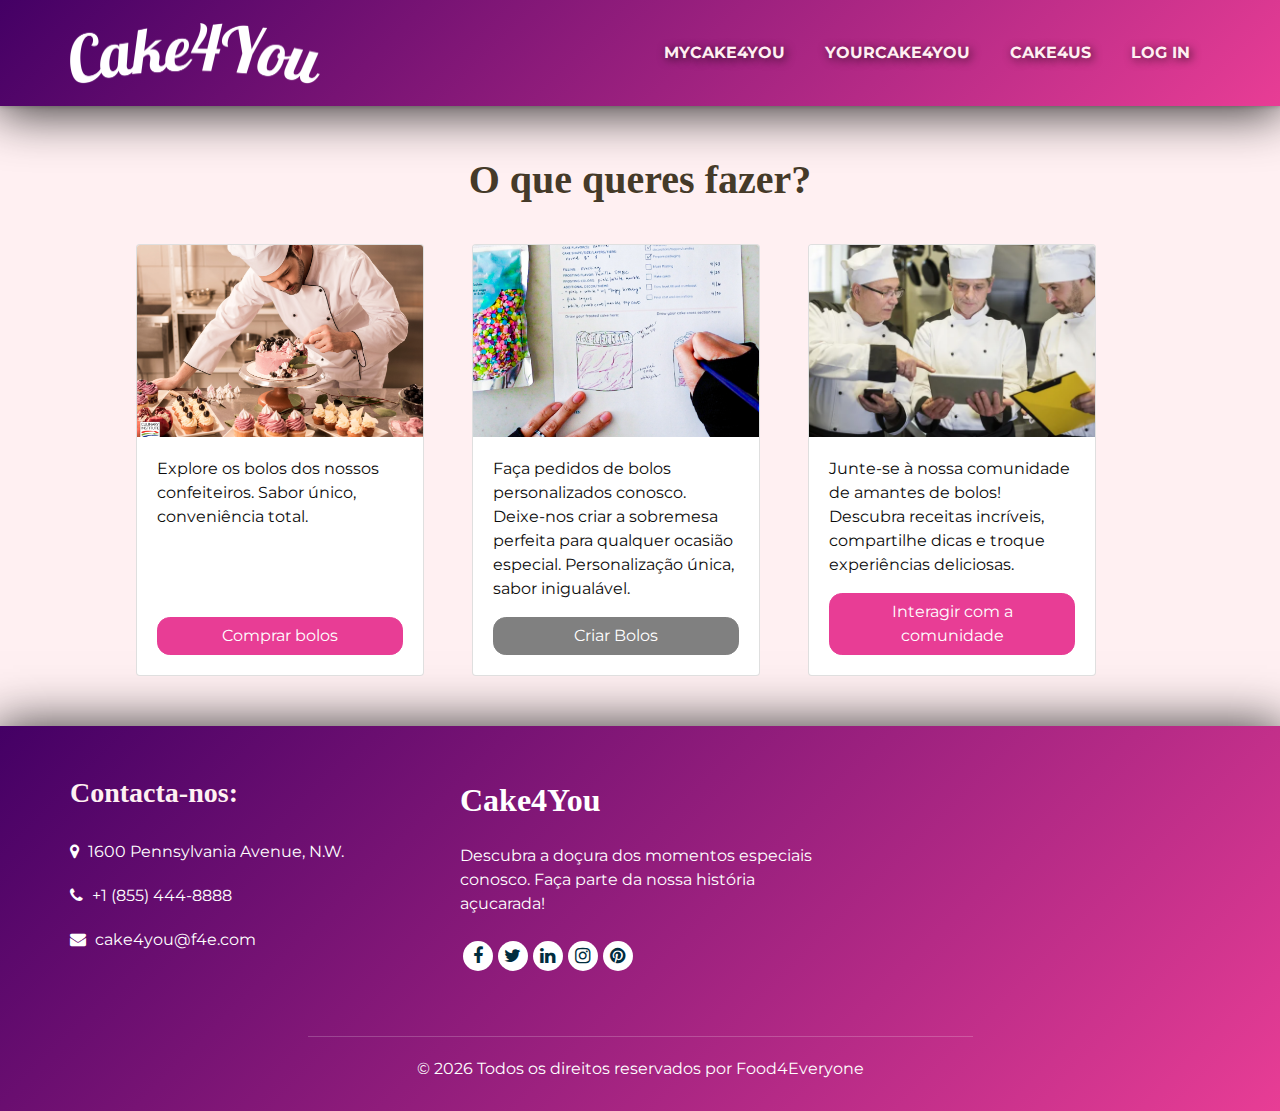
<file: wwwroot/index.html>
<!DOCTYPE html>
<html>
<head>
    <!-- Basic -->
    <meta charset="utf-8" />
    <meta http-equiv="X-UA-Compatible" content="IE=edge" />
    <!-- Mobile Metas -->
    <meta name="viewport" content="width=device-width, initial-scale=1, shrink-to-fit=no" />
    <!-- Site Metas -->
    <meta name="keywords" content="" />
    <meta name="description" content="" />
    <meta name="author" content="" />
    <link rel="shortcut icon" href="images/c4yicon.png" type="">
    <title>Cake4You</title>
    <!-- bootstrap core css -->
    <link rel="stylesheet" type="text/css" href="css/bootstrap.css" />
    <!-- font awesome style -->
    <link rel="stylesheet" href="css/font-awesome.min.css"/>
    <!-- Custom styles -->
    <link href="css/style.css" rel="stylesheet" />
    <!-- responsive style -->
    <link href="css/responsive.css" rel="stylesheet" />
    <!--JQuery-->
    <script src="https://code.jquery.com/jquery-3.6.4.min.js"></script>
</head>
<body class="sub_page">
    <div class="hero_area">
        <!-- header section strats -->
        <header class="header_section gradient" style="box-shadow: 0px 5px 50px 2px rgba(0,0,0,.8);">
            <div class="container">
                <nav class="navbar navbar-expand-lg custom_nav-container ">
                    <a class="navbar-brand" href="index.html"><img width="250" src="images/cake4you-t.png" alt="#" /></a>
                    <button class="navbar-toggler" type="button" data-toggle="collapse" data-target="#navbarSupportedContent" aria-controls="navbarSupportedContent" aria-expanded="false" aria-label="Toggle navigation">
                        <span class=""> </span>
                    </button>
                    <div class="collapse navbar-collapse" id="navbarSupportedContent">
                        <ul class="navbar-nav">
                            <li class="nav-item">
                                <a class="nav-link borda-soft" href="mycake4you.html">MyCake4You</a>
                            </li>
                            <li class="nav-item">
                                <a class="nav-link borda-soft" href="#" onclick="showYourCake4YouModal()">YourCake4You</a>
                            </li>
                            <li class="nav-item">
                                <a class="nav-link borda-soft" href="cake4us.html">Cake4Us</a>
                            </li>
                            <li class="nav-item">
                                <a class="nav-link borda-soft" href="perfil.html" id="profileLink">Perfil</a>
                            </li>
                        </ul>
                    </div>
                </nav>
            </div>
        </header>
        <!-- end header section -->
    </div>
    <!-- why section -->
    <section class="why_section layout_padding" style="background-color: #FFF0F2">
        <div class="container">
            <div class="heading_container heading_center">
                <h3 style="color: #453A29; margin-bottom: 40px;">
                    O que queres fazer?
                </h3>
            </div>
            <div class="row">
                <div class="row mx-auto">
                    <div class="card mr-5" style="width: 18rem;">
                        <img class="card-img-top" src="images/bolo1.png" alt="Card image cap">
                        <div class="card-body d-flex flex-column">
                            <p class="card-text">Explore os bolos dos nossos confeiteiros. Sabor único, conveniência total.</p>
                            <a href="mycake4you.html" class="btn btn-primary mt-auto">Comprar bolos</a>
                        </div>
                    </div>
                    <div class="card mr-5" style="width: 18rem;">
                        <img class="card-img-top" src="images/bolo2.jpeg" alt="Card image cap">
                        <div class="card-body d-flex flex-column">
                            <p class="card-text">Faça pedidos de bolos personalizados conosco. Deixe-nos criar a sobremesa perfeita para qualquer ocasião especial. Personalização única, sabor inigualável.</p>
                            <a href="#" onclick="showYourCake4YouModal()" class="btn btn-primary mt-auto" style="background-color: #808080 ; border-color: #808080">Criar Bolos</a>
                        </div>
                    </div>
                    <div class="card mr-5" style="width: 18rem;">
                        <img class="card-img-top" src="images/bolo3.webp" alt="Card image cap">
                        <div class="card-body d-flex flex-column">
                            <p class="card-text">Junte-se à nossa comunidade de amantes de bolos! Descubra receitas incríveis, compartilhe dicas e troque experiências deliciosas.</p>
                            <a href="cake4us.html" class="btn btn-primary mt-auto">Interagir com a comunidade</a>
                        </div>
                    </div>
                </div>
            </div>
        </div>
    </section>
    <!-- end why section -->
    <!-- Include the YourCake4You modal -->
    <div id="yourCake4YouModalContainer"></div>
    <script>
        $(function () {
            $("#yourCake4YouModalContainer").load("yourcake4you.html");
        });
    </script>
    <!-- footer section -->
    <footer class="footer_section gradient" style="box-shadow: 0px 5px 50px 5px rgba(0,0,0,.8);">
        <div class="container">
            <div class="row">
                <div class="col-md-4 footer-col">
                    <div class="footer_contact">
                        <h4>
                            Contacta-nos:
                        </h4>
                        <div class="contact_link_box">
                            <a href="">
                                <i class="fa fa-map-marker" aria-hidden="true"></i>
                                <span>
                                    1600 Pennsylvania Avenue, N.W.
                                </span>
                            </a>
                            <a href="">
                                <i class="fa fa-phone" aria-hidden="true"></i>
                                <span>
                                    +1 (855) 444-8888
                                </span>
                            </a>
                            <a href="">
                                <i class="fa fa-envelope" aria-hidden="true"></i>
                                <span>
                                    cake4you@f4e.com
                                </span>
                            </a>
                        </div>
                    </div>
                </div>
                <div class="col-md-4 footer-col">
                    <div class="footer_detail">
                        <a href="index.html" class="footer-logo">
                            Cake4You
                        </a>
                        <p>
                            Descubra a doçura dos momentos especiais conosco. Faça parte da nossa história açucarada!
                        </p>
                        <div class="footer_social">
                            <a href="">
                                <i class="fa fa-facebook" aria-hidden="true"></i>
                            </a>
                            <a href="">
                                <i class="fa fa-twitter" aria-hidden="true"></i>
                            </a>
                            <a href="">
                                <i class="fa fa-linkedin" aria-hidden="true"></i>
                            </a>
                            <a href="">
                                <i class="fa fa-instagram" aria-hidden="true"></i>
                            </a>
                            <a href="">
                                <i class="fa fa-pinterest" aria-hidden="true"></i>
                            </a>
                        </div>
                    </div>
                </div>
                <div class="col-md-4 footer-col">
                    <div class="map_container">
                        <div class="map">
                            <div id="googleMap"></div>
                        </div>
                    </div>
                </div>
            </div>
            <div class="footer-info">
                <div class="col-lg-7 mx-auto px-0">
                    <p>
                        &copy; <span id="displayYear"></span> Todos os direitos reservados por Food4Everyone
                    </p>
                </div>
            </div>
        </div>
    </footer>
    <!-- footer section -->
    <!-- popper js -->
    <script src="js/popper.min.js"></script>
    <!-- bootstrap js -->
    <script src="js/bootstrap.js"></script>
    <!-- custom js -->
    <script src="js/custom.js"></script>
    <script src="js/loginCheck.js"></script>
</body>
</html>
</file>
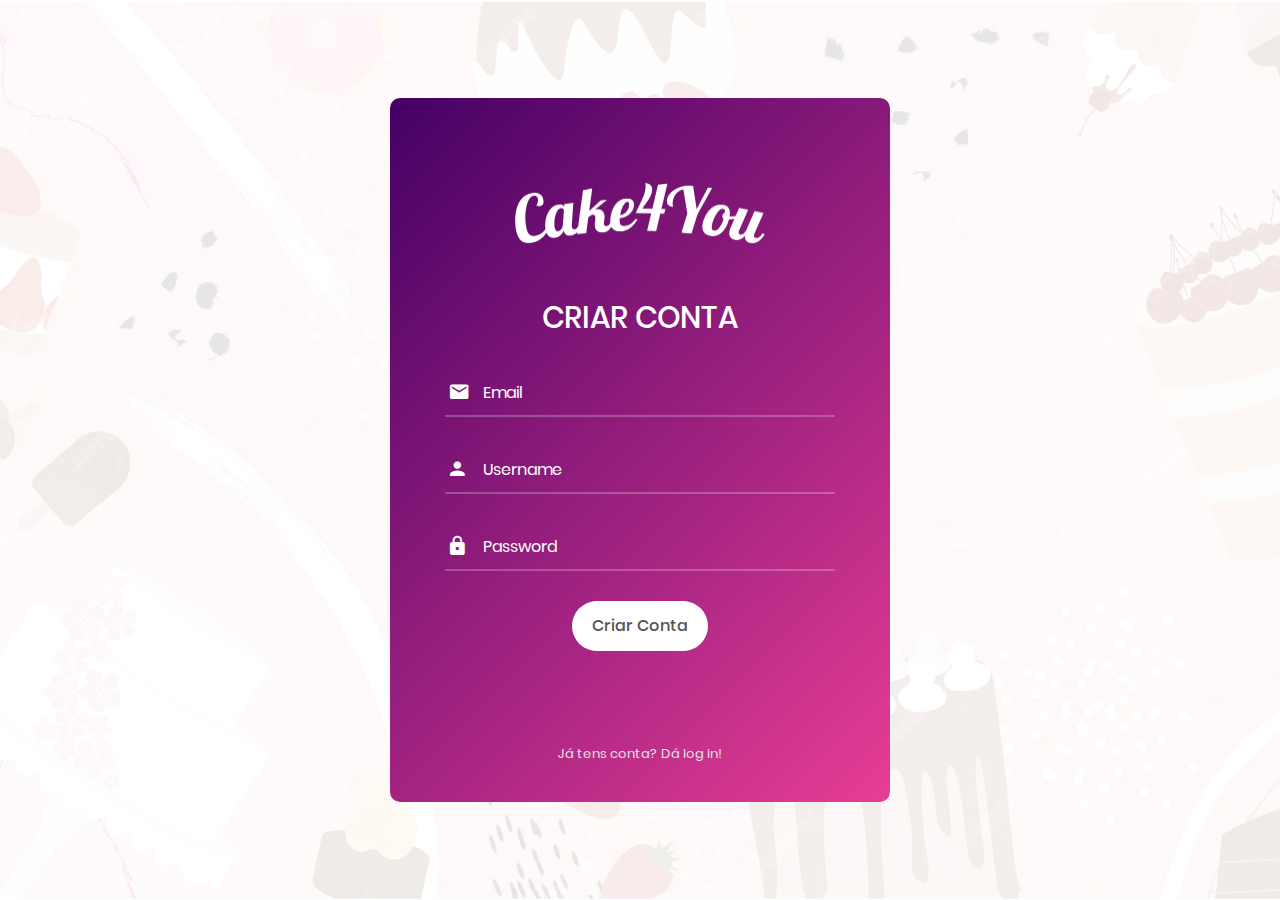
<file: wwwroot/criarConta.html>
﻿<!DOCTYPE html>
<html lang="en">
<head>
    <title>Criar conta</title>
    <meta charset="UTF-8">
    <meta name="viewport" content="width=device-width, initial-scale=1">
    <!--===============================================================================================-->
    <link rel="icon" type="image/png" href="Login_v3/images/icons/favicon.ico" />
    <!--===============================================================================================-->
    <link rel="stylesheet" type="text/css" href="Login_v3/vendor/bootstrap/css/bootstrap.min.css">
    <!--===============================================================================================-->
    <link rel="stylesheet" type="text/css" href="https://cdnjs.cloudflare.com/ajax/libs/font-awesome/6.5.1/css/all.min.css">
    <!--===============================================================================================-->
    <link rel="stylesheet" type="text/css" href="Login_v3/fonts/iconic/css/material-design-iconic-font.min.css">
    <!--===============================================================================================-->
    <link rel="stylesheet" type="text/css" href="Login_v3/vendor/animate/animate.css">
    <!--===============================================================================================-->
    <link rel="stylesheet" type="text/css" href="Login_v3/vendor/css-hamburgers/hamburgers.min.css">
    <!--===============================================================================================-->
    <link rel="stylesheet" type="text/css" href="Login_v3/vendor/animsition/css/animsition.min.css">
    <!--===============================================================================================-->
    <link rel="stylesheet" type="text/css" href="Login_v3/vendor/select2/select2.min.css">
    <!--===============================================================================================-->
    <link rel="stylesheet" type="text/css" href="Login_v3/vendor/daterangepicker/daterangepicker.css">
    <!--===============================================================================================-->
    <link rel="stylesheet" type="text/css" href="Login_v3/css/util.css">
    <link rel="stylesheet" type="text/css" href="Login_v3/css/main.css">
    <!--===============================================================================================-->
</head>
<body>

    <div class="limiter">
        <div class="container-login100" style="background-image: url('images/cake-backgrond-login.png');">
            <div class="wrap-login100">
                <form class="login100-form validate-form">
                    <span class="login100-form-logo" style="background-color: transparent;">
                        <img width="250" src="images/cake4you-t.png">
                    </span>

                    <span class="login100-form-title p-b-34 p-t-27">
                        Criar Conta
                    </span>

                    <div class="wrap-input100 validate-input" data-validate="Enter email">
                        <input class="input100" type="email" name="email" id="email" placeholder="Email">
                        <span class="focus-input100" data-placeholder="&#xf15a;"></span>
                    </div>

                    <div class="wrap-input100 validate-input" data-validate="Enter username">
                        <input class="input100" type="text" name="username" id="username" placeholder="Username">
                        <span class="focus-input100" data-placeholder="&#xf207;"></span>
                    </div>

                    <div class="wrap-input100 validate-input" data-validate="Enter password">
                        <input class="input100" type="password" name="pass" id="password" placeholder="Password">
                        <span class="focus-input100" data-placeholder="&#xf191;"></span>
                    </div>

                    <div class="container-login100-form-btn">
                        <a id="loginButton" href="index.html">
                            <div class="login100-form-btn">
                                Criar Conta
                            </div>
                        </a>
                    </div>

                    <div class="text-center p-t-90">
                        <a class="txt1" href="login.html">
                            Já tens conta? Dá log in!
                        </a>
                    </div>
                </form>
            </div>
        </div>
    </div>


    <div id="dropDownSelect1"></div>

    <!--===============================================================================================-->
    <script src="Login_v3/vendor/jquery/jquery-3.2.1.min.js"></script>
    <!--===============================================================================================-->
    <script src="Login_v3/vendor/animsition/js/animsition.min.js"></script>
    <!--===============================================================================================-->
    <script src="Login_v3/vendor/bootstrap/js/popper.js"></script>
    <script src="Login_v3/vendor/bootstrap/js/bootstrap.min.js"></script>
    <!--===============================================================================================-->
    <script src="Login_v3/vendor/select2/select2.min.js"></script>
    <!--===============================================================================================-->
    <script src="Login_v3/vendor/daterangepicker/moment.min.js"></script>
    <script src="Login_v3/vendor/daterangepicker/daterangepicker.js"></script>
    <!--===============================================================================================-->
    <script src="Login_v3/vendor/countdowntime/countdowntime.js"></script>
    <!--===============================================================================================-->
    <script src="Login_v3/js/main.js"></script>
    <script>
        $('#loginButton').on('click', function () {
            localStorage.setItem('userLoggedIn', 'true');
        });
    </script>
</body>
</html>
</file>
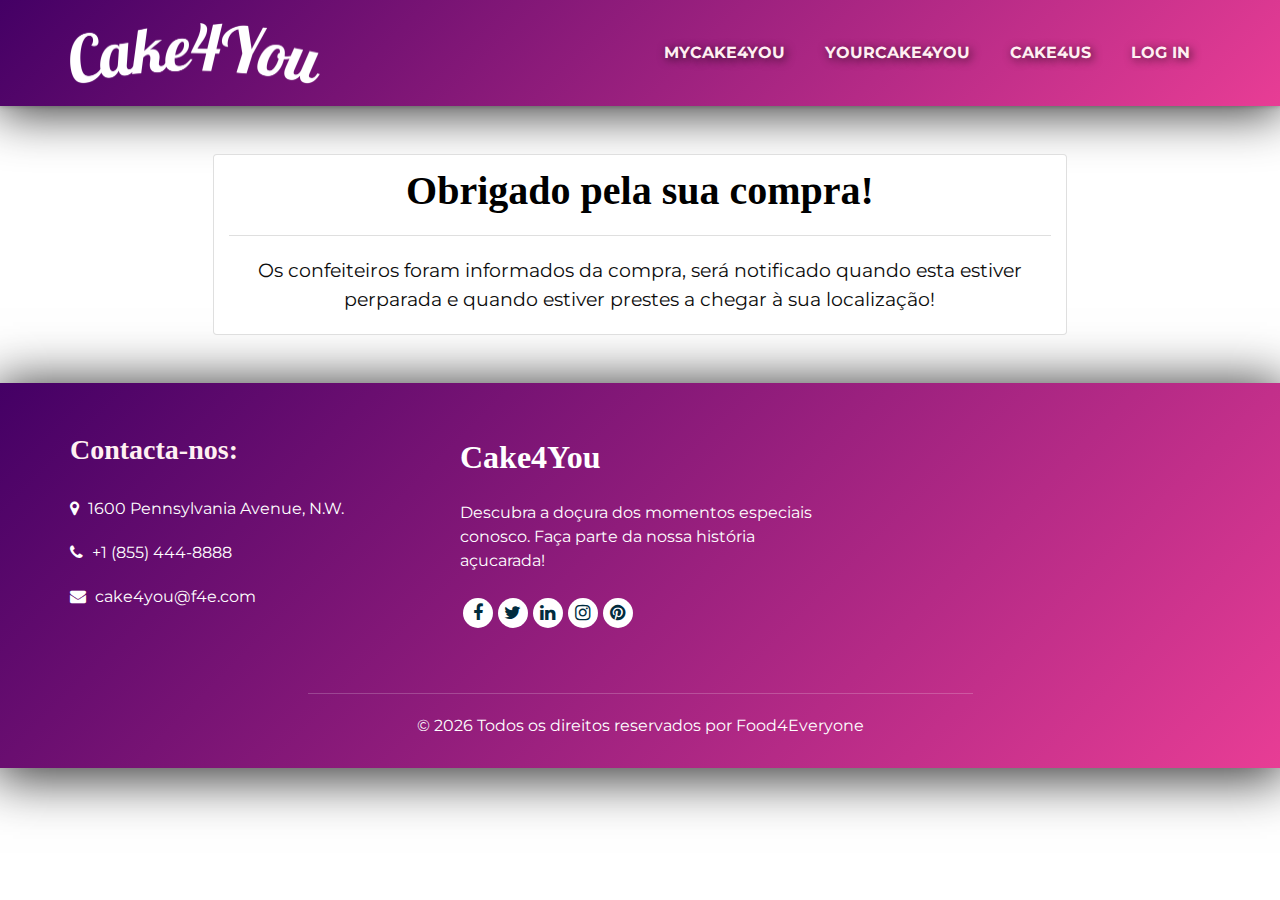
<file: wwwroot/feedback.html>
﻿<!DOCTYPE html>
<html>
<head>
    <!-- Basic -->
    <meta charset="utf-8" />
    <meta http-equiv="X-UA-Compatible" content="IE=edge" />
    <!-- Mobile Metas -->
    <meta name="viewport" content="width=device-width, initial-scale=1, shrink-to-fit=no" />
    <!-- Site Metas -->
    <meta name="keywords" content="" />
    <meta name="description" content="" />
    <meta name="author" content="" />
    <link rel="shortcut icon" href="images/c4yicon.png" type="">
    <title>Cake4You</title>
    <!-- bootstrap core css -->
    <link rel="stylesheet" type="text/css" href="css/bootstrap.css" />
    <!-- font awesome style -->
    <link rel="stylesheet" href="css/font-awesome.min.css" />
    <!-- Custom styles -->
    <link href="css/style.css" rel="stylesheet" />
    <!-- responsive style -->
    <link href="css/responsive.css" rel="stylesheet" />
    <!--JQuery-->
    <script src="https://code.jquery.com/jquery-3.6.4.min.js"></script>
</head>
<body class="sub_page">
    <div class="hero_area">
        <!-- header section strats -->
        <header class="header_section gradient" style="box-shadow: 0px 5px 50px 2px rgba(0,0,0,.8);">
            <div class="container">
                <nav class="navbar navbar-expand-lg custom_nav-container ">
                    <a class="navbar-brand" href="index.html"><img width="250" src="images/cake4you-t.png" alt="#" /></a>
                    <button class="navbar-toggler" type="button" data-toggle="collapse" data-target="#navbarSupportedContent" aria-controls="navbarSupportedContent" aria-expanded="false" aria-label="Toggle navigation">
                        <span class=""> </span>
                    </button>
                    <div class="collapse navbar-collapse" id="navbarSupportedContent">
                        <ul class="navbar-nav">
                            <li class="nav-item">
                                <a class="nav-link borda-soft" href="mycake4you.html">MyCake4You</a>
                            </li>
                            <li class="nav-item">
                                <a class="nav-link borda-soft" href="#" onclick="showYourCake4YouModal()">YourCake4You</a>
                            </li>
                            <li class="nav-item">
                                <a class="nav-link borda-soft" href="cake4us.html">Cake4Us</a>
                            </li>
                            <li class="nav-item">
                                <a class="nav-link borda-soft" href="perfil.html" id="profileLink">Perfil</a>
                            </li>
                        </ul>
                    </div>
                </nav>
            </div>
        </header>
        <!-- end header section -->
    </div>
    <!-- why section -->
    <div class="card col-8 mt-5 d-flex mx-auto mb-5">
        <div class="card-header" style="background-color:white;">
            <h1 style="color:black;"><b>Obrigado pela sua compra!</b></h1>
        </div>
        <div class="card-body text-center" style="font-size:larger">
                Os confeiteiros foram informados da compra, será notificado quando esta estiver perparada e quando estiver prestes a chegar à sua localização!
        </div>
    </div>
    <!-- end why section -->
    <!-- Include the YourCake4You modal -->
    <div id="yourCake4YouModalContainer"></div>
    <script>
        $(function () {
            $("#yourCake4YouModalContainer").load("yourcake4you.html");
        });
    </script>
    <!-- footer section -->
    <footer class="footer_section gradient" style="box-shadow: 0px 5px 50px 5px rgba(0,0,0,.8);">
        <div class="container">
            <div class="row">
                <div class="col-md-4 footer-col">
                    <div class="footer_contact">
                        <h4>
                            Contacta-nos:
                        </h4>
                        <div class="contact_link_box">
                            <a href="">
                                <i class="fa fa-map-marker" aria-hidden="true"></i>
                                <span>
                                    1600 Pennsylvania Avenue, N.W.
                                </span>
                            </a>
                            <a href="">
                                <i class="fa fa-phone" aria-hidden="true"></i>
                                <span>
                                    +1 (855) 444-8888
                                </span>
                            </a>
                            <a href="">
                                <i class="fa fa-envelope" aria-hidden="true"></i>
                                <span>
                                    cake4you@f4e.com
                                </span>
                            </a>
                        </div>
                    </div>
                </div>
                <div class="col-md-4 footer-col">
                    <div class="footer_detail">
                        <a href="index.html" class="footer-logo">
                            Cake4You
                        </a>
                        <p>
                            Descubra a doçura dos momentos especiais conosco. Faça parte da nossa história açucarada!
                        </p>
                        <div class="footer_social">
                            <a href="">
                                <i class="fa fa-facebook" aria-hidden="true"></i>
                            </a>
                            <a href="">
                                <i class="fa fa-twitter" aria-hidden="true"></i>
                            </a>
                            <a href="">
                                <i class="fa fa-linkedin" aria-hidden="true"></i>
                            </a>
                            <a href="">
                                <i class="fa fa-instagram" aria-hidden="true"></i>
                            </a>
                            <a href="">
                                <i class="fa fa-pinterest" aria-hidden="true"></i>
                            </a>
                        </div>
                    </div>
                </div>
                <div class="col-md-4 footer-col">
                    <div class="map_container">
                        <div class="map">
                            <div id="googleMap"></div>
                        </div>
                    </div>
                </div>
            </div>
            <div class="footer-info">
                <div class="col-lg-7 mx-auto px-0">
                    <p>
                        &copy; <span id="displayYear"></span> Todos os direitos reservados por Food4Everyone
                    </p>
                </div>
            </div>
        </div>
    </footer>
    <!-- footer section -->
    <!-- popper js -->
    <script src="js/popper.min.js"></script>
    <!-- bootstrap js -->
    <script src="js/bootstrap.js"></script>
    <!-- custom js -->
    <script src="js/custom.js"></script>
    <script src="js/loginCheck.js"></script>
</body>
</html>
</file>
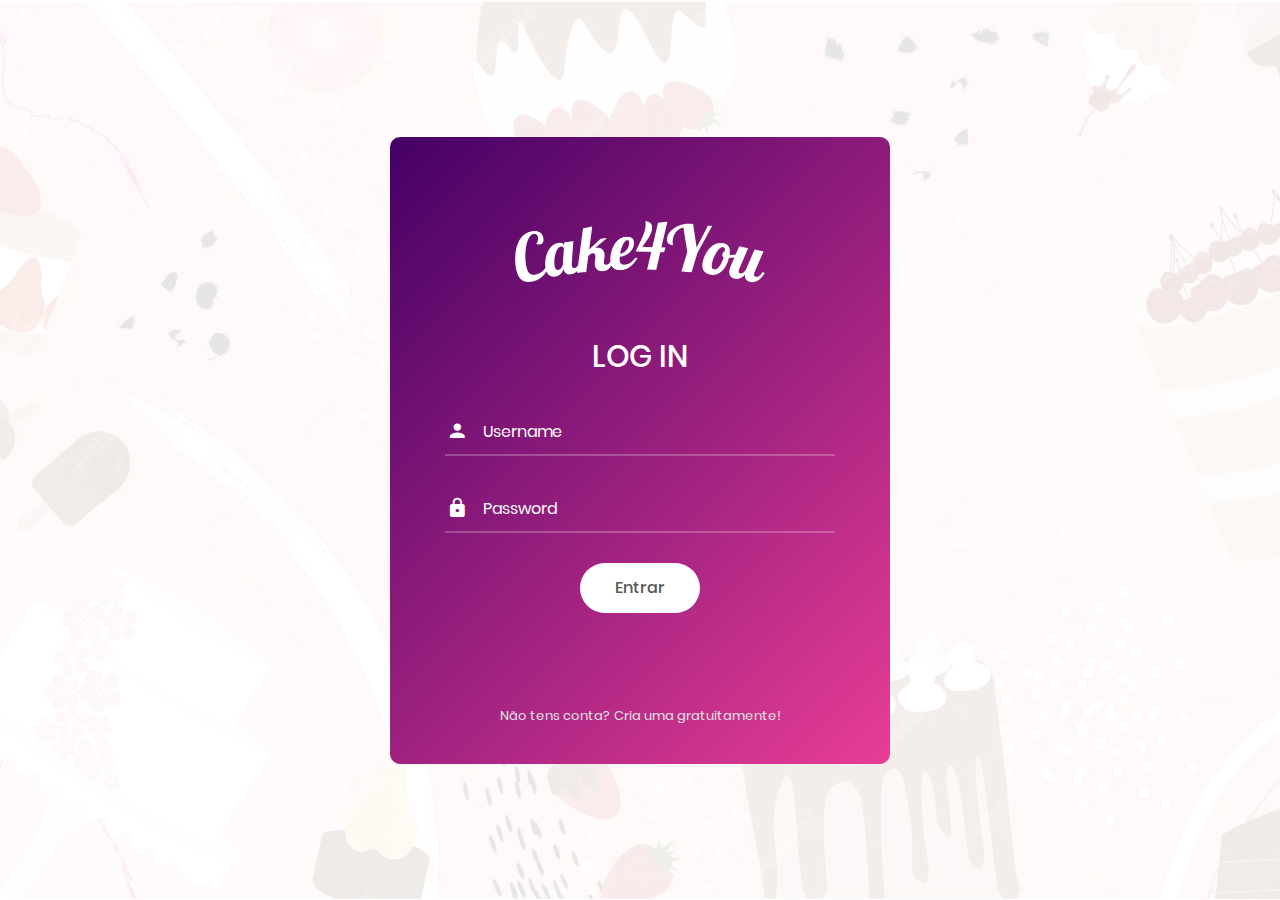
<file: wwwroot/login.html>
<!DOCTYPE html>
<html lang="en">
<head>
	<title>Login </title>
	<meta charset="UTF-8">
	<meta name="viewport" content="width=device-width, initial-scale=1">
<!--===============================================================================================-->	
	<link rel="icon" type="image/png" href="Login_v3/images/icons/favicon.ico"/>
<!--===============================================================================================-->
	<link rel="stylesheet" type="text/css" href="Login_v3/vendor/bootstrap/css/bootstrap.min.css">
<!--===============================================================================================-->
	<link rel="stylesheet" type="text/css" href="https://cdnjs.cloudflare.com/ajax/libs/font-awesome/6.5.1/css/all.min.css">
<!--===============================================================================================-->
	<link rel="stylesheet" type="text/css" href="Login_v3/fonts/iconic/css/material-design-iconic-font.min.css">
<!--===============================================================================================-->
	<link rel="stylesheet" type="text/css" href="Login_v3/vendor/animate/animate.css">
<!--===============================================================================================-->	
	<link rel="stylesheet" type="text/css" href="Login_v3/vendor/css-hamburgers/hamburgers.min.css">
<!--===============================================================================================-->
	<link rel="stylesheet" type="text/css" href="Login_v3/vendor/animsition/css/animsition.min.css">
<!--===============================================================================================-->
	<link rel="stylesheet" type="text/css" href="Login_v3/vendor/select2/select2.min.css">
<!--===============================================================================================-->	
	<link rel="stylesheet" type="text/css" href="Login_v3/vendor/daterangepicker/daterangepicker.css">
<!--===============================================================================================-->
	<link rel="stylesheet" type="text/css" href="Login_v3/css/util.css">
	<link rel="stylesheet" type="text/css" href="Login_v3/css/main.css">
<!--===============================================================================================-->
</head>
<body>
	
	<div class="limiter">
		<div class="container-login100" style="background-image: url('images/cake-backgrond-login.png');">
			<div class="wrap-login100">
				<form class="login100-form validate-form">
					<span class="login100-form-logo" style="background-color: transparent;">
						<img width="250" src="images/cake4you-t.png">
					</span>

					<span class="login100-form-title p-b-34 p-t-27">
						Log in
					</span>

					<div class="wrap-input100 validate-input" data-validate = "Enter username">
						<input class="input100" type="text" name="username" id="username" placeholder="Username">
						<span class="focus-input100" data-placeholder="&#xf207;"></span>
					</div>

					<div class="wrap-input100 validate-input" data-validate="Enter password">
						<input class="input100" type="password" name="pass" id="password" placeholder="Password">
						<span class="focus-input100" data-placeholder="&#xf191;"></span>
					</div>

					<div class="container-login100-form-btn">
						<a href="index.html">
							<div class="login100-form-btn" id="loginButton">
								Entrar
							</div>
						</a>
					</div>

					<div class="text-center p-t-90">
						<a class="txt1" href="criarConta.html">
							Não tens conta? Cria uma gratuitamente!
						</a>
					</div>
				</form>
			</div>
		</div>
	</div>
	

	<div id="dropDownSelect1"></div>
	
<!--===============================================================================================-->
	<script src="Login_v3/vendor/jquery/jquery-3.2.1.min.js"></script>
<!--===============================================================================================-->
	<script src="Login_v3/vendor/animsition/js/animsition.min.js"></script>
<!--===============================================================================================-->
	<script src="Login_v3/vendor/bootstrap/js/popper.js"></script>
	<script src="Login_v3/vendor/bootstrap/js/bootstrap.min.js"></script>
<!--===============================================================================================-->
	<script src="Login_v3/vendor/select2/select2.min.js"></script>
<!--===============================================================================================-->
	<script src="Login_v3/vendor/daterangepicker/moment.min.js"></script>
	<script src="Login_v3/vendor/daterangepicker/daterangepicker.js"></script>
<!--===============================================================================================-->
	<script src="Login_v3/vendor/countdowntime/countdowntime.js"></script>
<!--===============================================================================================-->
	<script src="Login_v3/js/main.js"></script>
	<script>
			$('#loginButton').on('click', function () {
				localStorage.setItem('userLoggedIn', 'true');
			});
	</script>
</body>
</html>
</file>
<file: wwwroot/css/style.css>
@import url('https://fonts.googleapis.com/css2?family=Montserrat:ital,wght@0,100;0,200;0,300;0,400;0,500;0,600;0,700;0,800;0,900;1,100;1,200;1,300;1,400;1,500;1,600;1,700;1,800;1,900&display=swap');

* {
  box-sizing: border-box;
}
body {
  font-family: 'Montserrat', sans-serif;
  color: #0c0c0c;
  background-color: #ffffff;
  overflow-x: hidden;
}

.layout_padding {
  padding: 70px 0;
}

.layout_padding2 {
  padding: 75px 0;
}

.layout_padding2-top {
  padding-top: 75px;
}

.layout_padding2-bottom {
  padding-bottom: 75px;
}

.layout_padding-top {
  padding-top: 90px;
}

.layout_padding-bottom {
  padding-bottom: 90px;
}

h1,
h2 {
color: #FFF0F2;
text-align: center;
font-feature-settings: 'clig' off, 'liga' off;
font-family: Source Serif Pro;
}

.heading_container {
  display: -webkit-box;
  display: -ms-flexbox;
  display: flex;
  -webkit-box-orient: vertical;
  -webkit-box-direction: normal;
      -ms-flex-direction: column;
          flex-direction: column;
  -webkit-box-align: start;
      -ms-flex-align: start;
          align-items: flex-start;
}

.heading_container h2 {
    position: relative;
    margin-bottom: 0;
    font-size: 3.5rem;
    font-weight: bold;
}

.heading_container h2::after {
    content: "";
    display: block;
    width: 70px;
    height: 5px;
    background: #f7444e;
    margin: 10px auto 10px;
}

.heading_container h2 span {
  color: #f7444e;
}

.heading_container p {
  margin-top: 10px;
  margin-bottom: 0;
}

.heading_container.heading_center {
  -webkit-box-align: center;
      -ms-flex-align: center;
          align-items: center;
  text-align: center;
}

a,
a:hover,
a:focus {
  text-decoration: none;
}

a:hover,
a:focus {
  color: initial;
}

.btn,
.btn:focus {
  outline: none !important;
  -webkit-box-shadow: none;
          box-shadow: none;
}

/*header section*/
.hero_area {
  position: relative;
  min-height: 100vh;
  display: -webkit-box;
  display: -ms-flexbox;
  display: flex;
  -webkit-box-orient: vertical;
  -webkit-box-direction: normal;
      -ms-flex-direction: column;
          flex-direction: column;
}

.sub_page .hero_area {
  min-height: auto;
  -webkit-box-shadow: 0 0 5px 0 rgba(0, 0, 0, 0.25);
          box-shadow: 0 0 5px 0 rgba(0, 0, 0, 0.25);
}

.header_section {
    padding: 15px 0;
}

.header_section .container-fluid {
  padding-right: 25px;
  padding-left: 25px;
}

.navbar-brand {
    color: #FFF0F2;
    text-align: center;
    font-feature-settings: 'clig' off, 'liga' off;
}

.navbar-brand span {
  font-weight: bold;
  font-size: 32px;
  color: #000000;
}

.custom_nav-container {
  padding: 0;
}

.custom_nav-container .navbar-nav {
  margin-left: auto;
}

.custom_nav-container .navbar-nav .nav-item .nav-link {
    padding: 5px 20px;
    color: #FFF0F2;
    text-align: center;
    font-feature-settings: 'clig' off, 'liga' off;
    text-transform: uppercase;
    border-radius: 5px;
    -webkit-transition: all 0.3s;
    transition: all 0.3s;
    font-weight: 700;
}

.custom_nav-container .navbar-nav .nav-item .nav-link svg {
  width: 17px;
  height: auto;
  fill: #000000;
  margin-bottom: 2px;
  color: #FFF0F2;
}

.custom_nav-container .navbar-nav .nav-item:hover .nav-link, .custom_nav-container .navbar-nav .nav-item.active .nav-link {
  color: #453A29;
}

.custom_nav-container .navbar-nav .nav-item:hover .nav-link svg, .custom_nav-container .navbar-nav .nav-item.active .nav-link svg {
  fill: #453A29;
}

.custom_nav-container .nav_search-btn {
  width: 35px;
  height: 35px;
  padding: 0;
  border: none;
  color: #000000;
}

.custom_nav-container .nav_search-btn:hover {
  color: #f7444e;
}

.custom_nav-container .navbar-toggler {
  outline: none;
}

.custom_nav-container .navbar-toggler {
  padding: 0;
  width: 37px;
  height: 42px;
  -webkit-transition: all 0.3s;
  transition: all 0.3s;
}

.custom_nav-container .navbar-toggler span {
  display: block;
  width: 35px;
  height: 4px;
  background-color: #000000;
  margin: 7px 0;
  -webkit-transition: all 0.3s;
  transition: all 0.3s;
  position: relative;
  border-radius: 5px;
  transition: all 0.3s;
}

.custom_nav-container .navbar-toggler span::before, .custom_nav-container .navbar-toggler span::after {
  content: "";
  position: absolute;
  left: 0;
  height: 100%;
  width: 100%;
  background-color: #000000;
  top: -10px;
  border-radius: 5px;
  -webkit-transition: all 0.3s;
  transition: all 0.3s;
}

.custom_nav-container .navbar-toggler span::after {
  top: 10px;
}

.custom_nav-container .navbar-toggler[aria-expanded="true"] {
  -webkit-transform: rotate(360deg);
          transform: rotate(360deg);
}

.custom_nav-container .navbar-toggler[aria-expanded="true"] span {
  -webkit-transform: rotate(45deg);
          transform: rotate(45deg);
}

.custom_nav-container .navbar-toggler[aria-expanded="true"] span::before, .custom_nav-container .navbar-toggler[aria-expanded="true"] span::after {
  -webkit-transform: rotate(90deg);
          transform: rotate(90deg);
  top: 0;
}

/*end header section*/
/* slider section */
.slider_section {
  -webkit-box-flex: 1;
      -ms-flex: 1;
          flex: 1;
  display: -webkit-box;
  display: -ms-flexbox;
  display: flex;
  -webkit-box-align: center;
      -ms-flex-align: center;
          align-items: center;
  position: relative;
  padding: 90px 0 75px 0;
}

.slider_section .row {
  -webkit-box-align: center;
      -ms-flex-align: center;
          align-items: center;
}

.slider_section #customCarousel1 {
  width: 100%;
  position: unset;
}

.slider_section .detail-box h1 {
    font-size: 4.5rem;
    font-weight: bold;
    margin-bottom: 15px;
    color: #002c3e;
    line-height: 70px;
}

.slider_section .detail-box h1 span {
  color: #f7444e;
}

.slider_section .detail-box p {
    font-size: 16px;
    margin-top: 20px;
    margin-bottom: 1.5rem;
}

.slider_section .detail-box a {
    display: inline-block;
    padding: 12px 45px;
    background-color: #f7444e;
    border: 1px solid #f7444e;
    color: #ffffff;
    border-radius: 0;
    -webkit-transition: all 0.3s;
    transition: all 0.3s;
    margin-top: 10px;
    font-weight: 700;
}

.slider_section .detail-box a:hover {
  background-color: transparent;
  color: #f7444e;
}

.slider_section .img-box img {
  width: 100%;
}

.slider_section .carousel-indicators {
  position: unset;
  margin: 0;
  margin-top: 45px;
  -webkit-box-pack: start;
      -ms-flex-pack: start;
          justify-content: flex-start;
  -webkit-box-align: center;
      -ms-flex-align: center;
          align-items: center;
}

.slider_section .carousel-indicators li {
  background-color: #ffffff;
  width: 12px;
  height: 12px;
  border-radius: 100%;
  opacity: 1;
}

.slider_section .carousel-indicators li.active {
  width: 20px;
  height: 20px;
  background-color: #f7444e;
}

.slider_bg_box {
  position: absolute;
  top: 0;
  left: 0;
  width: 100%;
  height: 100%;
  z-index: -1;
}

.slider_bg_box img {
  width: 100%;
  height: 100%;
  -o-object-fit: cover;
     object-fit: cover;
  -o-object-position: top right;
     object-position: top right;
}

.product_section .heading_container {
  margin-bottom: 20px;
}

.product_section .box {
    position: relative;
    margin-top: 25px;
    padding: 35px 35px;
    background-color: #f7f8f9;
    -webkit-transition: all .3s;
    transition: all .3s;
    overflow: hidden;
    box-shadow: 5px 5px 5px -5px rgba(0,0,0,.2);
    border: solid #fff 10px;
}

.product_section .box .img-box {
  display: -webkit-box;
  display: -ms-flexbox;
  display: flex;
  -webkit-box-pack: center;
      -ms-flex-pack: center;
          justify-content: center;
  -webkit-box-align: center;
      -ms-flex-align: center;
          align-items: center;
  height: 215px;
}

.product_section .box .img-box img {
  max-width: 100%;
  max-height: 160px;
  -webkit-transition: all .3s;
  transition: all .3s;
}

.product_section .box .detail-box {
  text-align: center;
  display: -webkit-box;
  display: -ms-flexbox;
  display: flex;
  -webkit-box-pack: justify;
      -ms-flex-pack: justify;
          justify-content: space-between;
}

.product_section .box .detail-box h5 {
  font-size: 18px;
  margin-top: 10px;
}

.product_section .box .detail-box h6 {
  margin-top: 10px;
  color: #002c3e;
  font-weight: 600;
}

.product_section .box:hover img {
  -webkit-transform: scale(1.1);
          transform: scale(1.1);
}

.product_section .box:hover .option_container {
  opacity: 1;
  visibility: visible;
  -webkit-transform: translateY(0);
          transform: translateY(0);
}
.arrival_section {
    background-color: #d4ced0;
}
.product_section .option_container {
  position: absolute;
  top: 0;
  left: 0;
  width: 100%;
  height: 100%;
  display: -webkit-box;
  display: -ms-flexbox;
  display: flex;
  -webkit-box-pack: center;
      -ms-flex-pack: center;
          justify-content: center;
  -webkit-box-align: center;
      -ms-flex-align: center;
          align-items: center;
  background-color: rgba(255, 255, 255, 0.6);
  z-index: 3;
  opacity: 0;
  visibility: hidden;
  -webkit-transition: all .2s;
  transition: all .2s;
  -webkit-transform: translateY(100%);
          transform: translateY(100%);
}

.product_section .options {
  display: -webkit-box;
  display: -ms-flexbox;
  display: flex;
  -webkit-box-orient: vertical;
  -webkit-box-direction: normal;
      -ms-flex-direction: column;
          flex-direction: column;
  -webkit-box-align: center;
      -ms-flex-align: center;
          align-items: center;
}

.product_section .options a {
  display: inline-block;
  padding: 8px 15px;
  border-radius: 30px;
  width: 165px;
  text-align: center;
  -webkit-transition: all .3s;
  transition: all .3s;
  margin: 5px 0;
}

.product_section .options .option1 {
  background-color: #f7444e;
  border: 1px solid #f7444e;
  color: #ffffff;
}

.product_section .options .option1:hover {
  background-color: transparent;
  color: #f7444e;
}

.product_section .options .option2 {
  background-color: #000000;
  border: 1px solid #000000;
  color: #ffffff;
}

.product_section .options .option2:hover {
  background-color: transparent;
  color: #000000;
}

.product_section .btn-box {
  display: -webkit-box;
  display: -ms-flexbox;
  display: flex;
  -webkit-box-pack: center;
      -ms-flex-pack: center;
          justify-content: center;
  margin-top: 45px;
}

.product_section .btn-box a {
  display: inline-block;
  padding: 10px 40px;
  background-color: #f7444e;
  border: 1px solid #f7444e;
  color: #ffffff;
  border-radius: 0;
  -webkit-transition: all 0.3s;
  transition: all 0.3s;
}

.product_section .btn-box a:hover {
  background-color: transparent;
  color: #f7444e;
}

.arrival_section .heading_container {
  color: #002c3e;
  margin-bottom: 10px;
}

.arrival_section .box {
  padding: 120px 45px;
  position: relative;
}

.arrival_section .arrival_bg_box {
    position: absolute;
    top: 0;
    left: 0;
    width: 100%;
    height: 100%;
    z-index: 3;
}

.arrival_section .arrival_bg_box img {
    width: 50%;
    height: 100%;
    -o-object-fit: cover;
    object-fit: cover;
    -o-object-position: top left;
    object-position: top left;
}

.arrival_section a {
  display: inline-block;
  padding: 10px 45px;
  background-color: #f7444e;
  border: 1px solid #f7444e;
  color: #ffffff;
  border-radius: 0;
  -webkit-transition: all 0.3s;
  transition: all 0.3s;
}

.arrival_section a:hover {
  background-color: transparent;
  color: #f7444e;
}

.why_section .box {
    text-align: center;
    margin-top: 45px;
    background-color: #002c3e;
    padding: 45px 50px;
    border-radius: 5px;
    color: #ffffff;
}

.detail-box h5 {
    font-size: 21px;
    font-weight: 700;
}

.remove_line_bt h2::after {
    display: none;
}

.why_section .box .img-box {
  margin-bottom: 15px;
}

.why_section .box .img-box svg {
  width: 55px;
  height: auto;
  fill: #ffffff;
}

.subscribe_section {
  text-align: center;
}

.subscribe_section .box {
  background-color: #d4ced0;
  padding: 75px 45px;
}

.subscribe_section .subscribe_form .heading_container {
  -webkit-box-pack: center;
      -ms-flex-pack: center;
          justify-content: center;
  color: #002c3e;
}

.subscribe_section .subscribe_form .heading_container h2 {
  padding: 0 25px;
}

.subscribe_section .subscribe_form form {
  display: -webkit-box;
  display: -ms-flexbox;
  display: flex;
  -webkit-box-orient: vertical;
  -webkit-box-direction: normal;
      -ms-flex-direction: column;
          flex-direction: column;
  -webkit-box-align: center;
      -ms-flex-align: center;
          align-items: center;
}

.subscribe_section .subscribe_form form input {
    width: 100%;
    height: 60px;
    border: none;
    border-radius: 90px;
    outline: none;
    padding: 5px 25px;
    background-color: #ffffff;
    margin-top: 15px;
    text-align: left;
}

.subscribe_section .subscribe_form form input::-webkit-input-placeholder {
  color: #171620;
}

.subscribe_section .subscribe_form form input:-ms-input-placeholder {
  color: #171620;
}

.subscribe_section .subscribe_form form input::-ms-input-placeholder {
  color: #171620;
}

.subscribe_section .subscribe_form form input::placeholder {
  color: #171620;
}

.subscribe_section .subscribe_form form button {
  display: inline-block;
  padding: 10px 45px;
  background-color: #f7444e;
  border: 1px solid #f7444e;
  color: #ffffff;
  border-radius: 35px;
  -webkit-transition: all 0.3s;
  transition: all 0.3s;
  text-transform: uppercase;
  margin-top: 35px;
  font-weight: 600;
  width: 100%;
  max-width: 285px;
}

.subscribe_section .subscribe_form form button:hover {
  background-color: transparent;
  color: #f7444e;
}

.client_section .box {
  display: -webkit-box;
  display: -ms-flexbox;
  display: flex;
  -webkit-box-orient: vertical;
  -webkit-box-direction: normal;
      -ms-flex-direction: column;
          flex-direction: column;
  -webkit-box-align: center;
      -ms-flex-align: center;
          align-items: center;
  text-align: center;
  margin-top: 55px;
}

.client_section .box .img_container {
    width: auto;
    height: auto;
    border-radius: 100%;
    display: -webkit-box;
    display: -ms-flexbox;
    display: flex;
    -webkit-box-pack: end;
    -ms-flex-pack: end;
    justify-content: flex-end;
    -webkit-box-align: center;
    -ms-flex-align: center;
    align-items: center;
    background-color: transparent;
}

.client_section .box .img_container .img-box {
    width: auto;
    height: auto;
    border-radius: 100%;
    display: -webkit-box;
    display: -ms-flexbox;
    display: flex;
    -webkit-box-pack: center;
    -ms-flex-pack: center;
    justify-content: center;
    -webkit-box-align: center;
    -ms-flex-align: center;
    align-items: center;
    background-color: #ffffff;
    margin-right: -1px;
}

.client_section .box .img_container .img-box .img_box-inner {
  width: 150px;
  height: 150px;
  border-radius: 100%;
  display: -webkit-box;
  display: -ms-flexbox;
  display: flex;
  -webkit-box-pack: center;
      -ms-flex-pack: center;
          justify-content: center;
  -webkit-box-align: center;
      -ms-flex-align: center;
          align-items: center;
  overflow: hidden;
}

.client_section .box .img_container .img-box .img_box-inner img {
  width: 100%;
}

.client_section .box .detail-box {
  margin-top: 25px;
}

.client_section .box .detail-box h5 {
  font-size: 20px;
  font-weight: 600;
}

.client_section .box .detail-box h6 {
  font-size: 15px;
  color: #999998;
}

.client_section .carousel-control-prev,
.client_section .carousel-control-next {
  top: 43%;
  -webkit-transform: translateY(-50%);
          transform: translateY(-50%);
  opacity: 1;
  width: auto;
  margin: 0 5px;
  width: 50px;
  height: 50px;
  opacity: 1;
  color: #ffffff;
  background-color: #f7444e;
  border-radius: 100%;
}

.client_section .carousel-control-prev:hover,
.client_section .carousel-control-next:hover {
  background-color: #212121;
}

.client_section .carousel-control-prev {
  left: 25%;
}

.client_section .carousel-control-next {
  right: 25%;
}

/* footer section*/
.footer_section {
  background-color: #002c3e;
  color: #ffffff;
  padding-top: 50px;
}

.footer_section {
    color: #ffffff;
    text-align: left;
}

.footer_section h4 {
  font-size: 28px;
}

.footer_section h4,
.footer_section .footer-logo {
  font-weight: 600;
  margin-bottom: 20px;
  color: #FFF0F2;
  font-feature-settings: 'clig' off, 'liga' off;
  font-family: Source Serif Pro;
  text-align: left;
}

.footer_section .footer-col {
  margin-bottom: 30px;
}

.footer_section .footer_contact .contact_link_box {
  display: -webkit-box;
  display: -ms-flexbox;
  display: flex;
  -webkit-box-orient: vertical;
  -webkit-box-direction: normal;
      -ms-flex-direction: column;
          flex-direction: column;
}

.footer_section .footer_contact .contact_link_box a {
    margin: 10px 0;
    color: #ffffff;
}

.footer_section .footer_contact .contact_link_box a i {
  margin-right: 5px;
}

.footer_section .footer_contact .contact_link_box a:hover {
  color: #f7444e;
}

.footer_section .footer-logo {
  display: block;
  font-weight: bold;
  font-size: 32px;
  color: #ffffff;
}

.footer_section .footer_social {
    display: -webkit-box;
    display: -ms-flexbox;
    display: flex;
    -webkit-box-pack: left;
    -ms-flex-pack: center;
    justify-content: left;
    margin-top: 25px;
    margin-bottom: 10px;
}

.footer_section .footer_social a {
  display: -webkit-box;
  display: -ms-flexbox;
  display: flex;
  -webkit-box-pack: center;
      -ms-flex-pack: center;
          justify-content: center;
  -webkit-box-align: center;
      -ms-flex-align: center;
          align-items: center;
  color: #002c3e;
  width: 30px;
  height: 30px;
  border-radius: 100%;
  background-color: #ffffff;
  border-radius: 100%;
  margin: 0 2.5px;
  font-size: 18px;
}

.footer_section .footer_social a:hover {
  color: #f7444e;
}

.footer_section .map_container {
  width: 100%;
  height: 175px;
  overflow: hidden;
  display: -webkit-box;
  display: -ms-flexbox;
  display: flex;
  -webkit-box-align: stretch;
      -ms-flex-align: stretch;
          align-items: stretch;
}

.footer_section .map_container .map {
  height: 100%;
  -webkit-box-flex: 1;
      -ms-flex: 1;
          flex: 1;
}

.footer_section .map_container .map #googleMap {
  height: 100%;
}

.footer_section .footer-info {
  text-align: center;
  margin-top: 25px;
}

.footer_section .footer-info p {
    color: #ffffff;
    margin: 0;
    padding: 20px 0;
    border-top: 1px solid rgba(255,255,255,0.2);
}

.footer_section .footer-info p a {
  color: inherit;
}
/*# sourceMappingURL=style.css.map */

.heading_container.heading_center h3 {
    position: relative;
    margin-bottom: 15px;
    font-size: 2.5rem;
    font-weight: bold;
    color: #FFF0F2;
    font-feature-settings: 'clig' off, 'liga' off;
    font-family: Source Serif Pro;
}

li.nav-item ul {
    background: #fff;
    border: solid #000 2px;
    border-radius: 0;
    padding: 10px 20px;
    margin-left: 10px;
    margin-top: 10px;
    box-shadow: 4px 4px 0px 0 #000;
    width: 190px;
    color: #FFF0F2;
}

li.nav-item ul li {
    float: left;
    width: 100%;
    margin: 6px 0;
    color: #FFF0F2;
}

li.nav-item ul li a {
    color: #212529;
    font-size: 16px;
    font-weight: 500;
    letter-spacing: 0.2px;
    margin-top: 10px;
    transition: ease all 0.5s;
    color: #FFF0F2;
}

li.nav-item ul li a:hover, li.nav-item ul li a:focus {
    color: #453A29;
}

.inner_page_head {
    background: #f7444e;
    text-align: center;
    color: #fff;
    padding-top: 50px;
    padding-bottom: 40px;
}

.inner_page_head h3 {
    font-size: 42px;
    font-weight: 800;
}

/** footer **/

footer {
    background: #f8f8f8;
    padding: 90px 0 10px;
}

.logo_footer {
    margin-bottom: 30px;
}

.information_f p {
    margin-bottom: 1.2rem;
    line-height: 25px;
    font-size: 15px;
}

.widget_menu h3 {
    font-size: 18px;
    font-weight: 700;
    text-transform: uppercase;
    letter-spacing: 0.2px;
    margin-bottom: 25px;
}

.widget_menu ul {
    list-style: none;
    padding: 0;
    margin: 0;
}

.widget_menu ul li {
    float: left;
    width: 100%;
}

.widget_menu ul li a {
    font-size: 15px;
    color: #000;
    margin-bottom: 0;
    float: left;
    width: 100%;
    margin-top: 5px;
}

.field {
    display: flex;
}

.widget_menu {
    float: left;
    width: 100%;
}

div.form_sub .field input[type="email"], div.form_sub .field input[type="email"]:hover, div.form_sub .field input[type="email"]:focus {
    padding: 10px 110px 10px 15px;
    border-radius: 0;
    border: solid #ccc 1px;
    font-size: 14px;
    position: relative;
    box-shadow: none;
    width: 100%;
    height: 48px;
}

.form_sub {
    position: relative;
}

.form_sub input[type="email"] + input[type="submit"] {
    position: absolute;
    right: 0;
    background: #f7444e;
    color: #fff;
    border: none;
    top: 0px;
    font-size: 14px;
    height: 48px;
    font-weight: 600;
    padding: 0 15px;
}

form input {
    background: #fff;
    border: solid #ccc 1px;
    padding: 15px 15px;
    width: 100%;
    font-size: 14px;
    margin-bottom: 20px;
    text-transform: capitalize;
    line-height: normal;
}

form textarea {
    background: #fff;
    border: solid #ccc 1px;
    padding: 15px 15px;
    width: 100%;
    min-height: 150px;
    font-size: 14px;
    margin-bottom: 20px;
    text-transform: capitalize;
    line-height: normal;
}

form input[type="submit"] {
    border: none;
    padding: 15px 45px;
    width: auto;
    font-size: 16px;
    text-transform: capitalize;
    line-height: normal;
    margin: 0 auto;
    display: flex;
    background: #333;
    color: #fff;
    font-weight: 600;
    transition: ease all 0.1s;
}

form input[type="submit"]:hover,
form input[type="submit"]:focus {
    background: #f7444e;
    color: #fff;
}

/** cpy **/

.cpy_ {
    background: #222;
    text-align: center;
    padding: 20px 0;
}

.cpy_ p {
    margin: 0;
    color: #fff;
    font-size: 15px;
    font-weight: 400;
}

.cpy_ p a {
    margin: 0;
    color: #f7444e;
    font-size: 15px;
    font-weight: 400;
}

.layout_padding {
    padding: 50px 0;
}
.btn-primary:hover {
    color: #fff;
    background-color: #453A29;
    border-color: #453A29;
}
.checked {
    color: orange;
}
.fundo {
    background-color: #FFF0F2;
    background-image: url(images/logo-mycake4you-rotate.png);
    background-attachment: fixed;
    background-repeat: space repeat-x;
    background-size: 250px;
    background-position: 2% 80%;
}
.borda {
    text-shadow: 2px 0 #453A29, -2px 0 #453A29, 0 2px #453A29, 0 -2px #453A29, 1px 1px #453A29, -1px -1px #453A29, 1px -1px #453A29, -1px 1px #453A29;
}
.borda-soft {
    text-shadow: 2px 2px 10px #000000bd;
}

#username {
  text-align: right;
  margin-left: 20px;
  margin-right: 40px;
  font-size: 3rem;
  transition: color 0.3s ease; /* Add transition for smooth color change */
}

#username:hover {
  color: #E83D95; /* Change the color on hover */
}

#avatar-container {
  position: relative;
  cursor: pointer;
}

#avatar-container:hover #avatar-image {
  filter: brightness(50%); /* Adjust the brightness as needed */
  transition: filter 0.3s ease; /* Add a smooth transition effect */
}

#change-avatar-text {
  position: absolute;
  bottom: 10px;
  left: 50%;
  transform: translateX(-50%);
  color: #fff;
  font-size: 14px;
  display: none;
}

#avatar-container:hover #change-avatar-text {
  display: block;
  text-align:center;
  padding:50px;
}

/* Hide the default file input button */

#avatar-input {
  display: none;
}

.bg-primary {
  background-color: #E83D95 !important;
}


.card-img-top {
  width: 100%;
  height: 15vw;
  object-fit: cover;
}

.btn-primary {
  color: #fff;
  background-color: #E83D95;
  border-color: #E83D95;
}

.btn {
  border-radius: 0.8rem;
}

.inner-main-header .row {
  display: flex;
  align-items: center;
}

.inner-main-header select,
.inner-main-header input {
  margin-bottom: 0;
}

.page-item.active .page-link {
  background-color: #E83D95;
  border-color: #E83D95;
}

.page-link {
  color: #E83D95
}

.card-title {
  margin-bottom: 0.5rem
}

.gradient {
  background: rgb(68,0,101);
  background: linear-gradient(135deg, rgba(68,0,101,1) 0%, rgba(232,61,149,1) 100%);
}
</file>
<file: wwwroot/css/responsive.css>
@media (max-width: 1300px) {}

@media (max-width: 1120px) {}

@media (max-width: 992px) {
  .hero_area {
    min-height: auto;
  }

  .custom_nav-container .navbar-nav {
    padding-top: 15px;
    align-items: center;
  }


  .custom_nav-container .navbar-nav .nav-item .nav-link {
    padding: 5px 25px;
    margin: 5px 0;
  }

  .slider_section .carousel-indicators {
    margin-top: 45px;
  }

  .client_section .carousel-control-prev {
    left: 15%;
  }

  .client_section .carousel-control-next {
    right: 15%;
  }

}

@media (max-width: 767px) {

  .slider_bg_box img {
    -o-object-position: top center;
    object-position: top center;
  }

  .arrival_section .arrival_bg_box img {
    -o-object-position: top right;
    object-position: top right;
  }

  .client_section .carousel-control-prev {
    left: 5%;
  }

  .client_section .carousel-control-next {
    right: 5%;
  }

  .slider_section .detail-box,
  .about_section .detail-box {
    margin-bottom: 45px;
  }

  .about_section .row {
    flex-direction: column-reverse;
  }

  .subscribe_section .box,
  .arrival_section .box {
    padding: 75px 25px;
  }

  .subscribe_section .subscribe_form form button {
    margin-top: 15px;
  }
}

@media (max-width: 576px) {
  .heading_container h2 {
    font-size: 2.2rem;
  }
}

@media (max-width: 480px) {
  .heading_container h2 {
    font-size: 2rem;
  }

  .carousel_btn_box {
    display: flex;
    justify-content: center;
    margin-top: 25px;
  }

  .client_section .carousel-control-prev,
  .client_section .carousel-control-next {
    position: unset;
    transform: none;
  }
}

@media (max-width: 420px) {}

@media (max-width: 376px) {
  .slider_section .detail-box h1 {
    font-size: 3rem;
  }
}

@media (min-width: 1200px) {
  .container {
    max-width: 1170px;
  }
}
</file>
<file: wwwroot/Login_v3/vendor/daterangepicker/daterangepicker.css>
.daterangepicker {
  position: absolute;
  color: inherit;
  background-color: #fff;
  border-radius: 4px;
  width: 278px;
  padding: 4px;
  margin-top: 1px;
  top: 100px;
  left: 20px;
  /* Calendars */ }
  .daterangepicker:before, .daterangepicker:after {
    position: absolute;
    display: inline-block;
    border-bottom-color: rgba(0, 0, 0, 0.2);
    content: ''; }
  .daterangepicker:before {
    top: -7px;
    border-right: 7px solid transparent;
    border-left: 7px solid transparent;
    border-bottom: 7px solid #ccc; }
  .daterangepicker:after {
    top: -6px;
    border-right: 6px solid transparent;
    border-bottom: 6px solid #fff;
    border-left: 6px solid transparent; }
  .daterangepicker.opensleft:before {
    right: 9px; }
  .daterangepicker.opensleft:after {
    right: 10px; }
  .daterangepicker.openscenter:before {
    left: 0;
    right: 0;
    width: 0;
    margin-left: auto;
    margin-right: auto; }
  .daterangepicker.openscenter:after {
    left: 0;
    right: 0;
    width: 0;
    margin-left: auto;
    margin-right: auto; }
  .daterangepicker.opensright:before {
    left: 9px; }
  .daterangepicker.opensright:after {
    left: 10px; }
  .daterangepicker.dropup {
    margin-top: -5px; }
    .daterangepicker.dropup:before {
      top: initial;
      bottom: -7px;
      border-bottom: initial;
      border-top: 7px solid #ccc; }
    .daterangepicker.dropup:after {
      top: initial;
      bottom: -6px;
      border-bottom: initial;
      border-top: 6px solid #fff; }
  .daterangepicker.dropdown-menu {
    max-width: none;
    z-index: 3001; }
  .daterangepicker.single .ranges, .daterangepicker.single .calendar {
    float: none; }
  .daterangepicker.show-calendar .calendar {
    display: block; }
  .daterangepicker .calendar {
    display: none;
    max-width: 270px;
    margin: 4px; }
    .daterangepicker .calendar.single .calendar-table {
      border: none; }
    .daterangepicker .calendar th, .daterangepicker .calendar td {
      white-space: nowrap;
      text-align: center;
      min-width: 32px; }
  .daterangepicker .calendar-table {
    border: 1px solid #fff;
    padding: 4px;
    border-radius: 4px;
    background-color: #fff; }
  .daterangepicker table {
    width: 100%;
    margin: 0; }
  .daterangepicker td, .daterangepicker th {
    text-align: center;
    width: 20px;
    height: 20px;
    border-radius: 4px;
    border: 1px solid transparent;
    white-space: nowrap;
    cursor: pointer; }
    .daterangepicker td.available:hover, .daterangepicker th.available:hover {
      background-color: #eee;
      border-color: transparent;
      color: inherit; }
    .daterangepicker td.week, .daterangepicker th.week {
      font-size: 80%;
      color: #ccc; }
  .daterangepicker td.off, .daterangepicker td.off.in-range, .daterangepicker td.off.start-date, .daterangepicker td.off.end-date {
    background-color: #fff;
    border-color: transparent;
    color: #999; }
  .daterangepicker td.in-range {
    background-color: #ebf4f8;
    border-color: transparent;
    color: #000;
    border-radius: 0; }
  .daterangepicker td.start-date {
    border-radius: 4px 0 0 4px; }
  .daterangepicker td.end-date {
    border-radius: 0 4px 4px 0; }
  .daterangepicker td.start-date.end-date {
    border-radius: 4px; }
  .daterangepicker td.active, .daterangepicker td.active:hover {
    background-color: #357ebd;
    border-color: transparent;
    color: #fff; }
  .daterangepicker th.month {
    width: auto; }
  .daterangepicker td.disabled, .daterangepicker option.disabled {
    color: #999;
    cursor: not-allowed;
    text-decoration: line-through; }
  .daterangepicker select.monthselect, .daterangepicker select.yearselect {
    font-size: 12px;
    padding: 1px;
    height: auto;
    margin: 0;
    cursor: default; }
  .daterangepicker select.monthselect {
    margin-right: 2%;
    width: 56%; }
  .daterangepicker select.yearselect {
    width: 40%; }
  .daterangepicker select.hourselect, .daterangepicker select.minuteselect, .daterangepicker select.secondselect, .daterangepicker select.ampmselect {
    width: 50px;
    margin-bottom: 0; }
  .daterangepicker .input-mini {
    border: 1px solid #ccc;
    border-radius: 4px;
    color: #555;
    height: 30px;
    line-height: 30px;
    display: block;
    vertical-align: middle;
    margin: 0 0 5px 0;
    padding: 0 6px 0 28px;
    width: 100%; }
    .daterangepicker .input-mini.active {
      border: 1px solid #08c;
      border-radius: 4px; }
  .daterangepicker .daterangepicker_input {
    position: relative; }
    .daterangepicker .daterangepicker_input i {
      position: absolute;
      left: 8px;
      top: 8px; }
  .daterangepicker.rtl .input-mini {
    padding-right: 28px;
    padding-left: 6px; }
  .daterangepicker.rtl .daterangepicker_input i {
    left: auto;
    right: 8px; }
  .daterangepicker .calendar-time {
    text-align: center;
    margin: 5px auto;
    line-height: 30px;
    position: relative;
    padding-left: 28px; }
    .daterangepicker .calendar-time select.disabled {
      color: #ccc;
      cursor: not-allowed; }

.ranges {
  font-size: 11px;
  float: none;
  margin: 4px;
  text-align: left; }
  .ranges ul {
    list-style: none;
    margin: 0 auto;
    padding: 0;
    width: 100%; }
  .ranges li {
    font-size: 13px;
    background-color: #f5f5f5;
    border: 1px solid #f5f5f5;
    border-radius: 4px;
    color: #08c;
    padding: 3px 12px;
    margin-bottom: 8px;
    cursor: pointer; }
    .ranges li:hover {
      background-color: #08c;
      border: 1px solid #08c;
      color: #fff; }
    .ranges li.active {
      background-color: #08c;
      border: 1px solid #08c;
      color: #fff; }

/*  Larger Screen Styling */
@media (min-width: 564px) {
  .daterangepicker {
    width: auto; }
    .daterangepicker .ranges ul {
      width: 160px; }
    .daterangepicker.single .ranges ul {
      width: 100%; }
    .daterangepicker.single .calendar.left {
      clear: none; }
    .daterangepicker.single.ltr .ranges, .daterangepicker.single.ltr .calendar {
      float: left; }
    .daterangepicker.single.rtl .ranges, .daterangepicker.single.rtl .calendar {
      float: right; }
    .daterangepicker.ltr {
      direction: ltr;
      text-align: left; }
      .daterangepicker.ltr .calendar.left {
        clear: left;
        margin-right: 0; }
        .daterangepicker.ltr .calendar.left .calendar-table {
          border-right: none;
          border-top-right-radius: 0;
          border-bottom-right-radius: 0; }
      .daterangepicker.ltr .calendar.right {
        margin-left: 0; }
        .daterangepicker.ltr .calendar.right .calendar-table {
          border-left: none;
          border-top-left-radius: 0;
          border-bottom-left-radius: 0; }
      .daterangepicker.ltr .left .daterangepicker_input {
        padding-right: 12px; }
      .daterangepicker.ltr .calendar.left .calendar-table {
        padding-right: 12px; }
      .daterangepicker.ltr .ranges, .daterangepicker.ltr .calendar {
        float: left; }
    .daterangepicker.rtl {
      direction: rtl;
      text-align: right; }
      .daterangepicker.rtl .calendar.left {
        clear: right;
        margin-left: 0; }
        .daterangepicker.rtl .calendar.left .calendar-table {
          border-left: none;
          border-top-left-radius: 0;
          border-bottom-left-radius: 0; }
      .daterangepicker.rtl .calendar.right {
        margin-right: 0; }
        .daterangepicker.rtl .calendar.right .calendar-table {
          border-right: none;
          border-top-right-radius: 0;
          border-bottom-right-radius: 0; }
      .daterangepicker.rtl .left .daterangepicker_input {
        padding-left: 12px; }
      .daterangepicker.rtl .calendar.left .calendar-table {
        padding-left: 12px; }
      .daterangepicker.rtl .ranges, .daterangepicker.rtl .calendar {
        text-align: right;
        float: right; } }
@media (min-width: 730px) {
  .daterangepicker .ranges {
    width: auto; }
  .daterangepicker.ltr .ranges {
    float: left; }
  .daterangepicker.rtl .ranges {
    float: right; }
  .daterangepicker .calendar.left {
    clear: none !important; } }
</file>
<file: wwwroot/Login_v3/css/util.css>
/*[ FONT SIZE ]
///////////////////////////////////////////////////////////
*/
.fs-1 {font-size: 1px;}
.fs-2 {font-size: 2px;}
.fs-3 {font-size: 3px;}
.fs-4 {font-size: 4px;}
.fs-5 {font-size: 5px;}
.fs-6 {font-size: 6px;}
.fs-7 {font-size: 7px;}
.fs-8 {font-size: 8px;}
.fs-9 {font-size: 9px;}
.fs-10 {font-size: 10px;}
.fs-11 {font-size: 11px;}
.fs-12 {font-size: 12px;}
.fs-13 {font-size: 13px;}
.fs-14 {font-size: 14px;}
.fs-15 {font-size: 15px;}
.fs-16 {font-size: 16px;}
.fs-17 {font-size: 17px;}
.fs-18 {font-size: 18px;}
.fs-19 {font-size: 19px;}
.fs-20 {font-size: 20px;}
.fs-21 {font-size: 21px;}
.fs-22 {font-size: 22px;}
.fs-23 {font-size: 23px;}
.fs-24 {font-size: 24px;}
.fs-25 {font-size: 25px;}
.fs-26 {font-size: 26px;}
.fs-27 {font-size: 27px;}
.fs-28 {font-size: 28px;}
.fs-29 {font-size: 29px;}
.fs-30 {font-size: 30px;}
.fs-31 {font-size: 31px;}
.fs-32 {font-size: 32px;}
.fs-33 {font-size: 33px;}
.fs-34 {font-size: 34px;}
.fs-35 {font-size: 35px;}
.fs-36 {font-size: 36px;}
.fs-37 {font-size: 37px;}
.fs-38 {font-size: 38px;}
.fs-39 {font-size: 39px;}
.fs-40 {font-size: 40px;}
.fs-41 {font-size: 41px;}
.fs-42 {font-size: 42px;}
.fs-43 {font-size: 43px;}
.fs-44 {font-size: 44px;}
.fs-45 {font-size: 45px;}
.fs-46 {font-size: 46px;}
.fs-47 {font-size: 47px;}
.fs-48 {font-size: 48px;}
.fs-49 {font-size: 49px;}
.fs-50 {font-size: 50px;}
.fs-51 {font-size: 51px;}
.fs-52 {font-size: 52px;}
.fs-53 {font-size: 53px;}
.fs-54 {font-size: 54px;}
.fs-55 {font-size: 55px;}
.fs-56 {font-size: 56px;}
.fs-57 {font-size: 57px;}
.fs-58 {font-size: 58px;}
.fs-59 {font-size: 59px;}
.fs-60 {font-size: 60px;}
.fs-61 {font-size: 61px;}
.fs-62 {font-size: 62px;}
.fs-63 {font-size: 63px;}
.fs-64 {font-size: 64px;}
.fs-65 {font-size: 65px;}
.fs-66 {font-size: 66px;}
.fs-67 {font-size: 67px;}
.fs-68 {font-size: 68px;}
.fs-69 {font-size: 69px;}
.fs-70 {font-size: 70px;}
.fs-71 {font-size: 71px;}
.fs-72 {font-size: 72px;}
.fs-73 {font-size: 73px;}
.fs-74 {font-size: 74px;}
.fs-75 {font-size: 75px;}
.fs-76 {font-size: 76px;}
.fs-77 {font-size: 77px;}
.fs-78 {font-size: 78px;}
.fs-79 {font-size: 79px;}
.fs-80 {font-size: 80px;}
.fs-81 {font-size: 81px;}
.fs-82 {font-size: 82px;}
.fs-83 {font-size: 83px;}
.fs-84 {font-size: 84px;}
.fs-85 {font-size: 85px;}
.fs-86 {font-size: 86px;}
.fs-87 {font-size: 87px;}
.fs-88 {font-size: 88px;}
.fs-89 {font-size: 89px;}
.fs-90 {font-size: 90px;}
.fs-91 {font-size: 91px;}
.fs-92 {font-size: 92px;}
.fs-93 {font-size: 93px;}
.fs-94 {font-size: 94px;}
.fs-95 {font-size: 95px;}
.fs-96 {font-size: 96px;}
.fs-97 {font-size: 97px;}
.fs-98 {font-size: 98px;}
.fs-99 {font-size: 99px;}
.fs-100 {font-size: 100px;}
.fs-101 {font-size: 101px;}
.fs-102 {font-size: 102px;}
.fs-103 {font-size: 103px;}
.fs-104 {font-size: 104px;}
.fs-105 {font-size: 105px;}
.fs-106 {font-size: 106px;}
.fs-107 {font-size: 107px;}
.fs-108 {font-size: 108px;}
.fs-109 {font-size: 109px;}
.fs-110 {font-size: 110px;}
.fs-111 {font-size: 111px;}
.fs-112 {font-size: 112px;}
.fs-113 {font-size: 113px;}
.fs-114 {font-size: 114px;}
.fs-115 {font-size: 115px;}
.fs-116 {font-size: 116px;}
.fs-117 {font-size: 117px;}
.fs-118 {font-size: 118px;}
.fs-119 {font-size: 119px;}
.fs-120 {font-size: 120px;}
.fs-121 {font-size: 121px;}
.fs-122 {font-size: 122px;}
.fs-123 {font-size: 123px;}
.fs-124 {font-size: 124px;}
.fs-125 {font-size: 125px;}
.fs-126 {font-size: 126px;}
.fs-127 {font-size: 127px;}
.fs-128 {font-size: 128px;}
.fs-129 {font-size: 129px;}
.fs-130 {font-size: 130px;}
.fs-131 {font-size: 131px;}
.fs-132 {font-size: 132px;}
.fs-133 {font-size: 133px;}
.fs-134 {font-size: 134px;}
.fs-135 {font-size: 135px;}
.fs-136 {font-size: 136px;}
.fs-137 {font-size: 137px;}
.fs-138 {font-size: 138px;}
.fs-139 {font-size: 139px;}
.fs-140 {font-size: 140px;}
.fs-141 {font-size: 141px;}
.fs-142 {font-size: 142px;}
.fs-143 {font-size: 143px;}
.fs-144 {font-size: 144px;}
.fs-145 {font-size: 145px;}
.fs-146 {font-size: 146px;}
.fs-147 {font-size: 147px;}
.fs-148 {font-size: 148px;}
.fs-149 {font-size: 149px;}
.fs-150 {font-size: 150px;}
.fs-151 {font-size: 151px;}
.fs-152 {font-size: 152px;}
.fs-153 {font-size: 153px;}
.fs-154 {font-size: 154px;}
.fs-155 {font-size: 155px;}
.fs-156 {font-size: 156px;}
.fs-157 {font-size: 157px;}
.fs-158 {font-size: 158px;}
.fs-159 {font-size: 159px;}
.fs-160 {font-size: 160px;}
.fs-161 {font-size: 161px;}
.fs-162 {font-size: 162px;}
.fs-163 {font-size: 163px;}
.fs-164 {font-size: 164px;}
.fs-165 {font-size: 165px;}
.fs-166 {font-size: 166px;}
.fs-167 {font-size: 167px;}
.fs-168 {font-size: 168px;}
.fs-169 {font-size: 169px;}
.fs-170 {font-size: 170px;}
.fs-171 {font-size: 171px;}
.fs-172 {font-size: 172px;}
.fs-173 {font-size: 173px;}
.fs-174 {font-size: 174px;}
.fs-175 {font-size: 175px;}
.fs-176 {font-size: 176px;}
.fs-177 {font-size: 177px;}
.fs-178 {font-size: 178px;}
.fs-179 {font-size: 179px;}
.fs-180 {font-size: 180px;}
.fs-181 {font-size: 181px;}
.fs-182 {font-size: 182px;}
.fs-183 {font-size: 183px;}
.fs-184 {font-size: 184px;}
.fs-185 {font-size: 185px;}
.fs-186 {font-size: 186px;}
.fs-187 {font-size: 187px;}
.fs-188 {font-size: 188px;}
.fs-189 {font-size: 189px;}
.fs-190 {font-size: 190px;}
.fs-191 {font-size: 191px;}
.fs-192 {font-size: 192px;}
.fs-193 {font-size: 193px;}
.fs-194 {font-size: 194px;}
.fs-195 {font-size: 195px;}
.fs-196 {font-size: 196px;}
.fs-197 {font-size: 197px;}
.fs-198 {font-size: 198px;}
.fs-199 {font-size: 199px;}
.fs-200 {font-size: 200px;}

/*[ PADDING ]
///////////////////////////////////////////////////////////
*/
.p-t-0 {padding-top: 0px;}
.p-t-1 {padding-top: 1px;}
.p-t-2 {padding-top: 2px;}
.p-t-3 {padding-top: 3px;}
.p-t-4 {padding-top: 4px;}
.p-t-5 {padding-top: 5px;}
.p-t-6 {padding-top: 6px;}
.p-t-7 {padding-top: 7px;}
.p-t-8 {padding-top: 8px;}
.p-t-9 {padding-top: 9px;}
.p-t-10 {padding-top: 10px;}
.p-t-11 {padding-top: 11px;}
.p-t-12 {padding-top: 12px;}
.p-t-13 {padding-top: 13px;}
.p-t-14 {padding-top: 14px;}
.p-t-15 {padding-top: 15px;}
.p-t-16 {padding-top: 16px;}
.p-t-17 {padding-top: 17px;}
.p-t-18 {padding-top: 18px;}
.p-t-19 {padding-top: 19px;}
.p-t-20 {padding-top: 20px;}
.p-t-21 {padding-top: 21px;}
.p-t-22 {padding-top: 22px;}
.p-t-23 {padding-top: 23px;}
.p-t-24 {padding-top: 24px;}
.p-t-25 {padding-top: 25px;}
.p-t-26 {padding-top: 26px;}
.p-t-27 {padding-top: 27px;}
.p-t-28 {padding-top: 28px;}
.p-t-29 {padding-top: 29px;}
.p-t-30 {padding-top: 30px;}
.p-t-31 {padding-top: 31px;}
.p-t-32 {padding-top: 32px;}
.p-t-33 {padding-top: 33px;}
.p-t-34 {padding-top: 34px;}
.p-t-35 {padding-top: 35px;}
.p-t-36 {padding-top: 36px;}
.p-t-37 {padding-top: 37px;}
.p-t-38 {padding-top: 38px;}
.p-t-39 {padding-top: 39px;}
.p-t-40 {padding-top: 40px;}
.p-t-41 {padding-top: 41px;}
.p-t-42 {padding-top: 42px;}
.p-t-43 {padding-top: 43px;}
.p-t-44 {padding-top: 44px;}
.p-t-45 {padding-top: 45px;}
.p-t-46 {padding-top: 46px;}
.p-t-47 {padding-top: 47px;}
.p-t-48 {padding-top: 48px;}
.p-t-49 {padding-top: 49px;}
.p-t-50 {padding-top: 50px;}
.p-t-51 {padding-top: 51px;}
.p-t-52 {padding-top: 52px;}
.p-t-53 {padding-top: 53px;}
.p-t-54 {padding-top: 54px;}
.p-t-55 {padding-top: 55px;}
.p-t-56 {padding-top: 56px;}
.p-t-57 {padding-top: 57px;}
.p-t-58 {padding-top: 58px;}
.p-t-59 {padding-top: 59px;}
.p-t-60 {padding-top: 60px;}
.p-t-61 {padding-top: 61px;}
.p-t-62 {padding-top: 62px;}
.p-t-63 {padding-top: 63px;}
.p-t-64 {padding-top: 64px;}
.p-t-65 {padding-top: 65px;}
.p-t-66 {padding-top: 66px;}
.p-t-67 {padding-top: 67px;}
.p-t-68 {padding-top: 68px;}
.p-t-69 {padding-top: 69px;}
.p-t-70 {padding-top: 70px;}
.p-t-71 {padding-top: 71px;}
.p-t-72 {padding-top: 72px;}
.p-t-73 {padding-top: 73px;}
.p-t-74 {padding-top: 74px;}
.p-t-75 {padding-top: 75px;}
.p-t-76 {padding-top: 76px;}
.p-t-77 {padding-top: 77px;}
.p-t-78 {padding-top: 78px;}
.p-t-79 {padding-top: 79px;}
.p-t-80 {padding-top: 80px;}
.p-t-81 {padding-top: 81px;}
.p-t-82 {padding-top: 82px;}
.p-t-83 {padding-top: 83px;}
.p-t-84 {padding-top: 84px;}
.p-t-85 {padding-top: 85px;}
.p-t-86 {padding-top: 86px;}
.p-t-87 {padding-top: 87px;}
.p-t-88 {padding-top: 88px;}
.p-t-89 {padding-top: 89px;}
.p-t-90 {padding-top: 90px;}
.p-t-91 {padding-top: 91px;}
.p-t-92 {padding-top: 92px;}
.p-t-93 {padding-top: 93px;}
.p-t-94 {padding-top: 94px;}
.p-t-95 {padding-top: 95px;}
.p-t-96 {padding-top: 96px;}
.p-t-97 {padding-top: 97px;}
.p-t-98 {padding-top: 98px;}
.p-t-99 {padding-top: 99px;}
.p-t-100 {padding-top: 100px;}
.p-t-101 {padding-top: 101px;}
.p-t-102 {padding-top: 102px;}
.p-t-103 {padding-top: 103px;}
.p-t-104 {padding-top: 104px;}
.p-t-105 {padding-top: 105px;}
.p-t-106 {padding-top: 106px;}
.p-t-107 {padding-top: 107px;}
.p-t-108 {padding-top: 108px;}
.p-t-109 {padding-top: 109px;}
.p-t-110 {padding-top: 110px;}
.p-t-111 {padding-top: 111px;}
.p-t-112 {padding-top: 112px;}
.p-t-113 {padding-top: 113px;}
.p-t-114 {padding-top: 114px;}
.p-t-115 {padding-top: 115px;}
.p-t-116 {padding-top: 116px;}
.p-t-117 {padding-top: 117px;}
.p-t-118 {padding-top: 118px;}
.p-t-119 {padding-top: 119px;}
.p-t-120 {padding-top: 120px;}
.p-t-121 {padding-top: 121px;}
.p-t-122 {padding-top: 122px;}
.p-t-123 {padding-top: 123px;}
.p-t-124 {padding-top: 124px;}
.p-t-125 {padding-top: 125px;}
.p-t-126 {padding-top: 126px;}
.p-t-127 {padding-top: 127px;}
.p-t-128 {padding-top: 128px;}
.p-t-129 {padding-top: 129px;}
.p-t-130 {padding-top: 130px;}
.p-t-131 {padding-top: 131px;}
.p-t-132 {padding-top: 132px;}
.p-t-133 {padding-top: 133px;}
.p-t-134 {padding-top: 134px;}
.p-t-135 {padding-top: 135px;}
.p-t-136 {padding-top: 136px;}
.p-t-137 {padding-top: 137px;}
.p-t-138 {padding-top: 138px;}
.p-t-139 {padding-top: 139px;}
.p-t-140 {padding-top: 140px;}
.p-t-141 {padding-top: 141px;}
.p-t-142 {padding-top: 142px;}
.p-t-143 {padding-top: 143px;}
.p-t-144 {padding-top: 144px;}
.p-t-145 {padding-top: 145px;}
.p-t-146 {padding-top: 146px;}
.p-t-147 {padding-top: 147px;}
.p-t-148 {padding-top: 148px;}
.p-t-149 {padding-top: 149px;}
.p-t-150 {padding-top: 150px;}
.p-t-151 {padding-top: 151px;}
.p-t-152 {padding-top: 152px;}
.p-t-153 {padding-top: 153px;}
.p-t-154 {padding-top: 154px;}
.p-t-155 {padding-top: 155px;}
.p-t-156 {padding-top: 156px;}
.p-t-157 {padding-top: 157px;}
.p-t-158 {padding-top: 158px;}
.p-t-159 {padding-top: 159px;}
.p-t-160 {padding-top: 160px;}
.p-t-161 {padding-top: 161px;}
.p-t-162 {padding-top: 162px;}
.p-t-163 {padding-top: 163px;}
.p-t-164 {padding-top: 164px;}
.p-t-165 {padding-top: 165px;}
.p-t-166 {padding-top: 166px;}
.p-t-167 {padding-top: 167px;}
.p-t-168 {padding-top: 168px;}
.p-t-169 {padding-top: 169px;}
.p-t-170 {padding-top: 170px;}
.p-t-171 {padding-top: 171px;}
.p-t-172 {padding-top: 172px;}
.p-t-173 {padding-top: 173px;}
.p-t-174 {padding-top: 174px;}
.p-t-175 {padding-top: 175px;}
.p-t-176 {padding-top: 176px;}
.p-t-177 {padding-top: 177px;}
.p-t-178 {padding-top: 178px;}
.p-t-179 {padding-top: 179px;}
.p-t-180 {padding-top: 180px;}
.p-t-181 {padding-top: 181px;}
.p-t-182 {padding-top: 182px;}
.p-t-183 {padding-top: 183px;}
.p-t-184 {padding-top: 184px;}
.p-t-185 {padding-top: 185px;}
.p-t-186 {padding-top: 186px;}
.p-t-187 {padding-top: 187px;}
.p-t-188 {padding-top: 188px;}
.p-t-189 {padding-top: 189px;}
.p-t-190 {padding-top: 190px;}
.p-t-191 {padding-top: 191px;}
.p-t-192 {padding-top: 192px;}
.p-t-193 {padding-top: 193px;}
.p-t-194 {padding-top: 194px;}
.p-t-195 {padding-top: 195px;}
.p-t-196 {padding-top: 196px;}
.p-t-197 {padding-top: 197px;}
.p-t-198 {padding-top: 198px;}
.p-t-199 {padding-top: 199px;}
.p-t-200 {padding-top: 200px;}
.p-t-201 {padding-top: 201px;}
.p-t-202 {padding-top: 202px;}
.p-t-203 {padding-top: 203px;}
.p-t-204 {padding-top: 204px;}
.p-t-205 {padding-top: 205px;}
.p-t-206 {padding-top: 206px;}
.p-t-207 {padding-top: 207px;}
.p-t-208 {padding-top: 208px;}
.p-t-209 {padding-top: 209px;}
.p-t-210 {padding-top: 210px;}
.p-t-211 {padding-top: 211px;}
.p-t-212 {padding-top: 212px;}
.p-t-213 {padding-top: 213px;}
.p-t-214 {padding-top: 214px;}
.p-t-215 {padding-top: 215px;}
.p-t-216 {padding-top: 216px;}
.p-t-217 {padding-top: 217px;}
.p-t-218 {padding-top: 218px;}
.p-t-219 {padding-top: 219px;}
.p-t-220 {padding-top: 220px;}
.p-t-221 {padding-top: 221px;}
.p-t-222 {padding-top: 222px;}
.p-t-223 {padding-top: 223px;}
.p-t-224 {padding-top: 224px;}
.p-t-225 {padding-top: 225px;}
.p-t-226 {padding-top: 226px;}
.p-t-227 {padding-top: 227px;}
.p-t-228 {padding-top: 228px;}
.p-t-229 {padding-top: 229px;}
.p-t-230 {padding-top: 230px;}
.p-t-231 {padding-top: 231px;}
.p-t-232 {padding-top: 232px;}
.p-t-233 {padding-top: 233px;}
.p-t-234 {padding-top: 234px;}
.p-t-235 {padding-top: 235px;}
.p-t-236 {padding-top: 236px;}
.p-t-237 {padding-top: 237px;}
.p-t-238 {padding-top: 238px;}
.p-t-239 {padding-top: 239px;}
.p-t-240 {padding-top: 240px;}
.p-t-241 {padding-top: 241px;}
.p-t-242 {padding-top: 242px;}
.p-t-243 {padding-top: 243px;}
.p-t-244 {padding-top: 244px;}
.p-t-245 {padding-top: 245px;}
.p-t-246 {padding-top: 246px;}
.p-t-247 {padding-top: 247px;}
.p-t-248 {padding-top: 248px;}
.p-t-249 {padding-top: 249px;}
.p-t-250 {padding-top: 250px;}
.p-b-0 {padding-bottom: 0px;}
.p-b-1 {padding-bottom: 1px;}
.p-b-2 {padding-bottom: 2px;}
.p-b-3 {padding-bottom: 3px;}
.p-b-4 {padding-bottom: 4px;}
.p-b-5 {padding-bottom: 5px;}
.p-b-6 {padding-bottom: 6px;}
.p-b-7 {padding-bottom: 7px;}
.p-b-8 {padding-bottom: 8px;}
.p-b-9 {padding-bottom: 9px;}
.p-b-10 {padding-bottom: 10px;}
.p-b-11 {padding-bottom: 11px;}
.p-b-12 {padding-bottom: 12px;}
.p-b-13 {padding-bottom: 13px;}
.p-b-14 {padding-bottom: 14px;}
.p-b-15 {padding-bottom: 15px;}
.p-b-16 {padding-bottom: 16px;}
.p-b-17 {padding-bottom: 17px;}
.p-b-18 {padding-bottom: 18px;}
.p-b-19 {padding-bottom: 19px;}
.p-b-20 {padding-bottom: 20px;}
.p-b-21 {padding-bottom: 21px;}
.p-b-22 {padding-bottom: 22px;}
.p-b-23 {padding-bottom: 23px;}
.p-b-24 {padding-bottom: 24px;}
.p-b-25 {padding-bottom: 25px;}
.p-b-26 {padding-bottom: 26px;}
.p-b-27 {padding-bottom: 27px;}
.p-b-28 {padding-bottom: 28px;}
.p-b-29 {padding-bottom: 29px;}
.p-b-30 {padding-bottom: 30px;}
.p-b-31 {padding-bottom: 31px;}
.p-b-32 {padding-bottom: 32px;}
.p-b-33 {padding-bottom: 33px;}
.p-b-34 {padding-bottom: 34px;}
.p-b-35 {padding-bottom: 35px;}
.p-b-36 {padding-bottom: 36px;}
.p-b-37 {padding-bottom: 37px;}
.p-b-38 {padding-bottom: 38px;}
.p-b-39 {padding-bottom: 39px;}
.p-b-40 {padding-bottom: 40px;}
.p-b-41 {padding-bottom: 41px;}
.p-b-42 {padding-bottom: 42px;}
.p-b-43 {padding-bottom: 43px;}
.p-b-44 {padding-bottom: 44px;}
.p-b-45 {padding-bottom: 45px;}
.p-b-46 {padding-bottom: 46px;}
.p-b-47 {padding-bottom: 47px;}
.p-b-48 {padding-bottom: 48px;}
.p-b-49 {padding-bottom: 49px;}
.p-b-50 {padding-bottom: 50px;}
.p-b-51 {padding-bottom: 51px;}
.p-b-52 {padding-bottom: 52px;}
.p-b-53 {padding-bottom: 53px;}
.p-b-54 {padding-bottom: 54px;}
.p-b-55 {padding-bottom: 55px;}
.p-b-56 {padding-bottom: 56px;}
.p-b-57 {padding-bottom: 57px;}
.p-b-58 {padding-bottom: 58px;}
.p-b-59 {padding-bottom: 59px;}
.p-b-60 {padding-bottom: 60px;}
.p-b-61 {padding-bottom: 61px;}
.p-b-62 {padding-bottom: 62px;}
.p-b-63 {padding-bottom: 63px;}
.p-b-64 {padding-bottom: 64px;}
.p-b-65 {padding-bottom: 65px;}
.p-b-66 {padding-bottom: 66px;}
.p-b-67 {padding-bottom: 67px;}
.p-b-68 {padding-bottom: 68px;}
.p-b-69 {padding-bottom: 69px;}
.p-b-70 {padding-bottom: 70px;}
.p-b-71 {padding-bottom: 71px;}
.p-b-72 {padding-bottom: 72px;}
.p-b-73 {padding-bottom: 73px;}
.p-b-74 {padding-bottom: 74px;}
.p-b-75 {padding-bottom: 75px;}
.p-b-76 {padding-bottom: 76px;}
.p-b-77 {padding-bottom: 77px;}
.p-b-78 {padding-bottom: 78px;}
.p-b-79 {padding-bottom: 79px;}
.p-b-80 {padding-bottom: 80px;}
.p-b-81 {padding-bottom: 81px;}
.p-b-82 {padding-bottom: 82px;}
.p-b-83 {padding-bottom: 83px;}
.p-b-84 {padding-bottom: 84px;}
.p-b-85 {padding-bottom: 85px;}
.p-b-86 {padding-bottom: 86px;}
.p-b-87 {padding-bottom: 87px;}
.p-b-88 {padding-bottom: 88px;}
.p-b-89 {padding-bottom: 89px;}
.p-b-90 {padding-bottom: 90px;}
.p-b-91 {padding-bottom: 91px;}
.p-b-92 {padding-bottom: 92px;}
.p-b-93 {padding-bottom: 93px;}
.p-b-94 {padding-bottom: 94px;}
.p-b-95 {padding-bottom: 95px;}
.p-b-96 {padding-bottom: 96px;}
.p-b-97 {padding-bottom: 97px;}
.p-b-98 {padding-bottom: 98px;}
.p-b-99 {padding-bottom: 99px;}
.p-b-100 {padding-bottom: 100px;}
.p-b-101 {padding-bottom: 101px;}
.p-b-102 {padding-bottom: 102px;}
.p-b-103 {padding-bottom: 103px;}
.p-b-104 {padding-bottom: 104px;}
.p-b-105 {padding-bottom: 105px;}
.p-b-106 {padding-bottom: 106px;}
.p-b-107 {padding-bottom: 107px;}
.p-b-108 {padding-bottom: 108px;}
.p-b-109 {padding-bottom: 109px;}
.p-b-110 {padding-bottom: 110px;}
.p-b-111 {padding-bottom: 111px;}
.p-b-112 {padding-bottom: 112px;}
.p-b-113 {padding-bottom: 113px;}
.p-b-114 {padding-bottom: 114px;}
.p-b-115 {padding-bottom: 115px;}
.p-b-116 {padding-bottom: 116px;}
.p-b-117 {padding-bottom: 117px;}
.p-b-118 {padding-bottom: 118px;}
.p-b-119 {padding-bottom: 119px;}
.p-b-120 {padding-bottom: 120px;}
.p-b-121 {padding-bottom: 121px;}
.p-b-122 {padding-bottom: 122px;}
.p-b-123 {padding-bottom: 123px;}
.p-b-124 {padding-bottom: 124px;}
.p-b-125 {padding-bottom: 125px;}
.p-b-126 {padding-bottom: 126px;}
.p-b-127 {padding-bottom: 127px;}
.p-b-128 {padding-bottom: 128px;}
.p-b-129 {padding-bottom: 129px;}
.p-b-130 {padding-bottom: 130px;}
.p-b-131 {padding-bottom: 131px;}
.p-b-132 {padding-bottom: 132px;}
.p-b-133 {padding-bottom: 133px;}
.p-b-134 {padding-bottom: 134px;}
.p-b-135 {padding-bottom: 135px;}
.p-b-136 {padding-bottom: 136px;}
.p-b-137 {padding-bottom: 137px;}
.p-b-138 {padding-bottom: 138px;}
.p-b-139 {padding-bottom: 139px;}
.p-b-140 {padding-bottom: 140px;}
.p-b-141 {padding-bottom: 141px;}
.p-b-142 {padding-bottom: 142px;}
.p-b-143 {padding-bottom: 143px;}
.p-b-144 {padding-bottom: 144px;}
.p-b-145 {padding-bottom: 145px;}
.p-b-146 {padding-bottom: 146px;}
.p-b-147 {padding-bottom: 147px;}
.p-b-148 {padding-bottom: 148px;}
.p-b-149 {padding-bottom: 149px;}
.p-b-150 {padding-bottom: 150px;}
.p-b-151 {padding-bottom: 151px;}
.p-b-152 {padding-bottom: 152px;}
.p-b-153 {padding-bottom: 153px;}
.p-b-154 {padding-bottom: 154px;}
.p-b-155 {padding-bottom: 155px;}
.p-b-156 {padding-bottom: 156px;}
.p-b-157 {padding-bottom: 157px;}
.p-b-158 {padding-bottom: 158px;}
.p-b-159 {padding-bottom: 159px;}
.p-b-160 {padding-bottom: 160px;}
.p-b-161 {padding-bottom: 161px;}
.p-b-162 {padding-bottom: 162px;}
.p-b-163 {padding-bottom: 163px;}
.p-b-164 {padding-bottom: 164px;}
.p-b-165 {padding-bottom: 165px;}
.p-b-166 {padding-bottom: 166px;}
.p-b-167 {padding-bottom: 167px;}
.p-b-168 {padding-bottom: 168px;}
.p-b-169 {padding-bottom: 169px;}
.p-b-170 {padding-bottom: 170px;}
.p-b-171 {padding-bottom: 171px;}
.p-b-172 {padding-bottom: 172px;}
.p-b-173 {padding-bottom: 173px;}
.p-b-174 {padding-bottom: 174px;}
.p-b-175 {padding-bottom: 175px;}
.p-b-176 {padding-bottom: 176px;}
.p-b-177 {padding-bottom: 177px;}
.p-b-178 {padding-bottom: 178px;}
.p-b-179 {padding-bottom: 179px;}
.p-b-180 {padding-bottom: 180px;}
.p-b-181 {padding-bottom: 181px;}
.p-b-182 {padding-bottom: 182px;}
.p-b-183 {padding-bottom: 183px;}
.p-b-184 {padding-bottom: 184px;}
.p-b-185 {padding-bottom: 185px;}
.p-b-186 {padding-bottom: 186px;}
.p-b-187 {padding-bottom: 187px;}
.p-b-188 {padding-bottom: 188px;}
.p-b-189 {padding-bottom: 189px;}
.p-b-190 {padding-bottom: 190px;}
.p-b-191 {padding-bottom: 191px;}
.p-b-192 {padding-bottom: 192px;}
.p-b-193 {padding-bottom: 193px;}
.p-b-194 {padding-bottom: 194px;}
.p-b-195 {padding-bottom: 195px;}
.p-b-196 {padding-bottom: 196px;}
.p-b-197 {padding-bottom: 197px;}
.p-b-198 {padding-bottom: 198px;}
.p-b-199 {padding-bottom: 199px;}
.p-b-200 {padding-bottom: 200px;}
.p-b-201 {padding-bottom: 201px;}
.p-b-202 {padding-bottom: 202px;}
.p-b-203 {padding-bottom: 203px;}
.p-b-204 {padding-bottom: 204px;}
.p-b-205 {padding-bottom: 205px;}
.p-b-206 {padding-bottom: 206px;}
.p-b-207 {padding-bottom: 207px;}
.p-b-208 {padding-bottom: 208px;}
.p-b-209 {padding-bottom: 209px;}
.p-b-210 {padding-bottom: 210px;}
.p-b-211 {padding-bottom: 211px;}
.p-b-212 {padding-bottom: 212px;}
.p-b-213 {padding-bottom: 213px;}
.p-b-214 {padding-bottom: 214px;}
.p-b-215 {padding-bottom: 215px;}
.p-b-216 {padding-bottom: 216px;}
.p-b-217 {padding-bottom: 217px;}
.p-b-218 {padding-bottom: 218px;}
.p-b-219 {padding-bottom: 219px;}
.p-b-220 {padding-bottom: 220px;}
.p-b-221 {padding-bottom: 221px;}
.p-b-222 {padding-bottom: 222px;}
.p-b-223 {padding-bottom: 223px;}
.p-b-224 {padding-bottom: 224px;}
.p-b-225 {padding-bottom: 225px;}
.p-b-226 {padding-bottom: 226px;}
.p-b-227 {padding-bottom: 227px;}
.p-b-228 {padding-bottom: 228px;}
.p-b-229 {padding-bottom: 229px;}
.p-b-230 {padding-bottom: 230px;}
.p-b-231 {padding-bottom: 231px;}
.p-b-232 {padding-bottom: 232px;}
.p-b-233 {padding-bottom: 233px;}
.p-b-234 {padding-bottom: 234px;}
.p-b-235 {padding-bottom: 235px;}
.p-b-236 {padding-bottom: 236px;}
.p-b-237 {padding-bottom: 237px;}
.p-b-238 {padding-bottom: 238px;}
.p-b-239 {padding-bottom: 239px;}
.p-b-240 {padding-bottom: 240px;}
.p-b-241 {padding-bottom: 241px;}
.p-b-242 {padding-bottom: 242px;}
.p-b-243 {padding-bottom: 243px;}
.p-b-244 {padding-bottom: 244px;}
.p-b-245 {padding-bottom: 245px;}
.p-b-246 {padding-bottom: 246px;}
.p-b-247 {padding-bottom: 247px;}
.p-b-248 {padding-bottom: 248px;}
.p-b-249 {padding-bottom: 249px;}
.p-b-250 {padding-bottom: 250px;}
.p-l-0 {padding-left: 0px;}
.p-l-1 {padding-left: 1px;}
.p-l-2 {padding-left: 2px;}
.p-l-3 {padding-left: 3px;}
.p-l-4 {padding-left: 4px;}
.p-l-5 {padding-left: 5px;}
.p-l-6 {padding-left: 6px;}
.p-l-7 {padding-left: 7px;}
.p-l-8 {padding-left: 8px;}
.p-l-9 {padding-left: 9px;}
.p-l-10 {padding-left: 10px;}
.p-l-11 {padding-left: 11px;}
.p-l-12 {padding-left: 12px;}
.p-l-13 {padding-left: 13px;}
.p-l-14 {padding-left: 14px;}
.p-l-15 {padding-left: 15px;}
.p-l-16 {padding-left: 16px;}
.p-l-17 {padding-left: 17px;}
.p-l-18 {padding-left: 18px;}
.p-l-19 {padding-left: 19px;}
.p-l-20 {padding-left: 20px;}
.p-l-21 {padding-left: 21px;}
.p-l-22 {padding-left: 22px;}
.p-l-23 {padding-left: 23px;}
.p-l-24 {padding-left: 24px;}
.p-l-25 {padding-left: 25px;}
.p-l-26 {padding-left: 26px;}
.p-l-27 {padding-left: 27px;}
.p-l-28 {padding-left: 28px;}
.p-l-29 {padding-left: 29px;}
.p-l-30 {padding-left: 30px;}
.p-l-31 {padding-left: 31px;}
.p-l-32 {padding-left: 32px;}
.p-l-33 {padding-left: 33px;}
.p-l-34 {padding-left: 34px;}
.p-l-35 {padding-left: 35px;}
.p-l-36 {padding-left: 36px;}
.p-l-37 {padding-left: 37px;}
.p-l-38 {padding-left: 38px;}
.p-l-39 {padding-left: 39px;}
.p-l-40 {padding-left: 40px;}
.p-l-41 {padding-left: 41px;}
.p-l-42 {padding-left: 42px;}
.p-l-43 {padding-left: 43px;}
.p-l-44 {padding-left: 44px;}
.p-l-45 {padding-left: 45px;}
.p-l-46 {padding-left: 46px;}
.p-l-47 {padding-left: 47px;}
.p-l-48 {padding-left: 48px;}
.p-l-49 {padding-left: 49px;}
.p-l-50 {padding-left: 50px;}
.p-l-51 {padding-left: 51px;}
.p-l-52 {padding-left: 52px;}
.p-l-53 {padding-left: 53px;}
.p-l-54 {padding-left: 54px;}
.p-l-55 {padding-left: 55px;}
.p-l-56 {padding-left: 56px;}
.p-l-57 {padding-left: 57px;}
.p-l-58 {padding-left: 58px;}
.p-l-59 {padding-left: 59px;}
.p-l-60 {padding-left: 60px;}
.p-l-61 {padding-left: 61px;}
.p-l-62 {padding-left: 62px;}
.p-l-63 {padding-left: 63px;}
.p-l-64 {padding-left: 64px;}
.p-l-65 {padding-left: 65px;}
.p-l-66 {padding-left: 66px;}
.p-l-67 {padding-left: 67px;}
.p-l-68 {padding-left: 68px;}
.p-l-69 {padding-left: 69px;}
.p-l-70 {padding-left: 70px;}
.p-l-71 {padding-left: 71px;}
.p-l-72 {padding-left: 72px;}
.p-l-73 {padding-left: 73px;}
.p-l-74 {padding-left: 74px;}
.p-l-75 {padding-left: 75px;}
.p-l-76 {padding-left: 76px;}
.p-l-77 {padding-left: 77px;}
.p-l-78 {padding-left: 78px;}
.p-l-79 {padding-left: 79px;}
.p-l-80 {padding-left: 80px;}
.p-l-81 {padding-left: 81px;}
.p-l-82 {padding-left: 82px;}
.p-l-83 {padding-left: 83px;}
.p-l-84 {padding-left: 84px;}
.p-l-85 {padding-left: 85px;}
.p-l-86 {padding-left: 86px;}
.p-l-87 {padding-left: 87px;}
.p-l-88 {padding-left: 88px;}
.p-l-89 {padding-left: 89px;}
.p-l-90 {padding-left: 90px;}
.p-l-91 {padding-left: 91px;}
.p-l-92 {padding-left: 92px;}
.p-l-93 {padding-left: 93px;}
.p-l-94 {padding-left: 94px;}
.p-l-95 {padding-left: 95px;}
.p-l-96 {padding-left: 96px;}
.p-l-97 {padding-left: 97px;}
.p-l-98 {padding-left: 98px;}
.p-l-99 {padding-left: 99px;}
.p-l-100 {padding-left: 100px;}
.p-l-101 {padding-left: 101px;}
.p-l-102 {padding-left: 102px;}
.p-l-103 {padding-left: 103px;}
.p-l-104 {padding-left: 104px;}
.p-l-105 {padding-left: 105px;}
.p-l-106 {padding-left: 106px;}
.p-l-107 {padding-left: 107px;}
.p-l-108 {padding-left: 108px;}
.p-l-109 {padding-left: 109px;}
.p-l-110 {padding-left: 110px;}
.p-l-111 {padding-left: 111px;}
.p-l-112 {padding-left: 112px;}
.p-l-113 {padding-left: 113px;}
.p-l-114 {padding-left: 114px;}
.p-l-115 {padding-left: 115px;}
.p-l-116 {padding-left: 116px;}
.p-l-117 {padding-left: 117px;}
.p-l-118 {padding-left: 118px;}
.p-l-119 {padding-left: 119px;}
.p-l-120 {padding-left: 120px;}
.p-l-121 {padding-left: 121px;}
.p-l-122 {padding-left: 122px;}
.p-l-123 {padding-left: 123px;}
.p-l-124 {padding-left: 124px;}
.p-l-125 {padding-left: 125px;}
.p-l-126 {padding-left: 126px;}
.p-l-127 {padding-left: 127px;}
.p-l-128 {padding-left: 128px;}
.p-l-129 {padding-left: 129px;}
.p-l-130 {padding-left: 130px;}
.p-l-131 {padding-left: 131px;}
.p-l-132 {padding-left: 132px;}
.p-l-133 {padding-left: 133px;}
.p-l-134 {padding-left: 134px;}
.p-l-135 {padding-left: 135px;}
.p-l-136 {padding-left: 136px;}
.p-l-137 {padding-left: 137px;}
.p-l-138 {padding-left: 138px;}
.p-l-139 {padding-left: 139px;}
.p-l-140 {padding-left: 140px;}
.p-l-141 {padding-left: 141px;}
.p-l-142 {padding-left: 142px;}
.p-l-143 {padding-left: 143px;}
.p-l-144 {padding-left: 144px;}
.p-l-145 {padding-left: 145px;}
.p-l-146 {padding-left: 146px;}
.p-l-147 {padding-left: 147px;}
.p-l-148 {padding-left: 148px;}
.p-l-149 {padding-left: 149px;}
.p-l-150 {padding-left: 150px;}
.p-l-151 {padding-left: 151px;}
.p-l-152 {padding-left: 152px;}
.p-l-153 {padding-left: 153px;}
.p-l-154 {padding-left: 154px;}
.p-l-155 {padding-left: 155px;}
.p-l-156 {padding-left: 156px;}
.p-l-157 {padding-left: 157px;}
.p-l-158 {padding-left: 158px;}
.p-l-159 {padding-left: 159px;}
.p-l-160 {padding-left: 160px;}
.p-l-161 {padding-left: 161px;}
.p-l-162 {padding-left: 162px;}
.p-l-163 {padding-left: 163px;}
.p-l-164 {padding-left: 164px;}
.p-l-165 {padding-left: 165px;}
.p-l-166 {padding-left: 166px;}
.p-l-167 {padding-left: 167px;}
.p-l-168 {padding-left: 168px;}
.p-l-169 {padding-left: 169px;}
.p-l-170 {padding-left: 170px;}
.p-l-171 {padding-left: 171px;}
.p-l-172 {padding-left: 172px;}
.p-l-173 {padding-left: 173px;}
.p-l-174 {padding-left: 174px;}
.p-l-175 {padding-left: 175px;}
.p-l-176 {padding-left: 176px;}
.p-l-177 {padding-left: 177px;}
.p-l-178 {padding-left: 178px;}
.p-l-179 {padding-left: 179px;}
.p-l-180 {padding-left: 180px;}
.p-l-181 {padding-left: 181px;}
.p-l-182 {padding-left: 182px;}
.p-l-183 {padding-left: 183px;}
.p-l-184 {padding-left: 184px;}
.p-l-185 {padding-left: 185px;}
.p-l-186 {padding-left: 186px;}
.p-l-187 {padding-left: 187px;}
.p-l-188 {padding-left: 188px;}
.p-l-189 {padding-left: 189px;}
.p-l-190 {padding-left: 190px;}
.p-l-191 {padding-left: 191px;}
.p-l-192 {padding-left: 192px;}
.p-l-193 {padding-left: 193px;}
.p-l-194 {padding-left: 194px;}
.p-l-195 {padding-left: 195px;}
.p-l-196 {padding-left: 196px;}
.p-l-197 {padding-left: 197px;}
.p-l-198 {padding-left: 198px;}
.p-l-199 {padding-left: 199px;}
.p-l-200 {padding-left: 200px;}
.p-l-201 {padding-left: 201px;}
.p-l-202 {padding-left: 202px;}
.p-l-203 {padding-left: 203px;}
.p-l-204 {padding-left: 204px;}
.p-l-205 {padding-left: 205px;}
.p-l-206 {padding-left: 206px;}
.p-l-207 {padding-left: 207px;}
.p-l-208 {padding-left: 208px;}
.p-l-209 {padding-left: 209px;}
.p-l-210 {padding-left: 210px;}
.p-l-211 {padding-left: 211px;}
.p-l-212 {padding-left: 212px;}
.p-l-213 {padding-left: 213px;}
.p-l-214 {padding-left: 214px;}
.p-l-215 {padding-left: 215px;}
.p-l-216 {padding-left: 216px;}
.p-l-217 {padding-left: 217px;}
.p-l-218 {padding-left: 218px;}
.p-l-219 {padding-left: 219px;}
.p-l-220 {padding-left: 220px;}
.p-l-221 {padding-left: 221px;}
.p-l-222 {padding-left: 222px;}
.p-l-223 {padding-left: 223px;}
.p-l-224 {padding-left: 224px;}
.p-l-225 {padding-left: 225px;}
.p-l-226 {padding-left: 226px;}
.p-l-227 {padding-left: 227px;}
.p-l-228 {padding-left: 228px;}
.p-l-229 {padding-left: 229px;}
.p-l-230 {padding-left: 230px;}
.p-l-231 {padding-left: 231px;}
.p-l-232 {padding-left: 232px;}
.p-l-233 {padding-left: 233px;}
.p-l-234 {padding-left: 234px;}
.p-l-235 {padding-left: 235px;}
.p-l-236 {padding-left: 236px;}
.p-l-237 {padding-left: 237px;}
.p-l-238 {padding-left: 238px;}
.p-l-239 {padding-left: 239px;}
.p-l-240 {padding-left: 240px;}
.p-l-241 {padding-left: 241px;}
.p-l-242 {padding-left: 242px;}
.p-l-243 {padding-left: 243px;}
.p-l-244 {padding-left: 244px;}
.p-l-245 {padding-left: 245px;}
.p-l-246 {padding-left: 246px;}
.p-l-247 {padding-left: 247px;}
.p-l-248 {padding-left: 248px;}
.p-l-249 {padding-left: 249px;}
.p-l-250 {padding-left: 250px;}
.p-r-0 {padding-right: 0px;}
.p-r-1 {padding-right: 1px;}
.p-r-2 {padding-right: 2px;}
.p-r-3 {padding-right: 3px;}
.p-r-4 {padding-right: 4px;}
.p-r-5 {padding-right: 5px;}
.p-r-6 {padding-right: 6px;}
.p-r-7 {padding-right: 7px;}
.p-r-8 {padding-right: 8px;}
.p-r-9 {padding-right: 9px;}
.p-r-10 {padding-right: 10px;}
.p-r-11 {padding-right: 11px;}
.p-r-12 {padding-right: 12px;}
.p-r-13 {padding-right: 13px;}
.p-r-14 {padding-right: 14px;}
.p-r-15 {padding-right: 15px;}
.p-r-16 {padding-right: 16px;}
.p-r-17 {padding-right: 17px;}
.p-r-18 {padding-right: 18px;}
.p-r-19 {padding-right: 19px;}
.p-r-20 {padding-right: 20px;}
.p-r-21 {padding-right: 21px;}
.p-r-22 {padding-right: 22px;}
.p-r-23 {padding-right: 23px;}
.p-r-24 {padding-right: 24px;}
.p-r-25 {padding-right: 25px;}
.p-r-26 {padding-right: 26px;}
.p-r-27 {padding-right: 27px;}
.p-r-28 {padding-right: 28px;}
.p-r-29 {padding-right: 29px;}
.p-r-30 {padding-right: 30px;}
.p-r-31 {padding-right: 31px;}
.p-r-32 {padding-right: 32px;}
.p-r-33 {padding-right: 33px;}
.p-r-34 {padding-right: 34px;}
.p-r-35 {padding-right: 35px;}
.p-r-36 {padding-right: 36px;}
.p-r-37 {padding-right: 37px;}
.p-r-38 {padding-right: 38px;}
.p-r-39 {padding-right: 39px;}
.p-r-40 {padding-right: 40px;}
.p-r-41 {padding-right: 41px;}
.p-r-42 {padding-right: 42px;}
.p-r-43 {padding-right: 43px;}
.p-r-44 {padding-right: 44px;}
.p-r-45 {padding-right: 45px;}
.p-r-46 {padding-right: 46px;}
.p-r-47 {padding-right: 47px;}
.p-r-48 {padding-right: 48px;}
.p-r-49 {padding-right: 49px;}
.p-r-50 {padding-right: 50px;}
.p-r-51 {padding-right: 51px;}
.p-r-52 {padding-right: 52px;}
.p-r-53 {padding-right: 53px;}
.p-r-54 {padding-right: 54px;}
.p-r-55 {padding-right: 55px;}
.p-r-56 {padding-right: 56px;}
.p-r-57 {padding-right: 57px;}
.p-r-58 {padding-right: 58px;}
.p-r-59 {padding-right: 59px;}
.p-r-60 {padding-right: 60px;}
.p-r-61 {padding-right: 61px;}
.p-r-62 {padding-right: 62px;}
.p-r-63 {padding-right: 63px;}
.p-r-64 {padding-right: 64px;}
.p-r-65 {padding-right: 65px;}
.p-r-66 {padding-right: 66px;}
.p-r-67 {padding-right: 67px;}
.p-r-68 {padding-right: 68px;}
.p-r-69 {padding-right: 69px;}
.p-r-70 {padding-right: 70px;}
.p-r-71 {padding-right: 71px;}
.p-r-72 {padding-right: 72px;}
.p-r-73 {padding-right: 73px;}
.p-r-74 {padding-right: 74px;}
.p-r-75 {padding-right: 75px;}
.p-r-76 {padding-right: 76px;}
.p-r-77 {padding-right: 77px;}
.p-r-78 {padding-right: 78px;}
.p-r-79 {padding-right: 79px;}
.p-r-80 {padding-right: 80px;}
.p-r-81 {padding-right: 81px;}
.p-r-82 {padding-right: 82px;}
.p-r-83 {padding-right: 83px;}
.p-r-84 {padding-right: 84px;}
.p-r-85 {padding-right: 85px;}
.p-r-86 {padding-right: 86px;}
.p-r-87 {padding-right: 87px;}
.p-r-88 {padding-right: 88px;}
.p-r-89 {padding-right: 89px;}
.p-r-90 {padding-right: 90px;}
.p-r-91 {padding-right: 91px;}
.p-r-92 {padding-right: 92px;}
.p-r-93 {padding-right: 93px;}
.p-r-94 {padding-right: 94px;}
.p-r-95 {padding-right: 95px;}
.p-r-96 {padding-right: 96px;}
.p-r-97 {padding-right: 97px;}
.p-r-98 {padding-right: 98px;}
.p-r-99 {padding-right: 99px;}
.p-r-100 {padding-right: 100px;}
.p-r-101 {padding-right: 101px;}
.p-r-102 {padding-right: 102px;}
.p-r-103 {padding-right: 103px;}
.p-r-104 {padding-right: 104px;}
.p-r-105 {padding-right: 105px;}
.p-r-106 {padding-right: 106px;}
.p-r-107 {padding-right: 107px;}
.p-r-108 {padding-right: 108px;}
.p-r-109 {padding-right: 109px;}
.p-r-110 {padding-right: 110px;}
.p-r-111 {padding-right: 111px;}
.p-r-112 {padding-right: 112px;}
.p-r-113 {padding-right: 113px;}
.p-r-114 {padding-right: 114px;}
.p-r-115 {padding-right: 115px;}
.p-r-116 {padding-right: 116px;}
.p-r-117 {padding-right: 117px;}
.p-r-118 {padding-right: 118px;}
.p-r-119 {padding-right: 119px;}
.p-r-120 {padding-right: 120px;}
.p-r-121 {padding-right: 121px;}
.p-r-122 {padding-right: 122px;}
.p-r-123 {padding-right: 123px;}
.p-r-124 {padding-right: 124px;}
.p-r-125 {padding-right: 125px;}
.p-r-126 {padding-right: 126px;}
.p-r-127 {padding-right: 127px;}
.p-r-128 {padding-right: 128px;}
.p-r-129 {padding-right: 129px;}
.p-r-130 {padding-right: 130px;}
.p-r-131 {padding-right: 131px;}
.p-r-132 {padding-right: 132px;}
.p-r-133 {padding-right: 133px;}
.p-r-134 {padding-right: 134px;}
.p-r-135 {padding-right: 135px;}
.p-r-136 {padding-right: 136px;}
.p-r-137 {padding-right: 137px;}
.p-r-138 {padding-right: 138px;}
.p-r-139 {padding-right: 139px;}
.p-r-140 {padding-right: 140px;}
.p-r-141 {padding-right: 141px;}
.p-r-142 {padding-right: 142px;}
.p-r-143 {padding-right: 143px;}
.p-r-144 {padding-right: 144px;}
.p-r-145 {padding-right: 145px;}
.p-r-146 {padding-right: 146px;}
.p-r-147 {padding-right: 147px;}
.p-r-148 {padding-right: 148px;}
.p-r-149 {padding-right: 149px;}
.p-r-150 {padding-right: 150px;}
.p-r-151 {padding-right: 151px;}
.p-r-152 {padding-right: 152px;}
.p-r-153 {padding-right: 153px;}
.p-r-154 {padding-right: 154px;}
.p-r-155 {padding-right: 155px;}
.p-r-156 {padding-right: 156px;}
.p-r-157 {padding-right: 157px;}
.p-r-158 {padding-right: 158px;}
.p-r-159 {padding-right: 159px;}
.p-r-160 {padding-right: 160px;}
.p-r-161 {padding-right: 161px;}
.p-r-162 {padding-right: 162px;}
.p-r-163 {padding-right: 163px;}
.p-r-164 {padding-right: 164px;}
.p-r-165 {padding-right: 165px;}
.p-r-166 {padding-right: 166px;}
.p-r-167 {padding-right: 167px;}
.p-r-168 {padding-right: 168px;}
.p-r-169 {padding-right: 169px;}
.p-r-170 {padding-right: 170px;}
.p-r-171 {padding-right: 171px;}
.p-r-172 {padding-right: 172px;}
.p-r-173 {padding-right: 173px;}
.p-r-174 {padding-right: 174px;}
.p-r-175 {padding-right: 175px;}
.p-r-176 {padding-right: 176px;}
.p-r-177 {padding-right: 177px;}
.p-r-178 {padding-right: 178px;}
.p-r-179 {padding-right: 179px;}
.p-r-180 {padding-right: 180px;}
.p-r-181 {padding-right: 181px;}
.p-r-182 {padding-right: 182px;}
.p-r-183 {padding-right: 183px;}
.p-r-184 {padding-right: 184px;}
.p-r-185 {padding-right: 185px;}
.p-r-186 {padding-right: 186px;}
.p-r-187 {padding-right: 187px;}
.p-r-188 {padding-right: 188px;}
.p-r-189 {padding-right: 189px;}
.p-r-190 {padding-right: 190px;}
.p-r-191 {padding-right: 191px;}
.p-r-192 {padding-right: 192px;}
.p-r-193 {padding-right: 193px;}
.p-r-194 {padding-right: 194px;}
.p-r-195 {padding-right: 195px;}
.p-r-196 {padding-right: 196px;}
.p-r-197 {padding-right: 197px;}
.p-r-198 {padding-right: 198px;}
.p-r-199 {padding-right: 199px;}
.p-r-200 {padding-right: 200px;}
.p-r-201 {padding-right: 201px;}
.p-r-202 {padding-right: 202px;}
.p-r-203 {padding-right: 203px;}
.p-r-204 {padding-right: 204px;}
.p-r-205 {padding-right: 205px;}
.p-r-206 {padding-right: 206px;}
.p-r-207 {padding-right: 207px;}
.p-r-208 {padding-right: 208px;}
.p-r-209 {padding-right: 209px;}
.p-r-210 {padding-right: 210px;}
.p-r-211 {padding-right: 211px;}
.p-r-212 {padding-right: 212px;}
.p-r-213 {padding-right: 213px;}
.p-r-214 {padding-right: 214px;}
.p-r-215 {padding-right: 215px;}
.p-r-216 {padding-right: 216px;}
.p-r-217 {padding-right: 217px;}
.p-r-218 {padding-right: 218px;}
.p-r-219 {padding-right: 219px;}
.p-r-220 {padding-right: 220px;}
.p-r-221 {padding-right: 221px;}
.p-r-222 {padding-right: 222px;}
.p-r-223 {padding-right: 223px;}
.p-r-224 {padding-right: 224px;}
.p-r-225 {padding-right: 225px;}
.p-r-226 {padding-right: 226px;}
.p-r-227 {padding-right: 227px;}
.p-r-228 {padding-right: 228px;}
.p-r-229 {padding-right: 229px;}
.p-r-230 {padding-right: 230px;}
.p-r-231 {padding-right: 231px;}
.p-r-232 {padding-right: 232px;}
.p-r-233 {padding-right: 233px;}
.p-r-234 {padding-right: 234px;}
.p-r-235 {padding-right: 235px;}
.p-r-236 {padding-right: 236px;}
.p-r-237 {padding-right: 237px;}
.p-r-238 {padding-right: 238px;}
.p-r-239 {padding-right: 239px;}
.p-r-240 {padding-right: 240px;}
.p-r-241 {padding-right: 241px;}
.p-r-242 {padding-right: 242px;}
.p-r-243 {padding-right: 243px;}
.p-r-244 {padding-right: 244px;}
.p-r-245 {padding-right: 245px;}
.p-r-246 {padding-right: 246px;}
.p-r-247 {padding-right: 247px;}
.p-r-248 {padding-right: 248px;}
.p-r-249 {padding-right: 249px;}
.p-r-250 {padding-right: 250px;}

/*[ MARGIN ]
///////////////////////////////////////////////////////////
*/
.m-t-0 {margin-top: 0px;}
.m-t-1 {margin-top: 1px;}
.m-t-2 {margin-top: 2px;}
.m-t-3 {margin-top: 3px;}
.m-t-4 {margin-top: 4px;}
.m-t-5 {margin-top: 5px;}
.m-t-6 {margin-top: 6px;}
.m-t-7 {margin-top: 7px;}
.m-t-8 {margin-top: 8px;}
.m-t-9 {margin-top: 9px;}
.m-t-10 {margin-top: 10px;}
.m-t-11 {margin-top: 11px;}
.m-t-12 {margin-top: 12px;}
.m-t-13 {margin-top: 13px;}
.m-t-14 {margin-top: 14px;}
.m-t-15 {margin-top: 15px;}
.m-t-16 {margin-top: 16px;}
.m-t-17 {margin-top: 17px;}
.m-t-18 {margin-top: 18px;}
.m-t-19 {margin-top: 19px;}
.m-t-20 {margin-top: 20px;}
.m-t-21 {margin-top: 21px;}
.m-t-22 {margin-top: 22px;}
.m-t-23 {margin-top: 23px;}
.m-t-24 {margin-top: 24px;}
.m-t-25 {margin-top: 25px;}
.m-t-26 {margin-top: 26px;}
.m-t-27 {margin-top: 27px;}
.m-t-28 {margin-top: 28px;}
.m-t-29 {margin-top: 29px;}
.m-t-30 {margin-top: 30px;}
.m-t-31 {margin-top: 31px;}
.m-t-32 {margin-top: 32px;}
.m-t-33 {margin-top: 33px;}
.m-t-34 {margin-top: 34px;}
.m-t-35 {margin-top: 35px;}
.m-t-36 {margin-top: 36px;}
.m-t-37 {margin-top: 37px;}
.m-t-38 {margin-top: 38px;}
.m-t-39 {margin-top: 39px;}
.m-t-40 {margin-top: 40px;}
.m-t-41 {margin-top: 41px;}
.m-t-42 {margin-top: 42px;}
.m-t-43 {margin-top: 43px;}
.m-t-44 {margin-top: 44px;}
.m-t-45 {margin-top: 45px;}
.m-t-46 {margin-top: 46px;}
.m-t-47 {margin-top: 47px;}
.m-t-48 {margin-top: 48px;}
.m-t-49 {margin-top: 49px;}
.m-t-50 {margin-top: 50px;}
.m-t-51 {margin-top: 51px;}
.m-t-52 {margin-top: 52px;}
.m-t-53 {margin-top: 53px;}
.m-t-54 {margin-top: 54px;}
.m-t-55 {margin-top: 55px;}
.m-t-56 {margin-top: 56px;}
.m-t-57 {margin-top: 57px;}
.m-t-58 {margin-top: 58px;}
.m-t-59 {margin-top: 59px;}
.m-t-60 {margin-top: 60px;}
.m-t-61 {margin-top: 61px;}
.m-t-62 {margin-top: 62px;}
.m-t-63 {margin-top: 63px;}
.m-t-64 {margin-top: 64px;}
.m-t-65 {margin-top: 65px;}
.m-t-66 {margin-top: 66px;}
.m-t-67 {margin-top: 67px;}
.m-t-68 {margin-top: 68px;}
.m-t-69 {margin-top: 69px;}
.m-t-70 {margin-top: 70px;}
.m-t-71 {margin-top: 71px;}
.m-t-72 {margin-top: 72px;}
.m-t-73 {margin-top: 73px;}
.m-t-74 {margin-top: 74px;}
.m-t-75 {margin-top: 75px;}
.m-t-76 {margin-top: 76px;}
.m-t-77 {margin-top: 77px;}
.m-t-78 {margin-top: 78px;}
.m-t-79 {margin-top: 79px;}
.m-t-80 {margin-top: 80px;}
.m-t-81 {margin-top: 81px;}
.m-t-82 {margin-top: 82px;}
.m-t-83 {margin-top: 83px;}
.m-t-84 {margin-top: 84px;}
.m-t-85 {margin-top: 85px;}
.m-t-86 {margin-top: 86px;}
.m-t-87 {margin-top: 87px;}
.m-t-88 {margin-top: 88px;}
.m-t-89 {margin-top: 89px;}
.m-t-90 {margin-top: 90px;}
.m-t-91 {margin-top: 91px;}
.m-t-92 {margin-top: 92px;}
.m-t-93 {margin-top: 93px;}
.m-t-94 {margin-top: 94px;}
.m-t-95 {margin-top: 95px;}
.m-t-96 {margin-top: 96px;}
.m-t-97 {margin-top: 97px;}
.m-t-98 {margin-top: 98px;}
.m-t-99 {margin-top: 99px;}
.m-t-100 {margin-top: 100px;}
.m-t-101 {margin-top: 101px;}
.m-t-102 {margin-top: 102px;}
.m-t-103 {margin-top: 103px;}
.m-t-104 {margin-top: 104px;}
.m-t-105 {margin-top: 105px;}
.m-t-106 {margin-top: 106px;}
.m-t-107 {margin-top: 107px;}
.m-t-108 {margin-top: 108px;}
.m-t-109 {margin-top: 109px;}
.m-t-110 {margin-top: 110px;}
.m-t-111 {margin-top: 111px;}
.m-t-112 {margin-top: 112px;}
.m-t-113 {margin-top: 113px;}
.m-t-114 {margin-top: 114px;}
.m-t-115 {margin-top: 115px;}
.m-t-116 {margin-top: 116px;}
.m-t-117 {margin-top: 117px;}
.m-t-118 {margin-top: 118px;}
.m-t-119 {margin-top: 119px;}
.m-t-120 {margin-top: 120px;}
.m-t-121 {margin-top: 121px;}
.m-t-122 {margin-top: 122px;}
.m-t-123 {margin-top: 123px;}
.m-t-124 {margin-top: 124px;}
.m-t-125 {margin-top: 125px;}
.m-t-126 {margin-top: 126px;}
.m-t-127 {margin-top: 127px;}
.m-t-128 {margin-top: 128px;}
.m-t-129 {margin-top: 129px;}
.m-t-130 {margin-top: 130px;}
.m-t-131 {margin-top: 131px;}
.m-t-132 {margin-top: 132px;}
.m-t-133 {margin-top: 133px;}
.m-t-134 {margin-top: 134px;}
.m-t-135 {margin-top: 135px;}
.m-t-136 {margin-top: 136px;}
.m-t-137 {margin-top: 137px;}
.m-t-138 {margin-top: 138px;}
.m-t-139 {margin-top: 139px;}
.m-t-140 {margin-top: 140px;}
.m-t-141 {margin-top: 141px;}
.m-t-142 {margin-top: 142px;}
.m-t-143 {margin-top: 143px;}
.m-t-144 {margin-top: 144px;}
.m-t-145 {margin-top: 145px;}
.m-t-146 {margin-top: 146px;}
.m-t-147 {margin-top: 147px;}
.m-t-148 {margin-top: 148px;}
.m-t-149 {margin-top: 149px;}
.m-t-150 {margin-top: 150px;}
.m-t-151 {margin-top: 151px;}
.m-t-152 {margin-top: 152px;}
.m-t-153 {margin-top: 153px;}
.m-t-154 {margin-top: 154px;}
.m-t-155 {margin-top: 155px;}
.m-t-156 {margin-top: 156px;}
.m-t-157 {margin-top: 157px;}
.m-t-158 {margin-top: 158px;}
.m-t-159 {margin-top: 159px;}
.m-t-160 {margin-top: 160px;}
.m-t-161 {margin-top: 161px;}
.m-t-162 {margin-top: 162px;}
.m-t-163 {margin-top: 163px;}
.m-t-164 {margin-top: 164px;}
.m-t-165 {margin-top: 165px;}
.m-t-166 {margin-top: 166px;}
.m-t-167 {margin-top: 167px;}
.m-t-168 {margin-top: 168px;}
.m-t-169 {margin-top: 169px;}
.m-t-170 {margin-top: 170px;}
.m-t-171 {margin-top: 171px;}
.m-t-172 {margin-top: 172px;}
.m-t-173 {margin-top: 173px;}
.m-t-174 {margin-top: 174px;}
.m-t-175 {margin-top: 175px;}
.m-t-176 {margin-top: 176px;}
.m-t-177 {margin-top: 177px;}
.m-t-178 {margin-top: 178px;}
.m-t-179 {margin-top: 179px;}
.m-t-180 {margin-top: 180px;}
.m-t-181 {margin-top: 181px;}
.m-t-182 {margin-top: 182px;}
.m-t-183 {margin-top: 183px;}
.m-t-184 {margin-top: 184px;}
.m-t-185 {margin-top: 185px;}
.m-t-186 {margin-top: 186px;}
.m-t-187 {margin-top: 187px;}
.m-t-188 {margin-top: 188px;}
.m-t-189 {margin-top: 189px;}
.m-t-190 {margin-top: 190px;}
.m-t-191 {margin-top: 191px;}
.m-t-192 {margin-top: 192px;}
.m-t-193 {margin-top: 193px;}
.m-t-194 {margin-top: 194px;}
.m-t-195 {margin-top: 195px;}
.m-t-196 {margin-top: 196px;}
.m-t-197 {margin-top: 197px;}
.m-t-198 {margin-top: 198px;}
.m-t-199 {margin-top: 199px;}
.m-t-200 {margin-top: 200px;}
.m-t-201 {margin-top: 201px;}
.m-t-202 {margin-top: 202px;}
.m-t-203 {margin-top: 203px;}
.m-t-204 {margin-top: 204px;}
.m-t-205 {margin-top: 205px;}
.m-t-206 {margin-top: 206px;}
.m-t-207 {margin-top: 207px;}
.m-t-208 {margin-top: 208px;}
.m-t-209 {margin-top: 209px;}
.m-t-210 {margin-top: 210px;}
.m-t-211 {margin-top: 211px;}
.m-t-212 {margin-top: 212px;}
.m-t-213 {margin-top: 213px;}
.m-t-214 {margin-top: 214px;}
.m-t-215 {margin-top: 215px;}
.m-t-216 {margin-top: 216px;}
.m-t-217 {margin-top: 217px;}
.m-t-218 {margin-top: 218px;}
.m-t-219 {margin-top: 219px;}
.m-t-220 {margin-top: 220px;}
.m-t-221 {margin-top: 221px;}
.m-t-222 {margin-top: 222px;}
.m-t-223 {margin-top: 223px;}
.m-t-224 {margin-top: 224px;}
.m-t-225 {margin-top: 225px;}
.m-t-226 {margin-top: 226px;}
.m-t-227 {margin-top: 227px;}
.m-t-228 {margin-top: 228px;}
.m-t-229 {margin-top: 229px;}
.m-t-230 {margin-top: 230px;}
.m-t-231 {margin-top: 231px;}
.m-t-232 {margin-top: 232px;}
.m-t-233 {margin-top: 233px;}
.m-t-234 {margin-top: 234px;}
.m-t-235 {margin-top: 235px;}
.m-t-236 {margin-top: 236px;}
.m-t-237 {margin-top: 237px;}
.m-t-238 {margin-top: 238px;}
.m-t-239 {margin-top: 239px;}
.m-t-240 {margin-top: 240px;}
.m-t-241 {margin-top: 241px;}
.m-t-242 {margin-top: 242px;}
.m-t-243 {margin-top: 243px;}
.m-t-244 {margin-top: 244px;}
.m-t-245 {margin-top: 245px;}
.m-t-246 {margin-top: 246px;}
.m-t-247 {margin-top: 247px;}
.m-t-248 {margin-top: 248px;}
.m-t-249 {margin-top: 249px;}
.m-t-250 {margin-top: 250px;}
.m-b-0 {margin-bottom: 0px;}
.m-b-1 {margin-bottom: 1px;}
.m-b-2 {margin-bottom: 2px;}
.m-b-3 {margin-bottom: 3px;}
.m-b-4 {margin-bottom: 4px;}
.m-b-5 {margin-bottom: 5px;}
.m-b-6 {margin-bottom: 6px;}
.m-b-7 {margin-bottom: 7px;}
.m-b-8 {margin-bottom: 8px;}
.m-b-9 {margin-bottom: 9px;}
.m-b-10 {margin-bottom: 10px;}
.m-b-11 {margin-bottom: 11px;}
.m-b-12 {margin-bottom: 12px;}
.m-b-13 {margin-bottom: 13px;}
.m-b-14 {margin-bottom: 14px;}
.m-b-15 {margin-bottom: 15px;}
.m-b-16 {margin-bottom: 16px;}
.m-b-17 {margin-bottom: 17px;}
.m-b-18 {margin-bottom: 18px;}
.m-b-19 {margin-bottom: 19px;}
.m-b-20 {margin-bottom: 20px;}
.m-b-21 {margin-bottom: 21px;}
.m-b-22 {margin-bottom: 22px;}
.m-b-23 {margin-bottom: 23px;}
.m-b-24 {margin-bottom: 24px;}
.m-b-25 {margin-bottom: 25px;}
.m-b-26 {margin-bottom: 26px;}
.m-b-27 {margin-bottom: 27px;}
.m-b-28 {margin-bottom: 28px;}
.m-b-29 {margin-bottom: 29px;}
.m-b-30 {margin-bottom: 30px;}
.m-b-31 {margin-bottom: 31px;}
.m-b-32 {margin-bottom: 32px;}
.m-b-33 {margin-bottom: 33px;}
.m-b-34 {margin-bottom: 34px;}
.m-b-35 {margin-bottom: 35px;}
.m-b-36 {margin-bottom: 36px;}
.m-b-37 {margin-bottom: 37px;}
.m-b-38 {margin-bottom: 38px;}
.m-b-39 {margin-bottom: 39px;}
.m-b-40 {margin-bottom: 40px;}
.m-b-41 {margin-bottom: 41px;}
.m-b-42 {margin-bottom: 42px;}
.m-b-43 {margin-bottom: 43px;}
.m-b-44 {margin-bottom: 44px;}
.m-b-45 {margin-bottom: 45px;}
.m-b-46 {margin-bottom: 46px;}
.m-b-47 {margin-bottom: 47px;}
.m-b-48 {margin-bottom: 48px;}
.m-b-49 {margin-bottom: 49px;}
.m-b-50 {margin-bottom: 50px;}
.m-b-51 {margin-bottom: 51px;}
.m-b-52 {margin-bottom: 52px;}
.m-b-53 {margin-bottom: 53px;}
.m-b-54 {margin-bottom: 54px;}
.m-b-55 {margin-bottom: 55px;}
.m-b-56 {margin-bottom: 56px;}
.m-b-57 {margin-bottom: 57px;}
.m-b-58 {margin-bottom: 58px;}
.m-b-59 {margin-bottom: 59px;}
.m-b-60 {margin-bottom: 60px;}
.m-b-61 {margin-bottom: 61px;}
.m-b-62 {margin-bottom: 62px;}
.m-b-63 {margin-bottom: 63px;}
.m-b-64 {margin-bottom: 64px;}
.m-b-65 {margin-bottom: 65px;}
.m-b-66 {margin-bottom: 66px;}
.m-b-67 {margin-bottom: 67px;}
.m-b-68 {margin-bottom: 68px;}
.m-b-69 {margin-bottom: 69px;}
.m-b-70 {margin-bottom: 70px;}
.m-b-71 {margin-bottom: 71px;}
.m-b-72 {margin-bottom: 72px;}
.m-b-73 {margin-bottom: 73px;}
.m-b-74 {margin-bottom: 74px;}
.m-b-75 {margin-bottom: 75px;}
.m-b-76 {margin-bottom: 76px;}
.m-b-77 {margin-bottom: 77px;}
.m-b-78 {margin-bottom: 78px;}
.m-b-79 {margin-bottom: 79px;}
.m-b-80 {margin-bottom: 80px;}
.m-b-81 {margin-bottom: 81px;}
.m-b-82 {margin-bottom: 82px;}
.m-b-83 {margin-bottom: 83px;}
.m-b-84 {margin-bottom: 84px;}
.m-b-85 {margin-bottom: 85px;}
.m-b-86 {margin-bottom: 86px;}
.m-b-87 {margin-bottom: 87px;}
.m-b-88 {margin-bottom: 88px;}
.m-b-89 {margin-bottom: 89px;}
.m-b-90 {margin-bottom: 90px;}
.m-b-91 {margin-bottom: 91px;}
.m-b-92 {margin-bottom: 92px;}
.m-b-93 {margin-bottom: 93px;}
.m-b-94 {margin-bottom: 94px;}
.m-b-95 {margin-bottom: 95px;}
.m-b-96 {margin-bottom: 96px;}
.m-b-97 {margin-bottom: 97px;}
.m-b-98 {margin-bottom: 98px;}
.m-b-99 {margin-bottom: 99px;}
.m-b-100 {margin-bottom: 100px;}
.m-b-101 {margin-bottom: 101px;}
.m-b-102 {margin-bottom: 102px;}
.m-b-103 {margin-bottom: 103px;}
.m-b-104 {margin-bottom: 104px;}
.m-b-105 {margin-bottom: 105px;}
.m-b-106 {margin-bottom: 106px;}
.m-b-107 {margin-bottom: 107px;}
.m-b-108 {margin-bottom: 108px;}
.m-b-109 {margin-bottom: 109px;}
.m-b-110 {margin-bottom: 110px;}
.m-b-111 {margin-bottom: 111px;}
.m-b-112 {margin-bottom: 112px;}
.m-b-113 {margin-bottom: 113px;}
.m-b-114 {margin-bottom: 114px;}
.m-b-115 {margin-bottom: 115px;}
.m-b-116 {margin-bottom: 116px;}
.m-b-117 {margin-bottom: 117px;}
.m-b-118 {margin-bottom: 118px;}
.m-b-119 {margin-bottom: 119px;}
.m-b-120 {margin-bottom: 120px;}
.m-b-121 {margin-bottom: 121px;}
.m-b-122 {margin-bottom: 122px;}
.m-b-123 {margin-bottom: 123px;}
.m-b-124 {margin-bottom: 124px;}
.m-b-125 {margin-bottom: 125px;}
.m-b-126 {margin-bottom: 126px;}
.m-b-127 {margin-bottom: 127px;}
.m-b-128 {margin-bottom: 128px;}
.m-b-129 {margin-bottom: 129px;}
.m-b-130 {margin-bottom: 130px;}
.m-b-131 {margin-bottom: 131px;}
.m-b-132 {margin-bottom: 132px;}
.m-b-133 {margin-bottom: 133px;}
.m-b-134 {margin-bottom: 134px;}
.m-b-135 {margin-bottom: 135px;}
.m-b-136 {margin-bottom: 136px;}
.m-b-137 {margin-bottom: 137px;}
.m-b-138 {margin-bottom: 138px;}
.m-b-139 {margin-bottom: 139px;}
.m-b-140 {margin-bottom: 140px;}
.m-b-141 {margin-bottom: 141px;}
.m-b-142 {margin-bottom: 142px;}
.m-b-143 {margin-bottom: 143px;}
.m-b-144 {margin-bottom: 144px;}
.m-b-145 {margin-bottom: 145px;}
.m-b-146 {margin-bottom: 146px;}
.m-b-147 {margin-bottom: 147px;}
.m-b-148 {margin-bottom: 148px;}
.m-b-149 {margin-bottom: 149px;}
.m-b-150 {margin-bottom: 150px;}
.m-b-151 {margin-bottom: 151px;}
.m-b-152 {margin-bottom: 152px;}
.m-b-153 {margin-bottom: 153px;}
.m-b-154 {margin-bottom: 154px;}
.m-b-155 {margin-bottom: 155px;}
.m-b-156 {margin-bottom: 156px;}
.m-b-157 {margin-bottom: 157px;}
.m-b-158 {margin-bottom: 158px;}
.m-b-159 {margin-bottom: 159px;}
.m-b-160 {margin-bottom: 160px;}
.m-b-161 {margin-bottom: 161px;}
.m-b-162 {margin-bottom: 162px;}
.m-b-163 {margin-bottom: 163px;}
.m-b-164 {margin-bottom: 164px;}
.m-b-165 {margin-bottom: 165px;}
.m-b-166 {margin-bottom: 166px;}
.m-b-167 {margin-bottom: 167px;}
.m-b-168 {margin-bottom: 168px;}
.m-b-169 {margin-bottom: 169px;}
.m-b-170 {margin-bottom: 170px;}
.m-b-171 {margin-bottom: 171px;}
.m-b-172 {margin-bottom: 172px;}
.m-b-173 {margin-bottom: 173px;}
.m-b-174 {margin-bottom: 174px;}
.m-b-175 {margin-bottom: 175px;}
.m-b-176 {margin-bottom: 176px;}
.m-b-177 {margin-bottom: 177px;}
.m-b-178 {margin-bottom: 178px;}
.m-b-179 {margin-bottom: 179px;}
.m-b-180 {margin-bottom: 180px;}
.m-b-181 {margin-bottom: 181px;}
.m-b-182 {margin-bottom: 182px;}
.m-b-183 {margin-bottom: 183px;}
.m-b-184 {margin-bottom: 184px;}
.m-b-185 {margin-bottom: 185px;}
.m-b-186 {margin-bottom: 186px;}
.m-b-187 {margin-bottom: 187px;}
.m-b-188 {margin-bottom: 188px;}
.m-b-189 {margin-bottom: 189px;}
.m-b-190 {margin-bottom: 190px;}
.m-b-191 {margin-bottom: 191px;}
.m-b-192 {margin-bottom: 192px;}
.m-b-193 {margin-bottom: 193px;}
.m-b-194 {margin-bottom: 194px;}
.m-b-195 {margin-bottom: 195px;}
.m-b-196 {margin-bottom: 196px;}
.m-b-197 {margin-bottom: 197px;}
.m-b-198 {margin-bottom: 198px;}
.m-b-199 {margin-bottom: 199px;}
.m-b-200 {margin-bottom: 200px;}
.m-b-201 {margin-bottom: 201px;}
.m-b-202 {margin-bottom: 202px;}
.m-b-203 {margin-bottom: 203px;}
.m-b-204 {margin-bottom: 204px;}
.m-b-205 {margin-bottom: 205px;}
.m-b-206 {margin-bottom: 206px;}
.m-b-207 {margin-bottom: 207px;}
.m-b-208 {margin-bottom: 208px;}
.m-b-209 {margin-bottom: 209px;}
.m-b-210 {margin-bottom: 210px;}
.m-b-211 {margin-bottom: 211px;}
.m-b-212 {margin-bottom: 212px;}
.m-b-213 {margin-bottom: 213px;}
.m-b-214 {margin-bottom: 214px;}
.m-b-215 {margin-bottom: 215px;}
.m-b-216 {margin-bottom: 216px;}
.m-b-217 {margin-bottom: 217px;}
.m-b-218 {margin-bottom: 218px;}
.m-b-219 {margin-bottom: 219px;}
.m-b-220 {margin-bottom: 220px;}
.m-b-221 {margin-bottom: 221px;}
.m-b-222 {margin-bottom: 222px;}
.m-b-223 {margin-bottom: 223px;}
.m-b-224 {margin-bottom: 224px;}
.m-b-225 {margin-bottom: 225px;}
.m-b-226 {margin-bottom: 226px;}
.m-b-227 {margin-bottom: 227px;}
.m-b-228 {margin-bottom: 228px;}
.m-b-229 {margin-bottom: 229px;}
.m-b-230 {margin-bottom: 230px;}
.m-b-231 {margin-bottom: 231px;}
.m-b-232 {margin-bottom: 232px;}
.m-b-233 {margin-bottom: 233px;}
.m-b-234 {margin-bottom: 234px;}
.m-b-235 {margin-bottom: 235px;}
.m-b-236 {margin-bottom: 236px;}
.m-b-237 {margin-bottom: 237px;}
.m-b-238 {margin-bottom: 238px;}
.m-b-239 {margin-bottom: 239px;}
.m-b-240 {margin-bottom: 240px;}
.m-b-241 {margin-bottom: 241px;}
.m-b-242 {margin-bottom: 242px;}
.m-b-243 {margin-bottom: 243px;}
.m-b-244 {margin-bottom: 244px;}
.m-b-245 {margin-bottom: 245px;}
.m-b-246 {margin-bottom: 246px;}
.m-b-247 {margin-bottom: 247px;}
.m-b-248 {margin-bottom: 248px;}
.m-b-249 {margin-bottom: 249px;}
.m-b-250 {margin-bottom: 250px;}
.m-l-0 {margin-left: 0px;}
.m-l-1 {margin-left: 1px;}
.m-l-2 {margin-left: 2px;}
.m-l-3 {margin-left: 3px;}
.m-l-4 {margin-left: 4px;}
.m-l-5 {margin-left: 5px;}
.m-l-6 {margin-left: 6px;}
.m-l-7 {margin-left: 7px;}
.m-l-8 {margin-left: 8px;}
.m-l-9 {margin-left: 9px;}
.m-l-10 {margin-left: 10px;}
.m-l-11 {margin-left: 11px;}
.m-l-12 {margin-left: 12px;}
.m-l-13 {margin-left: 13px;}
.m-l-14 {margin-left: 14px;}
.m-l-15 {margin-left: 15px;}
.m-l-16 {margin-left: 16px;}
.m-l-17 {margin-left: 17px;}
.m-l-18 {margin-left: 18px;}
.m-l-19 {margin-left: 19px;}
.m-l-20 {margin-left: 20px;}
.m-l-21 {margin-left: 21px;}
.m-l-22 {margin-left: 22px;}
.m-l-23 {margin-left: 23px;}
.m-l-24 {margin-left: 24px;}
.m-l-25 {margin-left: 25px;}
.m-l-26 {margin-left: 26px;}
.m-l-27 {margin-left: 27px;}
.m-l-28 {margin-left: 28px;}
.m-l-29 {margin-left: 29px;}
.m-l-30 {margin-left: 30px;}
.m-l-31 {margin-left: 31px;}
.m-l-32 {margin-left: 32px;}
.m-l-33 {margin-left: 33px;}
.m-l-34 {margin-left: 34px;}
.m-l-35 {margin-left: 35px;}
.m-l-36 {margin-left: 36px;}
.m-l-37 {margin-left: 37px;}
.m-l-38 {margin-left: 38px;}
.m-l-39 {margin-left: 39px;}
.m-l-40 {margin-left: 40px;}
.m-l-41 {margin-left: 41px;}
.m-l-42 {margin-left: 42px;}
.m-l-43 {margin-left: 43px;}
.m-l-44 {margin-left: 44px;}
.m-l-45 {margin-left: 45px;}
.m-l-46 {margin-left: 46px;}
.m-l-47 {margin-left: 47px;}
.m-l-48 {margin-left: 48px;}
.m-l-49 {margin-left: 49px;}
.m-l-50 {margin-left: 50px;}
.m-l-51 {margin-left: 51px;}
.m-l-52 {margin-left: 52px;}
.m-l-53 {margin-left: 53px;}
.m-l-54 {margin-left: 54px;}
.m-l-55 {margin-left: 55px;}
.m-l-56 {margin-left: 56px;}
.m-l-57 {margin-left: 57px;}
.m-l-58 {margin-left: 58px;}
.m-l-59 {margin-left: 59px;}
.m-l-60 {margin-left: 60px;}
.m-l-61 {margin-left: 61px;}
.m-l-62 {margin-left: 62px;}
.m-l-63 {margin-left: 63px;}
.m-l-64 {margin-left: 64px;}
.m-l-65 {margin-left: 65px;}
.m-l-66 {margin-left: 66px;}
.m-l-67 {margin-left: 67px;}
.m-l-68 {margin-left: 68px;}
.m-l-69 {margin-left: 69px;}
.m-l-70 {margin-left: 70px;}
.m-l-71 {margin-left: 71px;}
.m-l-72 {margin-left: 72px;}
.m-l-73 {margin-left: 73px;}
.m-l-74 {margin-left: 74px;}
.m-l-75 {margin-left: 75px;}
.m-l-76 {margin-left: 76px;}
.m-l-77 {margin-left: 77px;}
.m-l-78 {margin-left: 78px;}
.m-l-79 {margin-left: 79px;}
.m-l-80 {margin-left: 80px;}
.m-l-81 {margin-left: 81px;}
.m-l-82 {margin-left: 82px;}
.m-l-83 {margin-left: 83px;}
.m-l-84 {margin-left: 84px;}
.m-l-85 {margin-left: 85px;}
.m-l-86 {margin-left: 86px;}
.m-l-87 {margin-left: 87px;}
.m-l-88 {margin-left: 88px;}
.m-l-89 {margin-left: 89px;}
.m-l-90 {margin-left: 90px;}
.m-l-91 {margin-left: 91px;}
.m-l-92 {margin-left: 92px;}
.m-l-93 {margin-left: 93px;}
.m-l-94 {margin-left: 94px;}
.m-l-95 {margin-left: 95px;}
.m-l-96 {margin-left: 96px;}
.m-l-97 {margin-left: 97px;}
.m-l-98 {margin-left: 98px;}
.m-l-99 {margin-left: 99px;}
.m-l-100 {margin-left: 100px;}
.m-l-101 {margin-left: 101px;}
.m-l-102 {margin-left: 102px;}
.m-l-103 {margin-left: 103px;}
.m-l-104 {margin-left: 104px;}
.m-l-105 {margin-left: 105px;}
.m-l-106 {margin-left: 106px;}
.m-l-107 {margin-left: 107px;}
.m-l-108 {margin-left: 108px;}
.m-l-109 {margin-left: 109px;}
.m-l-110 {margin-left: 110px;}
.m-l-111 {margin-left: 111px;}
.m-l-112 {margin-left: 112px;}
.m-l-113 {margin-left: 113px;}
.m-l-114 {margin-left: 114px;}
.m-l-115 {margin-left: 115px;}
.m-l-116 {margin-left: 116px;}
.m-l-117 {margin-left: 117px;}
.m-l-118 {margin-left: 118px;}
.m-l-119 {margin-left: 119px;}
.m-l-120 {margin-left: 120px;}
.m-l-121 {margin-left: 121px;}
.m-l-122 {margin-left: 122px;}
.m-l-123 {margin-left: 123px;}
.m-l-124 {margin-left: 124px;}
.m-l-125 {margin-left: 125px;}
.m-l-126 {margin-left: 126px;}
.m-l-127 {margin-left: 127px;}
.m-l-128 {margin-left: 128px;}
.m-l-129 {margin-left: 129px;}
.m-l-130 {margin-left: 130px;}
.m-l-131 {margin-left: 131px;}
.m-l-132 {margin-left: 132px;}
.m-l-133 {margin-left: 133px;}
.m-l-134 {margin-left: 134px;}
.m-l-135 {margin-left: 135px;}
.m-l-136 {margin-left: 136px;}
.m-l-137 {margin-left: 137px;}
.m-l-138 {margin-left: 138px;}
.m-l-139 {margin-left: 139px;}
.m-l-140 {margin-left: 140px;}
.m-l-141 {margin-left: 141px;}
.m-l-142 {margin-left: 142px;}
.m-l-143 {margin-left: 143px;}
.m-l-144 {margin-left: 144px;}
.m-l-145 {margin-left: 145px;}
.m-l-146 {margin-left: 146px;}
.m-l-147 {margin-left: 147px;}
.m-l-148 {margin-left: 148px;}
.m-l-149 {margin-left: 149px;}
.m-l-150 {margin-left: 150px;}
.m-l-151 {margin-left: 151px;}
.m-l-152 {margin-left: 152px;}
.m-l-153 {margin-left: 153px;}
.m-l-154 {margin-left: 154px;}
.m-l-155 {margin-left: 155px;}
.m-l-156 {margin-left: 156px;}
.m-l-157 {margin-left: 157px;}
.m-l-158 {margin-left: 158px;}
.m-l-159 {margin-left: 159px;}
.m-l-160 {margin-left: 160px;}
.m-l-161 {margin-left: 161px;}
.m-l-162 {margin-left: 162px;}
.m-l-163 {margin-left: 163px;}
.m-l-164 {margin-left: 164px;}
.m-l-165 {margin-left: 165px;}
.m-l-166 {margin-left: 166px;}
.m-l-167 {margin-left: 167px;}
.m-l-168 {margin-left: 168px;}
.m-l-169 {margin-left: 169px;}
.m-l-170 {margin-left: 170px;}
.m-l-171 {margin-left: 171px;}
.m-l-172 {margin-left: 172px;}
.m-l-173 {margin-left: 173px;}
.m-l-174 {margin-left: 174px;}
.m-l-175 {margin-left: 175px;}
.m-l-176 {margin-left: 176px;}
.m-l-177 {margin-left: 177px;}
.m-l-178 {margin-left: 178px;}
.m-l-179 {margin-left: 179px;}
.m-l-180 {margin-left: 180px;}
.m-l-181 {margin-left: 181px;}
.m-l-182 {margin-left: 182px;}
.m-l-183 {margin-left: 183px;}
.m-l-184 {margin-left: 184px;}
.m-l-185 {margin-left: 185px;}
.m-l-186 {margin-left: 186px;}
.m-l-187 {margin-left: 187px;}
.m-l-188 {margin-left: 188px;}
.m-l-189 {margin-left: 189px;}
.m-l-190 {margin-left: 190px;}
.m-l-191 {margin-left: 191px;}
.m-l-192 {margin-left: 192px;}
.m-l-193 {margin-left: 193px;}
.m-l-194 {margin-left: 194px;}
.m-l-195 {margin-left: 195px;}
.m-l-196 {margin-left: 196px;}
.m-l-197 {margin-left: 197px;}
.m-l-198 {margin-left: 198px;}
.m-l-199 {margin-left: 199px;}
.m-l-200 {margin-left: 200px;}
.m-l-201 {margin-left: 201px;}
.m-l-202 {margin-left: 202px;}
.m-l-203 {margin-left: 203px;}
.m-l-204 {margin-left: 204px;}
.m-l-205 {margin-left: 205px;}
.m-l-206 {margin-left: 206px;}
.m-l-207 {margin-left: 207px;}
.m-l-208 {margin-left: 208px;}
.m-l-209 {margin-left: 209px;}
.m-l-210 {margin-left: 210px;}
.m-l-211 {margin-left: 211px;}
.m-l-212 {margin-left: 212px;}
.m-l-213 {margin-left: 213px;}
.m-l-214 {margin-left: 214px;}
.m-l-215 {margin-left: 215px;}
.m-l-216 {margin-left: 216px;}
.m-l-217 {margin-left: 217px;}
.m-l-218 {margin-left: 218px;}
.m-l-219 {margin-left: 219px;}
.m-l-220 {margin-left: 220px;}
.m-l-221 {margin-left: 221px;}
.m-l-222 {margin-left: 222px;}
.m-l-223 {margin-left: 223px;}
.m-l-224 {margin-left: 224px;}
.m-l-225 {margin-left: 225px;}
.m-l-226 {margin-left: 226px;}
.m-l-227 {margin-left: 227px;}
.m-l-228 {margin-left: 228px;}
.m-l-229 {margin-left: 229px;}
.m-l-230 {margin-left: 230px;}
.m-l-231 {margin-left: 231px;}
.m-l-232 {margin-left: 232px;}
.m-l-233 {margin-left: 233px;}
.m-l-234 {margin-left: 234px;}
.m-l-235 {margin-left: 235px;}
.m-l-236 {margin-left: 236px;}
.m-l-237 {margin-left: 237px;}
.m-l-238 {margin-left: 238px;}
.m-l-239 {margin-left: 239px;}
.m-l-240 {margin-left: 240px;}
.m-l-241 {margin-left: 241px;}
.m-l-242 {margin-left: 242px;}
.m-l-243 {margin-left: 243px;}
.m-l-244 {margin-left: 244px;}
.m-l-245 {margin-left: 245px;}
.m-l-246 {margin-left: 246px;}
.m-l-247 {margin-left: 247px;}
.m-l-248 {margin-left: 248px;}
.m-l-249 {margin-left: 249px;}
.m-l-250 {margin-left: 250px;}
.m-r-0 {margin-right: 0px;}
.m-r-1 {margin-right: 1px;}
.m-r-2 {margin-right: 2px;}
.m-r-3 {margin-right: 3px;}
.m-r-4 {margin-right: 4px;}
.m-r-5 {margin-right: 5px;}
.m-r-6 {margin-right: 6px;}
.m-r-7 {margin-right: 7px;}
.m-r-8 {margin-right: 8px;}
.m-r-9 {margin-right: 9px;}
.m-r-10 {margin-right: 10px;}
.m-r-11 {margin-right: 11px;}
.m-r-12 {margin-right: 12px;}
.m-r-13 {margin-right: 13px;}
.m-r-14 {margin-right: 14px;}
.m-r-15 {margin-right: 15px;}
.m-r-16 {margin-right: 16px;}
.m-r-17 {margin-right: 17px;}
.m-r-18 {margin-right: 18px;}
.m-r-19 {margin-right: 19px;}
.m-r-20 {margin-right: 20px;}
.m-r-21 {margin-right: 21px;}
.m-r-22 {margin-right: 22px;}
.m-r-23 {margin-right: 23px;}
.m-r-24 {margin-right: 24px;}
.m-r-25 {margin-right: 25px;}
.m-r-26 {margin-right: 26px;}
.m-r-27 {margin-right: 27px;}
.m-r-28 {margin-right: 28px;}
.m-r-29 {margin-right: 29px;}
.m-r-30 {margin-right: 30px;}
.m-r-31 {margin-right: 31px;}
.m-r-32 {margin-right: 32px;}
.m-r-33 {margin-right: 33px;}
.m-r-34 {margin-right: 34px;}
.m-r-35 {margin-right: 35px;}
.m-r-36 {margin-right: 36px;}
.m-r-37 {margin-right: 37px;}
.m-r-38 {margin-right: 38px;}
.m-r-39 {margin-right: 39px;}
.m-r-40 {margin-right: 40px;}
.m-r-41 {margin-right: 41px;}
.m-r-42 {margin-right: 42px;}
.m-r-43 {margin-right: 43px;}
.m-r-44 {margin-right: 44px;}
.m-r-45 {margin-right: 45px;}
.m-r-46 {margin-right: 46px;}
.m-r-47 {margin-right: 47px;}
.m-r-48 {margin-right: 48px;}
.m-r-49 {margin-right: 49px;}
.m-r-50 {margin-right: 50px;}
.m-r-51 {margin-right: 51px;}
.m-r-52 {margin-right: 52px;}
.m-r-53 {margin-right: 53px;}
.m-r-54 {margin-right: 54px;}
.m-r-55 {margin-right: 55px;}
.m-r-56 {margin-right: 56px;}
.m-r-57 {margin-right: 57px;}
.m-r-58 {margin-right: 58px;}
.m-r-59 {margin-right: 59px;}
.m-r-60 {margin-right: 60px;}
.m-r-61 {margin-right: 61px;}
.m-r-62 {margin-right: 62px;}
.m-r-63 {margin-right: 63px;}
.m-r-64 {margin-right: 64px;}
.m-r-65 {margin-right: 65px;}
.m-r-66 {margin-right: 66px;}
.m-r-67 {margin-right: 67px;}
.m-r-68 {margin-right: 68px;}
.m-r-69 {margin-right: 69px;}
.m-r-70 {margin-right: 70px;}
.m-r-71 {margin-right: 71px;}
.m-r-72 {margin-right: 72px;}
.m-r-73 {margin-right: 73px;}
.m-r-74 {margin-right: 74px;}
.m-r-75 {margin-right: 75px;}
.m-r-76 {margin-right: 76px;}
.m-r-77 {margin-right: 77px;}
.m-r-78 {margin-right: 78px;}
.m-r-79 {margin-right: 79px;}
.m-r-80 {margin-right: 80px;}
.m-r-81 {margin-right: 81px;}
.m-r-82 {margin-right: 82px;}
.m-r-83 {margin-right: 83px;}
.m-r-84 {margin-right: 84px;}
.m-r-85 {margin-right: 85px;}
.m-r-86 {margin-right: 86px;}
.m-r-87 {margin-right: 87px;}
.m-r-88 {margin-right: 88px;}
.m-r-89 {margin-right: 89px;}
.m-r-90 {margin-right: 90px;}
.m-r-91 {margin-right: 91px;}
.m-r-92 {margin-right: 92px;}
.m-r-93 {margin-right: 93px;}
.m-r-94 {margin-right: 94px;}
.m-r-95 {margin-right: 95px;}
.m-r-96 {margin-right: 96px;}
.m-r-97 {margin-right: 97px;}
.m-r-98 {margin-right: 98px;}
.m-r-99 {margin-right: 99px;}
.m-r-100 {margin-right: 100px;}
.m-r-101 {margin-right: 101px;}
.m-r-102 {margin-right: 102px;}
.m-r-103 {margin-right: 103px;}
.m-r-104 {margin-right: 104px;}
.m-r-105 {margin-right: 105px;}
.m-r-106 {margin-right: 106px;}
.m-r-107 {margin-right: 107px;}
.m-r-108 {margin-right: 108px;}
.m-r-109 {margin-right: 109px;}
.m-r-110 {margin-right: 110px;}
.m-r-111 {margin-right: 111px;}
.m-r-112 {margin-right: 112px;}
.m-r-113 {margin-right: 113px;}
.m-r-114 {margin-right: 114px;}
.m-r-115 {margin-right: 115px;}
.m-r-116 {margin-right: 116px;}
.m-r-117 {margin-right: 117px;}
.m-r-118 {margin-right: 118px;}
.m-r-119 {margin-right: 119px;}
.m-r-120 {margin-right: 120px;}
.m-r-121 {margin-right: 121px;}
.m-r-122 {margin-right: 122px;}
.m-r-123 {margin-right: 123px;}
.m-r-124 {margin-right: 124px;}
.m-r-125 {margin-right: 125px;}
.m-r-126 {margin-right: 126px;}
.m-r-127 {margin-right: 127px;}
.m-r-128 {margin-right: 128px;}
.m-r-129 {margin-right: 129px;}
.m-r-130 {margin-right: 130px;}
.m-r-131 {margin-right: 131px;}
.m-r-132 {margin-right: 132px;}
.m-r-133 {margin-right: 133px;}
.m-r-134 {margin-right: 134px;}
.m-r-135 {margin-right: 135px;}
.m-r-136 {margin-right: 136px;}
.m-r-137 {margin-right: 137px;}
.m-r-138 {margin-right: 138px;}
.m-r-139 {margin-right: 139px;}
.m-r-140 {margin-right: 140px;}
.m-r-141 {margin-right: 141px;}
.m-r-142 {margin-right: 142px;}
.m-r-143 {margin-right: 143px;}
.m-r-144 {margin-right: 144px;}
.m-r-145 {margin-right: 145px;}
.m-r-146 {margin-right: 146px;}
.m-r-147 {margin-right: 147px;}
.m-r-148 {margin-right: 148px;}
.m-r-149 {margin-right: 149px;}
.m-r-150 {margin-right: 150px;}
.m-r-151 {margin-right: 151px;}
.m-r-152 {margin-right: 152px;}
.m-r-153 {margin-right: 153px;}
.m-r-154 {margin-right: 154px;}
.m-r-155 {margin-right: 155px;}
.m-r-156 {margin-right: 156px;}
.m-r-157 {margin-right: 157px;}
.m-r-158 {margin-right: 158px;}
.m-r-159 {margin-right: 159px;}
.m-r-160 {margin-right: 160px;}
.m-r-161 {margin-right: 161px;}
.m-r-162 {margin-right: 162px;}
.m-r-163 {margin-right: 163px;}
.m-r-164 {margin-right: 164px;}
.m-r-165 {margin-right: 165px;}
.m-r-166 {margin-right: 166px;}
.m-r-167 {margin-right: 167px;}
.m-r-168 {margin-right: 168px;}
.m-r-169 {margin-right: 169px;}
.m-r-170 {margin-right: 170px;}
.m-r-171 {margin-right: 171px;}
.m-r-172 {margin-right: 172px;}
.m-r-173 {margin-right: 173px;}
.m-r-174 {margin-right: 174px;}
.m-r-175 {margin-right: 175px;}
.m-r-176 {margin-right: 176px;}
.m-r-177 {margin-right: 177px;}
.m-r-178 {margin-right: 178px;}
.m-r-179 {margin-right: 179px;}
.m-r-180 {margin-right: 180px;}
.m-r-181 {margin-right: 181px;}
.m-r-182 {margin-right: 182px;}
.m-r-183 {margin-right: 183px;}
.m-r-184 {margin-right: 184px;}
.m-r-185 {margin-right: 185px;}
.m-r-186 {margin-right: 186px;}
.m-r-187 {margin-right: 187px;}
.m-r-188 {margin-right: 188px;}
.m-r-189 {margin-right: 189px;}
.m-r-190 {margin-right: 190px;}
.m-r-191 {margin-right: 191px;}
.m-r-192 {margin-right: 192px;}
.m-r-193 {margin-right: 193px;}
.m-r-194 {margin-right: 194px;}
.m-r-195 {margin-right: 195px;}
.m-r-196 {margin-right: 196px;}
.m-r-197 {margin-right: 197px;}
.m-r-198 {margin-right: 198px;}
.m-r-199 {margin-right: 199px;}
.m-r-200 {margin-right: 200px;}
.m-r-201 {margin-right: 201px;}
.m-r-202 {margin-right: 202px;}
.m-r-203 {margin-right: 203px;}
.m-r-204 {margin-right: 204px;}
.m-r-205 {margin-right: 205px;}
.m-r-206 {margin-right: 206px;}
.m-r-207 {margin-right: 207px;}
.m-r-208 {margin-right: 208px;}
.m-r-209 {margin-right: 209px;}
.m-r-210 {margin-right: 210px;}
.m-r-211 {margin-right: 211px;}
.m-r-212 {margin-right: 212px;}
.m-r-213 {margin-right: 213px;}
.m-r-214 {margin-right: 214px;}
.m-r-215 {margin-right: 215px;}
.m-r-216 {margin-right: 216px;}
.m-r-217 {margin-right: 217px;}
.m-r-218 {margin-right: 218px;}
.m-r-219 {margin-right: 219px;}
.m-r-220 {margin-right: 220px;}
.m-r-221 {margin-right: 221px;}
.m-r-222 {margin-right: 222px;}
.m-r-223 {margin-right: 223px;}
.m-r-224 {margin-right: 224px;}
.m-r-225 {margin-right: 225px;}
.m-r-226 {margin-right: 226px;}
.m-r-227 {margin-right: 227px;}
.m-r-228 {margin-right: 228px;}
.m-r-229 {margin-right: 229px;}
.m-r-230 {margin-right: 230px;}
.m-r-231 {margin-right: 231px;}
.m-r-232 {margin-right: 232px;}
.m-r-233 {margin-right: 233px;}
.m-r-234 {margin-right: 234px;}
.m-r-235 {margin-right: 235px;}
.m-r-236 {margin-right: 236px;}
.m-r-237 {margin-right: 237px;}
.m-r-238 {margin-right: 238px;}
.m-r-239 {margin-right: 239px;}
.m-r-240 {margin-right: 240px;}
.m-r-241 {margin-right: 241px;}
.m-r-242 {margin-right: 242px;}
.m-r-243 {margin-right: 243px;}
.m-r-244 {margin-right: 244px;}
.m-r-245 {margin-right: 245px;}
.m-r-246 {margin-right: 246px;}
.m-r-247 {margin-right: 247px;}
.m-r-248 {margin-right: 248px;}
.m-r-249 {margin-right: 249px;}
.m-r-250 {margin-right: 250px;}
.m-l-r-auto {margin-left: auto;	margin-right: auto;}
.m-l-auto {margin-left: auto;}
.m-r-auto {margin-right: auto;}



/*[ TEXT ]
///////////////////////////////////////////////////////////
*/
/* ------------------------------------ */
.text-white {color: white;}
.text-black {color: black;}

.text-hov-white:hover {color: white;}

/* ------------------------------------ */
.text-up {text-transform: uppercase;}

/* ------------------------------------ */
.text-center {text-align: center;}
.text-left {text-align: left;}
.text-right {text-align: right;}
.text-middle {vertical-align: middle;}

/* ------------------------------------ */
.lh-1-0 {line-height: 1.0;}
.lh-1-1 {line-height: 1.1;}
.lh-1-2 {line-height: 1.2;}
.lh-1-3 {line-height: 1.3;}
.lh-1-4 {line-height: 1.4;}
.lh-1-5 {line-height: 1.5;}
.lh-1-6 {line-height: 1.6;}
.lh-1-7 {line-height: 1.7;}
.lh-1-8 {line-height: 1.8;}
.lh-1-9 {line-height: 1.9;}
.lh-2-0 {line-height: 2.0;}
.lh-2-1 {line-height: 2.1;}
.lh-2-2 {line-height: 2.2;}
.lh-2-3 {line-height: 2.3;}
.lh-2-4 {line-height: 2.4;}
.lh-2-5 {line-height: 2.5;}
.lh-2-6 {line-height: 2.6;}
.lh-2-7 {line-height: 2.7;}
.lh-2-8 {line-height: 2.8;}
.lh-2-9 {line-height: 2.9;}





/*[ SHAPE ]
///////////////////////////////////////////////////////////
*/

/*[ Display ]
-----------------------------------------------------------
*/
.dis-none {display: none;}
.dis-block {display: block;}
.dis-inline {display: inline;}
.dis-inline-block {display: inline-block;}
.dis-flex {
	display: -webkit-box;
	display: -webkit-flex;
	display: -moz-box;
	display: -ms-flexbox;
	display: flex;
}

/*[ Position ]
-----------------------------------------------------------
*/
.pos-relative {position: relative;}
.pos-absolute {position: absolute;}
.pos-fixed {position: fixed;}

/*[ float ]
-----------------------------------------------------------
*/
.float-l {float: left;}
.float-r {float: right;}


/*[ Width & Height ]
-----------------------------------------------------------
*/
.sizefull {
	width: 100%;
	height: 100%;
}
.w-full {width: 100%;}
.h-full {height: 100%;}
.max-w-full {max-width: 100%;}
.max-h-full {max-height: 100%;}
.min-w-full {min-width: 100%;}
.min-h-full {min-height: 100%;}

/*[ Top Bottom Left Right ]
-----------------------------------------------------------
*/
.top-0 {top: 0;}
.bottom-0 {bottom: 0;}
.left-0 {left: 0;}
.right-0 {right: 0;}

.top-auto {top: auto;}
.bottom-auto {bottom: auto;}
.left-auto {left: auto;}
.right-auto {right: auto;}


/*[ Opacity ]
-----------------------------------------------------------
*/
.op-0-0 {opacity: 0;}
.op-0-1 {opacity: 0.1;}
.op-0-2 {opacity: 0.2;}
.op-0-3 {opacity: 0.3;}
.op-0-4 {opacity: 0.4;}
.op-0-5 {opacity: 0.5;}
.op-0-6 {opacity: 0.6;}
.op-0-7 {opacity: 0.7;}
.op-0-8 {opacity: 0.8;}
.op-0-9 {opacity: 0.9;}
.op-1-0 {opacity: 1;}

/*[ Background ]
-----------------------------------------------------------
*/
.bgwhite {background-color: white;}
.bgblack {background-color: black;}



/*[ Wrap Picture ]
-----------------------------------------------------------
*/
.wrap-pic-w img {width: 100%;}
.wrap-pic-max-w img {max-width: 100%;}

/* ------------------------------------ */
.wrap-pic-h img {height: 100%;}
.wrap-pic-max-h img {max-height: 100%;}

/* ------------------------------------ */
.wrap-pic-cir {
	border-radius: 50%;
	overflow: hidden;
}
.wrap-pic-cir img {
	width: 100%;
}



/*[ Hover ]
-----------------------------------------------------------
*/
.hov-pointer:hover {cursor: pointer;}

/* ------------------------------------ */
.hov-img-zoom {
	display: block;
	overflow: hidden;
}
.hov-img-zoom img{
	width: 100%;
	-webkit-transition: all 0.6s;
    -o-transition: all 0.6s;
    -moz-transition: all 0.6s;
    transition: all 0.6s;
}
.hov-img-zoom:hover img {
	-webkit-transform: scale(1.1);
  	-moz-transform: scale(1.1);
  	-ms-transform: scale(1.1);
  	-o-transform: scale(1.1);
	transform: scale(1.1);
}



/*[  ]
-----------------------------------------------------------
*/
.bo-cir {border-radius: 50%;}

.of-hidden {overflow: hidden;}

.visible-false {visibility: hidden;}
.visible-true {visibility: visible;}




/*[ Transition ]
-----------------------------------------------------------
*/
.trans-0-1 {
	-webkit-transition: all 0.1s;
    -o-transition: all 0.1s;
    -moz-transition: all 0.1s;
    transition: all 0.1s;
}
.trans-0-2 {
	-webkit-transition: all 0.2s;
    -o-transition: all 0.2s;
    -moz-transition: all 0.2s;
    transition: all 0.2s;
}
.trans-0-3 {
	-webkit-transition: all 0.3s;
    -o-transition: all 0.3s;
    -moz-transition: all 0.3s;
    transition: all 0.3s;
}
.trans-0-4 {
	-webkit-transition: all 0.4s;
    -o-transition: all 0.4s;
    -moz-transition: all 0.4s;
    transition: all 0.4s;
}
.trans-0-5 {
	-webkit-transition: all 0.5s;
    -o-transition: all 0.5s;
    -moz-transition: all 0.5s;
    transition: all 0.5s;
}
.trans-0-6 {
	-webkit-transition: all 0.6s;
    -o-transition: all 0.6s;
    -moz-transition: all 0.6s;
    transition: all 0.6s;
}
.trans-0-9 {
	-webkit-transition: all 0.9s;
    -o-transition: all 0.9s;
    -moz-transition: all 0.9s;
    transition: all 0.9s;
}
.trans-1-0 {
	-webkit-transition: all 1s;
    -o-transition: all 1s;
    -moz-transition: all 1s;
    transition: all 1s;
}



/*[ Layout ]
///////////////////////////////////////////////////////////
*/

/*[ Flex ]
-----------------------------------------------------------
*/
/* ------------------------------------ */
.flex-w {
	display: -webkit-box;
	display: -webkit-flex;
	display: -moz-box;
	display: -ms-flexbox;
	display: flex;
	-webkit-flex-wrap: wrap;
	-moz-flex-wrap: wrap;
	-ms-flex-wrap: wrap;
	-o-flex-wrap: wrap;
	flex-wrap: wrap;
}

/* ------------------------------------ */
.flex-l {
	display: -webkit-box;
	display: -webkit-flex;
	display: -moz-box;
	display: -ms-flexbox;
	display: flex;
	justify-content: flex-start;
}

.flex-r {
	display: -webkit-box;
	display: -webkit-flex;
	display: -moz-box;
	display: -ms-flexbox;
	display: flex;
	justify-content: flex-end;
}

.flex-c {
	display: -webkit-box;
	display: -webkit-flex;
	display: -moz-box;
	display: -ms-flexbox;
	display: flex;
	justify-content: center;
}

.flex-sa {
	display: -webkit-box;
	display: -webkit-flex;
	display: -moz-box;
	display: -ms-flexbox;
	display: flex;
	justify-content: space-around;
}

.flex-sb {
	display: -webkit-box;
	display: -webkit-flex;
	display: -moz-box;
	display: -ms-flexbox;
	display: flex;
	justify-content: space-between;
}

/* ------------------------------------ */
.flex-t {
	display: -webkit-box;
	display: -webkit-flex;
	display: -moz-box;
	display: -ms-flexbox;
	display: flex;
	-ms-align-items: flex-start;
	align-items: flex-start;
}

.flex-b {
	display: -webkit-box;
	display: -webkit-flex;
	display: -moz-box;
	display: -ms-flexbox;
	display: flex;
	-ms-align-items: flex-end;
	align-items: flex-end;
}

.flex-m {
	display: -webkit-box;
	display: -webkit-flex;
	display: -moz-box;
	display: -ms-flexbox;
	display: flex;
	-ms-align-items: center;
	align-items: center;
}

.flex-str {
	display: -webkit-box;
	display: -webkit-flex;
	display: -moz-box;
	display: -ms-flexbox;
	display: flex;
	-ms-align-items: stretch;
	align-items: stretch;
}

/* ------------------------------------ */
.flex-row {
	display: -webkit-box;
	display: -webkit-flex;
	display: -moz-box;
	display: -ms-flexbox;
	display: flex;
	-webkit-flex-direction: row;
	-moz-flex-direction: row;
	-ms-flex-direction: row;
	-o-flex-direction: row;
	flex-direction: row;
}

.flex-row-rev {
	display: -webkit-box;
	display: -webkit-flex;
	display: -moz-box;
	display: -ms-flexbox;
	display: flex;
	-webkit-flex-direction: row-reverse;
	-moz-flex-direction: row-reverse;
	-ms-flex-direction: row-reverse;
	-o-flex-direction: row-reverse;
	flex-direction: row-reverse;
}

.flex-col {
	display: -webkit-box;
	display: -webkit-flex;
	display: -moz-box;
	display: -ms-flexbox;
	display: flex;
	-webkit-flex-direction: column;
	-moz-flex-direction: column;
	-ms-flex-direction: column;
	-o-flex-direction: column;
	flex-direction: column;
}

.flex-col-rev {
	display: -webkit-box;
	display: -webkit-flex;
	display: -moz-box;
	display: -ms-flexbox;
	display: flex;
	-webkit-flex-direction: column-reverse;
	-moz-flex-direction: column-reverse;
	-ms-flex-direction: column-reverse;
	-o-flex-direction: column-reverse;
	flex-direction: column-reverse;
}

/* ------------------------------------ */
.flex-c-m {
	display: -webkit-box;
	display: -webkit-flex;
	display: -moz-box;
	display: -ms-flexbox;
	display: flex;
	justify-content: center;
	-ms-align-items: center;
	align-items: center;
}

.flex-c-t {
	display: -webkit-box;
	display: -webkit-flex;
	display: -moz-box;
	display: -ms-flexbox;
	display: flex;
	justify-content: center;
	-ms-align-items: flex-start;
	align-items: flex-start;
}

.flex-c-b {
	display: -webkit-box;
	display: -webkit-flex;
	display: -moz-box;
	display: -ms-flexbox;
	display: flex;
	justify-content: center;
	-ms-align-items: flex-end;
	align-items: flex-end;
}

.flex-c-str {
	display: -webkit-box;
	display: -webkit-flex;
	display: -moz-box;
	display: -ms-flexbox;
	display: flex;
	justify-content: center;
	-ms-align-items: stretch;
	align-items: stretch;
}

.flex-l-m {
	display: -webkit-box;
	display: -webkit-flex;
	display: -moz-box;
	display: -ms-flexbox;
	display: flex;
	justify-content: flex-start;
	-ms-align-items: center;
	align-items: center;
}

.flex-r-m {
	display: -webkit-box;
	display: -webkit-flex;
	display: -moz-box;
	display: -ms-flexbox;
	display: flex;
	justify-content: flex-end;
	-ms-align-items: center;
	align-items: center;
}

.flex-sa-m {
	display: -webkit-box;
	display: -webkit-flex;
	display: -moz-box;
	display: -ms-flexbox;
	display: flex;
	justify-content: space-around;
	-ms-align-items: center;
	align-items: center;
}

.flex-sb-m {
	display: -webkit-box;
	display: -webkit-flex;
	display: -moz-box;
	display: -ms-flexbox;
	display: flex;
	justify-content: space-between;
	-ms-align-items: center;
	align-items: center;
}

/* ------------------------------------ */
.flex-col-l {
	display: -webkit-box;
	display: -webkit-flex;
	display: -moz-box;
	display: -ms-flexbox;
	display: flex;
	-webkit-flex-direction: column;
	-moz-flex-direction: column;
	-ms-flex-direction: column;
	-o-flex-direction: column;
	flex-direction: column;
	-ms-align-items: flex-start;
	align-items: flex-start;
}

.flex-col-r {
	display: -webkit-box;
	display: -webkit-flex;
	display: -moz-box;
	display: -ms-flexbox;
	display: flex;
	-webkit-flex-direction: column;
	-moz-flex-direction: column;
	-ms-flex-direction: column;
	-o-flex-direction: column;
	flex-direction: column;
	-ms-align-items: flex-end;
	align-items: flex-end;
}

.flex-col-c {
	display: -webkit-box;
	display: -webkit-flex;
	display: -moz-box;
	display: -ms-flexbox;
	display: flex;
	-webkit-flex-direction: column;
	-moz-flex-direction: column;
	-ms-flex-direction: column;
	-o-flex-direction: column;
	flex-direction: column;
	-ms-align-items: center;
	align-items: center;
}

.flex-col-l-m {
	display: -webkit-box;
	display: -webkit-flex;
	display: -moz-box;
	display: -ms-flexbox;
	display: flex;
	-webkit-flex-direction: column;
	-moz-flex-direction: column;
	-ms-flex-direction: column;
	-o-flex-direction: column;
	flex-direction: column;
	-ms-align-items: flex-start;
	align-items: flex-start;
	justify-content: center;
}

.flex-col-r-m {
	display: -webkit-box;
	display: -webkit-flex;
	display: -moz-box;
	display: -ms-flexbox;
	display: flex;
	-webkit-flex-direction: column;
	-moz-flex-direction: column;
	-ms-flex-direction: column;
	-o-flex-direction: column;
	flex-direction: column;
	-ms-align-items: flex-end;
	align-items: flex-end;
	justify-content: center;
}

.flex-col-c-m {
	display: -webkit-box;
	display: -webkit-flex;
	display: -moz-box;
	display: -ms-flexbox;
	display: flex;
	-webkit-flex-direction: column;
	-moz-flex-direction: column;
	-ms-flex-direction: column;
	-o-flex-direction: column;
	flex-direction: column;
	-ms-align-items: center;
	align-items: center;
	justify-content: center;
}

.flex-col-str {
	display: -webkit-box;
	display: -webkit-flex;
	display: -moz-box;
	display: -ms-flexbox;
	display: flex;
	-webkit-flex-direction: column;
	-moz-flex-direction: column;
	-ms-flex-direction: column;
	-o-flex-direction: column;
	flex-direction: column;
	-ms-align-items: stretch;
	align-items: stretch;
}

.flex-col-sb {
	display: -webkit-box;
	display: -webkit-flex;
	display: -moz-box;
	display: -ms-flexbox;
	display: flex;
	-webkit-flex-direction: column;
	-moz-flex-direction: column;
	-ms-flex-direction: column;
	-o-flex-direction: column;
	flex-direction: column;
	justify-content: space-between;
}

/* ------------------------------------ */
.flex-col-rev-l {
	display: -webkit-box;
	display: -webkit-flex;
	display: -moz-box;
	display: -ms-flexbox;
	display: flex;
	-webkit-flex-direction: column-reverse;
	-moz-flex-direction: column-reverse;
	-ms-flex-direction: column-reverse;
	-o-flex-direction: column-reverse;
	flex-direction: column-reverse;
	-ms-align-items: flex-start;
	align-items: flex-start;
}

.flex-col-rev-r {
	display: -webkit-box;
	display: -webkit-flex;
	display: -moz-box;
	display: -ms-flexbox;
	display: flex;
	-webkit-flex-direction: column-reverse;
	-moz-flex-direction: column-reverse;
	-ms-flex-direction: column-reverse;
	-o-flex-direction: column-reverse;
	flex-direction: column-reverse;
	-ms-align-items: flex-end;
	align-items: flex-end;
}

.flex-col-rev-c {
	display: -webkit-box;
	display: -webkit-flex;
	display: -moz-box;
	display: -ms-flexbox;
	display: flex;
	-webkit-flex-direction: column-reverse;
	-moz-flex-direction: column-reverse;
	-ms-flex-direction: column-reverse;
	-o-flex-direction: column-reverse;
	flex-direction: column-reverse;
	-ms-align-items: center;
	align-items: center;
}

.flex-col-rev-str {
	display: -webkit-box;
	display: -webkit-flex;
	display: -moz-box;
	display: -ms-flexbox;
	display: flex;
	-webkit-flex-direction: column-reverse;
	-moz-flex-direction: column-reverse;
	-ms-flex-direction: column-reverse;
	-o-flex-direction: column-reverse;
	flex-direction: column-reverse;
	-ms-align-items: stretch;
	align-items: stretch;
}


/*[ Absolute ]
-----------------------------------------------------------
*/
.ab-c-m {
	position: absolute;
	top: 50%;
	left: 50%;
	-webkit-transform: translate(-50%, -50%);
  	-moz-transform: translate(-50%, -50%);
  	-ms-transform: translate(-50%, -50%);
  	-o-transform: translate(-50%, -50%);
	transform: translate(-50%, -50%);
}

.ab-c-t {
	position: absolute;
	top: 0px;
	left: 50%;
	-webkit-transform: translateX(-50%);
  	-moz-transform: translateX(-50%);
  	-ms-transform: translateX(-50%);
  	-o-transform: translateX(-50%);
	transform: translateX(-50%);
}

.ab-c-b {
	position: absolute;
	bottom: 0px;
	left: 50%;
	-webkit-transform: translateX(-50%);
  	-moz-transform: translateX(-50%);
  	-ms-transform: translateX(-50%);
  	-o-transform: translateX(-50%);
	transform: translateX(-50%);
}

.ab-l-m {
	position: absolute;
	left: 0px;
	top: 50%;
	-webkit-transform: translateY(-50%);
  	-moz-transform: translateY(-50%);
  	-ms-transform: translateY(-50%);
  	-o-transform: translateY(-50%);
	transform: translateY(-50%);
}

.ab-r-m {
	position: absolute;
	right: 0px;
	top: 50%;
	-webkit-transform: translateY(-50%);
  	-moz-transform: translateY(-50%);
  	-ms-transform: translateY(-50%);
  	-o-transform: translateY(-50%);
	transform: translateY(-50%);
}

.ab-t-l {
	position: absolute;
	left: 0px;
	top: 0px;
}

.ab-t-r {
	position: absolute;
	right: 0px;
	top: 0px;
}

.ab-b-l {
	position: absolute;
	left: 0px;
	bottom: 0px;
}

.ab-b-r {
	position: absolute;
	right: 0px;
	bottom: 0px;
}
</file>
<file: wwwroot/Login_v3/css/main.css>
/*//////////////////////////////////////////////////////////////////
[ FONT ]*/

@font-face {
  font-family: Poppins-Regular;
  src: url('../fonts/poppins/Poppins-Regular.ttf'); 
}

@font-face {
  font-family: Poppins-Medium;
  src: url('../fonts/poppins/Poppins-Medium.ttf'); 
}

@font-face {
  font-family: Poppins-Bold;
  src: url('../fonts/poppins/Poppins-Bold.ttf'); 
}

@font-face {
  font-family: Poppins-SemiBold;
  src: url('../fonts/poppins/Poppins-SemiBold.ttf'); 
}




/*//////////////////////////////////////////////////////////////////
[ RESTYLE TAG ]*/

* {
	margin: 0px; 
	padding: 0px; 
	box-sizing: border-box;
}

body, html {
	height: 100%;
	font-family: Poppins-Regular, sans-serif;
}

/*---------------------------------------------*/
a {
	font-family: Poppins-Regular;
	font-size: 14px;
	line-height: 1.7;
	color: #666666;
	margin: 0px;
	transition: all 0.4s;
	-webkit-transition: all 0.4s;
  -o-transition: all 0.4s;
  -moz-transition: all 0.4s;
}

a:focus {
	outline: none !important;
}

a:hover {
	text-decoration: none;
  color: #fff;
}

/*---------------------------------------------*/
h1,h2,h3,h4,h5,h6 {
	margin: 0px;
}

p {
	font-family: Poppins-Regular;
	font-size: 14px;
	line-height: 1.7;
	color: #666666;
	margin: 0px;
}

ul, li {
	margin: 0px;
	list-style-type: none;
}


/*---------------------------------------------*/
input {
	outline: none;
	border: none;
}

textarea {
  outline: none;
  border: none;
}

textarea:focus, input:focus {
  border-color: transparent !important;
}

input:focus::-webkit-input-placeholder { color:transparent; }
input:focus:-moz-placeholder { color:transparent; }
input:focus::-moz-placeholder { color:transparent; }
input:focus:-ms-input-placeholder { color:transparent; }

textarea:focus::-webkit-input-placeholder { color:transparent; }
textarea:focus:-moz-placeholder { color:transparent; }
textarea:focus::-moz-placeholder { color:transparent; }
textarea:focus:-ms-input-placeholder { color:transparent; }

input::-webkit-input-placeholder { color: #fff;}
input:-moz-placeholder { color: #fff;}
input::-moz-placeholder { color: #fff;}
input:-ms-input-placeholder { color: #fff;}

textarea::-webkit-input-placeholder { color: #fff;}
textarea:-moz-placeholder { color: #fff;}
textarea::-moz-placeholder { color: #fff;}
textarea:-ms-input-placeholder { color: #fff;}

label {
  margin: 0;
  display: block;
}

/*---------------------------------------------*/
button {
	outline: none !important;
	border: none;
	background: transparent;
}

button:hover {
	cursor: pointer;
}

iframe {
	border: none !important;
}


/*//////////////////////////////////////////////////////////////////
[ Utility ]*/
.txt1 {
  font-family: Poppins-Regular;
  font-size: 13px;
  color: #e5e5e5;
  line-height: 1.5;
}


/*//////////////////////////////////////////////////////////////////
[ login ]*/

.limiter {
  width: 100%;
  margin: 0 auto;
}

.container-login100 {
  width: 100%;  
  min-height: 100vh;
  display: -webkit-box;
  display: -webkit-flex;
  display: -moz-box;
  display: -ms-flexbox;
  display: flex;
  flex-wrap: wrap;
  justify-content: center;
  align-items: center;
  padding: 15px;

  background-repeat: no-repeat;
  background-position: center;
  background-size: cover;
  position: relative;
  z-index: 1;  
}

.container-login100::before {
  content: "";
  display: block;
  position: absolute;
  z-index: -1;
  width: 100%;
  height: 100%;
  top: 0;
  left: 0;
  background-color: rgba(255,255,255,0.9);
}

.wrap-login100 {
  width: 500px;
  border-radius: 10px;
  overflow: hidden;
  padding: 55px 55px 37px 55px;
  background: rgb(68,0,101);
  background: linear-gradient(135deg, rgba(68,0,101,1) 0%, rgba(232,61,149,1) 100%);
}


/*------------------------------------------------------------------
[ Form ]*/

.login100-form {
  width: 100%;
}

.login100-form-logo {
  font-size: 60px; 
  color: #333333;

  display: -webkit-box;
  display: -webkit-flex;
  display: -moz-box;
  display: -ms-flexbox;
  display: flex;
  justify-content: center;
  align-items: center;
  width: 120px;
  height: 120px;
  border-radius: 50%;
  background-color: #fff;
  margin: 0 auto;
}

.login100-form-title {
  font-family: Poppins-Medium;
  font-size: 30px;
  color: #fff;
  line-height: 1.2;
  text-align: center;
  text-transform: uppercase;

  display: block;
}


/*------------------------------------------------------------------
[ Input ]*/

.wrap-input100 {
  width: 100%;
  position: relative;
  border-bottom: 2px solid rgba(255,255,255,0.24);
  margin-bottom: 30px;
}

.input100 {
  font-family: Poppins-Regular;
  font-size: 16px;
  color: #fff;
  line-height: 1.2;

  display: block;
  width: 100%;
  height: 45px;
  background: transparent;
  padding: 0 5px 0 38px;
}

/*---------------------------------------------*/ 
.focus-input100 {
  position: absolute;
  display: block;
  width: 100%;
  height: 100%;
  top: 0;
  left: 0;
  pointer-events: none;
}

.focus-input100::before {
  content: "";
  display: block;
  position: absolute;
  bottom: -2px;
  left: 0;
  width: 0;
  height: 2px;

  -webkit-transition: all 0.4s;
  -o-transition: all 0.4s;
  -moz-transition: all 0.4s;
  transition: all 0.4s;

  background: #fff;
}

.focus-input100::after {
  font-family: Material-Design-Iconic-Font;
  font-size: 22px;
  color: #fff;

  content: attr(data-placeholder);
  display: block;
  width: 100%;
  position: absolute;
  top: 6px;
  left: 0px;
  padding-left: 5px;

  -webkit-transition: all 0.4s;
  -o-transition: all 0.4s;
  -moz-transition: all 0.4s;
  transition: all 0.4s;
}

.input100:focus {
  padding-left: 5px;
}

.input100:focus + .focus-input100::after {
  top: -22px;
  font-size: 18px;
}

.input100:focus + .focus-input100::before {
  width: 100%;
}

.has-val.input100 + .focus-input100::after {
  top: -22px;
  font-size: 18px;
}

.has-val.input100 + .focus-input100::before {
  width: 100%;
}

.has-val.input100 {
  padding-left: 5px;
}


/*==================================================================
[ Restyle Checkbox ]*/

.contact100-form-checkbox {
  padding-left: 5px;
  padding-top: 5px;
  padding-bottom: 35px;
}

.input-checkbox100 {
  display: none;
}

.label-checkbox100 {
  font-family: Poppins-Regular;
  font-size: 13px;
  color: #fff;
  line-height: 1.2;

  display: block;
  position: relative;
  padding-left: 26px;
  cursor: pointer;
}

.label-checkbox100::before {
  content: "\f26b";
  font-family: Material-Design-Iconic-Font;
  font-size: 13px;
  color: transparent;

  display: -webkit-box;
  display: -webkit-flex;
  display: -moz-box;
  display: -ms-flexbox;
  display: flex;
  justify-content: center;
  align-items: center;
  position: absolute;
  width: 16px;
  height: 16px;
  border-radius: 2px;
  background: #fff;
  left: 0;
  top: 50%;
  -webkit-transform: translateY(-50%);
  -moz-transform: translateY(-50%);
  -ms-transform: translateY(-50%);
  -o-transform: translateY(-50%);
  transform: translateY(-50%);
}

.input-checkbox100:checked + .label-checkbox100::before {
  color: #555555;
}


/*------------------------------------------------------------------
[ Button ]*/
.container-login100-form-btn {
  width: 100%;
  display: -webkit-box;
  display: -webkit-flex;
  display: -moz-box;
  display: -ms-flexbox;
  display: flex;
  flex-wrap: wrap;
  justify-content: center;
}

.login100-form-btn {
  font-family: Poppins-Medium;
  font-size: 16px;
  color: #555555;
  line-height: 1.2;

  display: -webkit-box;
  display: -webkit-flex;
  display: -moz-box;
  display: -ms-flexbox;
  display: flex;
  justify-content: center;
  align-items: center;
  padding: 0 20px;
  min-width: 120px;
  height: 50px;
  border-radius: 25px;

  background: #9152f8;
  background: -webkit-linear-gradient(bottom, #7579ff, #b224ef);
  background: -o-linear-gradient(bottom, #7579ff, #b224ef);
  background: -moz-linear-gradient(bottom, #7579ff, #b224ef);
  background: linear-gradient(bottom, #7579ff, #b224ef);
  position: relative;
  z-index: 1;

  -webkit-transition: all 0.4s;
  -o-transition: all 0.4s;
  -moz-transition: all 0.4s;
  transition: all 0.4s;
}

.login100-form-btn::before {
  content: "";
  display: block;
  position: absolute;
  z-index: -1;
  width: 100%;
  height: 100%;
  border-radius: 25px;
  background-color: #fff;
  top: 0;
  left: 0;
  opacity: 1;

  -webkit-transition: all 0.4s;
  -o-transition: all 0.4s;
  -moz-transition: all 0.4s;
  transition: all 0.4s;
}

.login100-form-btn:hover {
  color: #fff;
}

.login100-form-btn:hover:before {
  opacity: 0;
}


/*------------------------------------------------------------------
[ Responsive ]*/

@media (max-width: 576px) {
  .wrap-login100 {
    padding: 55px 15px 37px 15px;
  }
}



/*------------------------------------------------------------------
[ Alert validate ]*/

.validate-input {
  position: relative;
}

.alert-validate::before {
  content: attr(data-validate);
  position: absolute;
  max-width: 70%;
  background-color: #fff;
  border: 1px solid #c80000;
  border-radius: 2px;
  padding: 4px 25px 4px 10px;
  top: 50%;
  -webkit-transform: translateY(-50%);
  -moz-transform: translateY(-50%);
  -ms-transform: translateY(-50%);
  -o-transform: translateY(-50%);
  transform: translateY(-50%);
  right: 0px;
  pointer-events: none;

  font-family: Poppins-Regular;
  color: #c80000;
  font-size: 13px;
  line-height: 1.4;
  text-align: left;

  visibility: hidden;
  opacity: 0;

  -webkit-transition: opacity 0.4s;
  -o-transition: opacity 0.4s;
  -moz-transition: opacity 0.4s;
  transition: opacity 0.4s;
}

.alert-validate::after {
  content: "\f12a";
  font-family: FontAwesome;
  font-size: 16px;
  color: #c80000;

  display: block;
  position: absolute;
  top: 50%;
  -webkit-transform: translateY(-50%);
  -moz-transform: translateY(-50%);
  -ms-transform: translateY(-50%);
  -o-transform: translateY(-50%);
  transform: translateY(-50%);
  right: 5px;
}

.alert-validate:hover:before {
  visibility: visible;
  opacity: 1;
}

@media (max-width: 992px) {
  .alert-validate::before {
    visibility: visible;
    opacity: 1;
  }
}
</file>
<file: wwwroot/Login_v3/fonts/iconic/css/material-design-iconic-font.min.css>
@font-face{font-family:Material-Design-Iconic-Font;src:url(../fonts/Material-Design-Iconic-Font.woff2?v=2.2.0) format('woff2'),url(../fonts/Material-Design-Iconic-Font.woff?v=2.2.0) format('woff'),url(../fonts/Material-Design-Iconic-Font.ttf?v=2.2.0) format('truetype')}.zmdi{display:inline-block;font:normal normal normal 14px/1 'Material-Design-Iconic-Font';font-size:inherit;text-rendering:auto;-webkit-font-smoothing:antialiased;-moz-osx-font-smoothing:grayscale}.zmdi-hc-lg{font-size:1.33333333em;line-height:.75em;vertical-align:-15%}.zmdi-hc-2x{font-size:2em}.zmdi-hc-3x{font-size:3em}.zmdi-hc-4x{font-size:4em}.zmdi-hc-5x{font-size:5em}.zmdi-hc-fw{width:1.28571429em;text-align:center}.zmdi-hc-ul{padding-left:0;margin-left:2.14285714em;list-style-type:none}.zmdi-hc-ul>li{position:relative}.zmdi-hc-li{position:absolute;left:-2.14285714em;width:2.14285714em;top:.14285714em;text-align:center}.zmdi-hc-li.zmdi-hc-lg{left:-1.85714286em}.zmdi-hc-border{padding:.1em .25em;border:solid .1em #9e9e9e;border-radius:2px}.zmdi-hc-border-circle{padding:.1em .25em;border:solid .1em #9e9e9e;border-radius:50%}.zmdi.pull-left{float:left;margin-right:.15em}.zmdi.pull-right{float:right;margin-left:.15em}.zmdi-hc-spin{-webkit-animation:zmdi-spin 1.5s infinite linear;animation:zmdi-spin 1.5s infinite linear}.zmdi-hc-spin-reverse{-webkit-animation:zmdi-spin-reverse 1.5s infinite linear;animation:zmdi-spin-reverse 1.5s infinite linear}@-webkit-keyframes zmdi-spin{0%{-webkit-transform:rotate(0deg);transform:rotate(0deg)}100%{-webkit-transform:rotate(359deg);transform:rotate(359deg)}}@keyframes zmdi-spin{0%{-webkit-transform:rotate(0deg);transform:rotate(0deg)}100%{-webkit-transform:rotate(359deg);transform:rotate(359deg)}}@-webkit-keyframes zmdi-spin-reverse{0%{-webkit-transform:rotate(0deg);transform:rotate(0deg)}100%{-webkit-transform:rotate(-359deg);transform:rotate(-359deg)}}@keyframes zmdi-spin-reverse{0%{-webkit-transform:rotate(0deg);transform:rotate(0deg)}100%{-webkit-transform:rotate(-359deg);transform:rotate(-359deg)}}.zmdi-hc-rotate-90{-webkit-transform:rotate(90deg);-ms-transform:rotate(90deg);transform:rotate(90deg)}.zmdi-hc-rotate-180{-webkit-transform:rotate(180deg);-ms-transform:rotate(180deg);transform:rotate(180deg)}.zmdi-hc-rotate-270{-webkit-transform:rotate(270deg);-ms-transform:rotate(270deg);transform:rotate(270deg)}.zmdi-hc-flip-horizontal{-webkit-transform:scale(-1,1);-ms-transform:scale(-1,1);transform:scale(-1,1)}.zmdi-hc-flip-vertical{-webkit-transform:scale(1,-1);-ms-transform:scale(1,-1);transform:scale(1,-1)}.zmdi-hc-stack{position:relative;display:inline-block;width:2em;height:2em;line-height:2em;vertical-align:middle}.zmdi-hc-stack-1x,.zmdi-hc-stack-2x{position:absolute;left:0;width:100%;text-align:center}.zmdi-hc-stack-1x{line-height:inherit}.zmdi-hc-stack-2x{font-size:2em}.zmdi-hc-inverse{color:#fff}.zmdi-3d-rotation:before{content:'\f101'}.zmdi-airplane-off:before{content:'\f102'}.zmdi-airplane:before{content:'\f103'}.zmdi-album:before{content:'\f104'}.zmdi-archive:before{content:'\f105'}.zmdi-assignment-account:before{content:'\f106'}.zmdi-assignment-alert:before{content:'\f107'}.zmdi-assignment-check:before{content:'\f108'}.zmdi-assignment-o:before{content:'\f109'}.zmdi-assignment-return:before{content:'\f10a'}.zmdi-assignment-returned:before{content:'\f10b'}.zmdi-assignment:before{content:'\f10c'}.zmdi-attachment-alt:before{content:'\f10d'}.zmdi-attachment:before{content:'\f10e'}.zmdi-audio:before{content:'\f10f'}.zmdi-badge-check:before{content:'\f110'}.zmdi-balance-wallet:before{content:'\f111'}.zmdi-balance:before{content:'\f112'}.zmdi-battery-alert:before{content:'\f113'}.zmdi-battery-flash:before{content:'\f114'}.zmdi-battery-unknown:before{content:'\f115'}.zmdi-battery:before{content:'\f116'}.zmdi-bike:before{content:'\f117'}.zmdi-block-alt:before{content:'\f118'}.zmdi-block:before{content:'\f119'}.zmdi-boat:before{content:'\f11a'}.zmdi-book-image:before{content:'\f11b'}.zmdi-book:before{content:'\f11c'}.zmdi-bookmark-outline:before{content:'\f11d'}.zmdi-bookmark:before{content:'\f11e'}.zmdi-brush:before{content:'\f11f'}.zmdi-bug:before{content:'\f120'}.zmdi-bus:before{content:'\f121'}.zmdi-cake:before{content:'\f122'}.zmdi-car-taxi:before{content:'\f123'}.zmdi-car-wash:before{content:'\f124'}.zmdi-car:before{content:'\f125'}.zmdi-card-giftcard:before{content:'\f126'}.zmdi-card-membership:before{content:'\f127'}.zmdi-card-travel:before{content:'\f128'}.zmdi-card:before{content:'\f129'}.zmdi-case-check:before{content:'\f12a'}.zmdi-case-download:before{content:'\f12b'}.zmdi-case-play:before{content:'\f12c'}.zmdi-case:before{content:'\f12d'}.zmdi-cast-connected:before{content:'\f12e'}.zmdi-cast:before{content:'\f12f'}.zmdi-chart-donut:before{content:'\f130'}.zmdi-chart:before{content:'\f131'}.zmdi-city-alt:before{content:'\f132'}.zmdi-city:before{content:'\f133'}.zmdi-close-circle-o:before{content:'\f134'}.zmdi-close-circle:before{content:'\f135'}.zmdi-close:before{content:'\f136'}.zmdi-cocktail:before{content:'\f137'}.zmdi-code-setting:before{content:'\f138'}.zmdi-code-smartphone:before{content:'\f139'}.zmdi-code:before{content:'\f13a'}.zmdi-coffee:before{content:'\f13b'}.zmdi-collection-bookmark:before{content:'\f13c'}.zmdi-collection-case-play:before{content:'\f13d'}.zmdi-collection-folder-image:before{content:'\f13e'}.zmdi-collection-image-o:before{content:'\f13f'}.zmdi-collection-image:before{content:'\f140'}.zmdi-collection-item-1:before{content:'\f141'}.zmdi-collection-item-2:before{content:'\f142'}.zmdi-collection-item-3:before{content:'\f143'}.zmdi-collection-item-4:before{content:'\f144'}.zmdi-collection-item-5:before{content:'\f145'}.zmdi-collection-item-6:before{content:'\f146'}.zmdi-collection-item-7:before{content:'\f147'}.zmdi-collection-item-8:before{content:'\f148'}.zmdi-collection-item-9-plus:before{content:'\f149'}.zmdi-collection-item-9:before{content:'\f14a'}.zmdi-collection-item:before{content:'\f14b'}.zmdi-collection-music:before{content:'\f14c'}.zmdi-collection-pdf:before{content:'\f14d'}.zmdi-collection-plus:before{content:'\f14e'}.zmdi-collection-speaker:before{content:'\f14f'}.zmdi-collection-text:before{content:'\f150'}.zmdi-collection-video:before{content:'\f151'}.zmdi-compass:before{content:'\f152'}.zmdi-cutlery:before{content:'\f153'}.zmdi-delete:before{content:'\f154'}.zmdi-dialpad:before{content:'\f155'}.zmdi-dns:before{content:'\f156'}.zmdi-drink:before{content:'\f157'}.zmdi-edit:before{content:'\f158'}.zmdi-email-open:before{content:'\f159'}.zmdi-email:before{content:'\f15a'}.zmdi-eye-off:before{content:'\f15b'}.zmdi-eye:before{content:'\f15c'}.zmdi-eyedropper:before{content:'\f15d'}.zmdi-favorite-outline:before{content:'\f15e'}.zmdi-favorite:before{content:'\f15f'}.zmdi-filter-list:before{content:'\f160'}.zmdi-fire:before{content:'\f161'}.zmdi-flag:before{content:'\f162'}.zmdi-flare:before{content:'\f163'}.zmdi-flash-auto:before{content:'\f164'}.zmdi-flash-off:before{content:'\f165'}.zmdi-flash:before{content:'\f166'}.zmdi-flip:before{content:'\f167'}.zmdi-flower-alt:before{content:'\f168'}.zmdi-flower:before{content:'\f169'}.zmdi-font:before{content:'\f16a'}.zmdi-fullscreen-alt:before{content:'\f16b'}.zmdi-fullscreen-exit:before{content:'\f16c'}.zmdi-fullscreen:before{content:'\f16d'}.zmdi-functions:before{content:'\f16e'}.zmdi-gas-station:before{content:'\f16f'}.zmdi-gesture:before{content:'\f170'}.zmdi-globe-alt:before{content:'\f171'}.zmdi-globe-lock:before{content:'\f172'}.zmdi-globe:before{content:'\f173'}.zmdi-graduation-cap:before{content:'\f174'}.zmdi-home:before{content:'\f175'}.zmdi-hospital-alt:before{content:'\f176'}.zmdi-hospital:before{content:'\f177'}.zmdi-hotel:before{content:'\f178'}.zmdi-hourglass-alt:before{content:'\f179'}.zmdi-hourglass-outline:before{content:'\f17a'}.zmdi-hourglass:before{content:'\f17b'}.zmdi-http:before{content:'\f17c'}.zmdi-image-alt:before{content:'\f17d'}.zmdi-image-o:before{content:'\f17e'}.zmdi-image:before{content:'\f17f'}.zmdi-inbox:before{content:'\f180'}.zmdi-invert-colors-off:before{content:'\f181'}.zmdi-invert-colors:before{content:'\f182'}.zmdi-key:before{content:'\f183'}.zmdi-label-alt-outline:before{content:'\f184'}.zmdi-label-alt:before{content:'\f185'}.zmdi-label-heart:before{content:'\f186'}.zmdi-label:before{content:'\f187'}.zmdi-labels:before{content:'\f188'}.zmdi-lamp:before{content:'\f189'}.zmdi-landscape:before{content:'\f18a'}.zmdi-layers-off:before{content:'\f18b'}.zmdi-layers:before{content:'\f18c'}.zmdi-library:before{content:'\f18d'}.zmdi-link:before{content:'\f18e'}.zmdi-lock-open:before{content:'\f18f'}.zmdi-lock-outline:before{content:'\f190'}.zmdi-lock:before{content:'\f191'}.zmdi-mail-reply-all:before{content:'\f192'}.zmdi-mail-reply:before{content:'\f193'}.zmdi-mail-send:before{content:'\f194'}.zmdi-mall:before{content:'\f195'}.zmdi-map:before{content:'\f196'}.zmdi-menu:before{content:'\f197'}.zmdi-money-box:before{content:'\f198'}.zmdi-money-off:before{content:'\f199'}.zmdi-money:before{content:'\f19a'}.zmdi-more-vert:before{content:'\f19b'}.zmdi-more:before{content:'\f19c'}.zmdi-movie-alt:before{content:'\f19d'}.zmdi-movie:before{content:'\f19e'}.zmdi-nature-people:before{content:'\f19f'}.zmdi-nature:before{content:'\f1a0'}.zmdi-navigation:before{content:'\f1a1'}.zmdi-open-in-browser:before{content:'\f1a2'}.zmdi-open-in-new:before{content:'\f1a3'}.zmdi-palette:before{content:'\f1a4'}.zmdi-parking:before{content:'\f1a5'}.zmdi-pin-account:before{content:'\f1a6'}.zmdi-pin-assistant:before{content:'\f1a7'}.zmdi-pin-drop:before{content:'\f1a8'}.zmdi-pin-help:before{content:'\f1a9'}.zmdi-pin-off:before{content:'\f1aa'}.zmdi-pin:before{content:'\f1ab'}.zmdi-pizza:before{content:'\f1ac'}.zmdi-plaster:before{content:'\f1ad'}.zmdi-power-setting:before{content:'\f1ae'}.zmdi-power:before{content:'\f1af'}.zmdi-print:before{content:'\f1b0'}.zmdi-puzzle-piece:before{content:'\f1b1'}.zmdi-quote:before{content:'\f1b2'}.zmdi-railway:before{content:'\f1b3'}.zmdi-receipt:before{content:'\f1b4'}.zmdi-refresh-alt:before{content:'\f1b5'}.zmdi-refresh-sync-alert:before{content:'\f1b6'}.zmdi-refresh-sync-off:before{content:'\f1b7'}.zmdi-refresh-sync:before{content:'\f1b8'}.zmdi-refresh:before{content:'\f1b9'}.zmdi-roller:before{content:'\f1ba'}.zmdi-ruler:before{content:'\f1bb'}.zmdi-scissors:before{content:'\f1bc'}.zmdi-screen-rotation-lock:before{content:'\f1bd'}.zmdi-screen-rotation:before{content:'\f1be'}.zmdi-search-for:before{content:'\f1bf'}.zmdi-search-in-file:before{content:'\f1c0'}.zmdi-search-in-page:before{content:'\f1c1'}.zmdi-search-replace:before{content:'\f1c2'}.zmdi-search:before{content:'\f1c3'}.zmdi-seat:before{content:'\f1c4'}.zmdi-settings-square:before{content:'\f1c5'}.zmdi-settings:before{content:'\f1c6'}.zmdi-shield-check:before{content:'\f1c7'}.zmdi-shield-security:before{content:'\f1c8'}.zmdi-shopping-basket:before{content:'\f1c9'}.zmdi-shopping-cart-plus:before{content:'\f1ca'}.zmdi-shopping-cart:before{content:'\f1cb'}.zmdi-sign-in:before{content:'\f1cc'}.zmdi-sort-amount-asc:before{content:'\f1cd'}.zmdi-sort-amount-desc:before{content:'\f1ce'}.zmdi-sort-asc:before{content:'\f1cf'}.zmdi-sort-desc:before{content:'\f1d0'}.zmdi-spellcheck:before{content:'\f1d1'}.zmdi-storage:before{content:'\f1d2'}.zmdi-store-24:before{content:'\f1d3'}.zmdi-store:before{content:'\f1d4'}.zmdi-subway:before{content:'\f1d5'}.zmdi-sun:before{content:'\f1d6'}.zmdi-tab-unselected:before{content:'\f1d7'}.zmdi-tab:before{content:'\f1d8'}.zmdi-tag-close:before{content:'\f1d9'}.zmdi-tag-more:before{content:'\f1da'}.zmdi-tag:before{content:'\f1db'}.zmdi-thumb-down:before{content:'\f1dc'}.zmdi-thumb-up-down:before{content:'\f1dd'}.zmdi-thumb-up:before{content:'\f1de'}.zmdi-ticket-star:before{content:'\f1df'}.zmdi-toll:before{content:'\f1e0'}.zmdi-toys:before{content:'\f1e1'}.zmdi-traffic:before{content:'\f1e2'}.zmdi-translate:before{content:'\f1e3'}.zmdi-triangle-down:before{content:'\f1e4'}.zmdi-triangle-up:before{content:'\f1e5'}.zmdi-truck:before{content:'\f1e6'}.zmdi-turning-sign:before{content:'\f1e7'}.zmdi-wallpaper:before{content:'\f1e8'}.zmdi-washing-machine:before{content:'\f1e9'}.zmdi-window-maximize:before{content:'\f1ea'}.zmdi-window-minimize:before{content:'\f1eb'}.zmdi-window-restore:before{content:'\f1ec'}.zmdi-wrench:before{content:'\f1ed'}.zmdi-zoom-in:before{content:'\f1ee'}.zmdi-zoom-out:before{content:'\f1ef'}.zmdi-alert-circle-o:before{content:'\f1f0'}.zmdi-alert-circle:before{content:'\f1f1'}.zmdi-alert-octagon:before{content:'\f1f2'}.zmdi-alert-polygon:before{content:'\f1f3'}.zmdi-alert-triangle:before{content:'\f1f4'}.zmdi-help-outline:before{content:'\f1f5'}.zmdi-help:before{content:'\f1f6'}.zmdi-info-outline:before{content:'\f1f7'}.zmdi-info:before{content:'\f1f8'}.zmdi-notifications-active:before{content:'\f1f9'}.zmdi-notifications-add:before{content:'\f1fa'}.zmdi-notifications-none:before{content:'\f1fb'}.zmdi-notifications-off:before{content:'\f1fc'}.zmdi-notifications-paused:before{content:'\f1fd'}.zmdi-notifications:before{content:'\f1fe'}.zmdi-account-add:before{content:'\f1ff'}.zmdi-account-box-mail:before{content:'\f200'}.zmdi-account-box-o:before{content:'\f201'}.zmdi-account-box-phone:before{content:'\f202'}.zmdi-account-box:before{content:'\f203'}.zmdi-account-calendar:before{content:'\f204'}.zmdi-account-circle:before{content:'\f205'}.zmdi-account-o:before{content:'\f206'}.zmdi-account:before{content:'\f207'}.zmdi-accounts-add:before{content:'\f208'}.zmdi-accounts-alt:before{content:'\f209'}.zmdi-accounts-list-alt:before{content:'\f20a'}.zmdi-accounts-list:before{content:'\f20b'}.zmdi-accounts-outline:before{content:'\f20c'}.zmdi-accounts:before{content:'\f20d'}.zmdi-face:before{content:'\f20e'}.zmdi-female:before{content:'\f20f'}.zmdi-male-alt:before{content:'\f210'}.zmdi-male-female:before{content:'\f211'}.zmdi-male:before{content:'\f212'}.zmdi-mood-bad:before{content:'\f213'}.zmdi-mood:before{content:'\f214'}.zmdi-run:before{content:'\f215'}.zmdi-walk:before{content:'\f216'}.zmdi-cloud-box:before{content:'\f217'}.zmdi-cloud-circle:before{content:'\f218'}.zmdi-cloud-done:before{content:'\f219'}.zmdi-cloud-download:before{content:'\f21a'}.zmdi-cloud-off:before{content:'\f21b'}.zmdi-cloud-outline-alt:before{content:'\f21c'}.zmdi-cloud-outline:before{content:'\f21d'}.zmdi-cloud-upload:before{content:'\f21e'}.zmdi-cloud:before{content:'\f21f'}.zmdi-download:before{content:'\f220'}.zmdi-file-plus:before{content:'\f221'}.zmdi-file-text:before{content:'\f222'}.zmdi-file:before{content:'\f223'}.zmdi-folder-outline:before{content:'\f224'}.zmdi-folder-person:before{content:'\f225'}.zmdi-folder-star-alt:before{content:'\f226'}.zmdi-folder-star:before{content:'\f227'}.zmdi-folder:before{content:'\f228'}.zmdi-gif:before{content:'\f229'}.zmdi-upload:before{content:'\f22a'}.zmdi-border-all:before{content:'\f22b'}.zmdi-border-bottom:before{content:'\f22c'}.zmdi-border-clear:before{content:'\f22d'}.zmdi-border-color:before{content:'\f22e'}.zmdi-border-horizontal:before{content:'\f22f'}.zmdi-border-inner:before{content:'\f230'}.zmdi-border-left:before{content:'\f231'}.zmdi-border-outer:before{content:'\f232'}.zmdi-border-right:before{content:'\f233'}.zmdi-border-style:before{content:'\f234'}.zmdi-border-top:before{content:'\f235'}.zmdi-border-vertical:before{content:'\f236'}.zmdi-copy:before{content:'\f237'}.zmdi-crop:before{content:'\f238'}.zmdi-format-align-center:before{content:'\f239'}.zmdi-format-align-justify:before{content:'\f23a'}.zmdi-format-align-left:before{content:'\f23b'}.zmdi-format-align-right:before{content:'\f23c'}.zmdi-format-bold:before{content:'\f23d'}.zmdi-format-clear-all:before{content:'\f23e'}.zmdi-format-clear:before{content:'\f23f'}.zmdi-format-color-fill:before{content:'\f240'}.zmdi-format-color-reset:before{content:'\f241'}.zmdi-format-color-text:before{content:'\f242'}.zmdi-format-indent-decrease:before{content:'\f243'}.zmdi-format-indent-increase:before{content:'\f244'}.zmdi-format-italic:before{content:'\f245'}.zmdi-format-line-spacing:before{content:'\f246'}.zmdi-format-list-bulleted:before{content:'\f247'}.zmdi-format-list-numbered:before{content:'\f248'}.zmdi-format-ltr:before{content:'\f249'}.zmdi-format-rtl:before{content:'\f24a'}.zmdi-format-size:before{content:'\f24b'}.zmdi-format-strikethrough-s:before{content:'\f24c'}.zmdi-format-strikethrough:before{content:'\f24d'}.zmdi-format-subject:before{content:'\f24e'}.zmdi-format-underlined:before{content:'\f24f'}.zmdi-format-valign-bottom:before{content:'\f250'}.zmdi-format-valign-center:before{content:'\f251'}.zmdi-format-valign-top:before{content:'\f252'}.zmdi-redo:before{content:'\f253'}.zmdi-select-all:before{content:'\f254'}.zmdi-space-bar:before{content:'\f255'}.zmdi-text-format:before{content:'\f256'}.zmdi-transform:before{content:'\f257'}.zmdi-undo:before{content:'\f258'}.zmdi-wrap-text:before{content:'\f259'}.zmdi-comment-alert:before{content:'\f25a'}.zmdi-comment-alt-text:before{content:'\f25b'}.zmdi-comment-alt:before{content:'\f25c'}.zmdi-comment-edit:before{content:'\f25d'}.zmdi-comment-image:before{content:'\f25e'}.zmdi-comment-list:before{content:'\f25f'}.zmdi-comment-more:before{content:'\f260'}.zmdi-comment-outline:before{content:'\f261'}.zmdi-comment-text-alt:before{content:'\f262'}.zmdi-comment-text:before{content:'\f263'}.zmdi-comment-video:before{content:'\f264'}.zmdi-comment:before{content:'\f265'}.zmdi-comments:before{content:'\f266'}.zmdi-check-all:before{content:'\f267'}.zmdi-check-circle-u:before{content:'\f268'}.zmdi-check-circle:before{content:'\f269'}.zmdi-check-square:before{content:'\f26a'}.zmdi-check:before{content:'\f26b'}.zmdi-circle-o:before{content:'\f26c'}.zmdi-circle:before{content:'\f26d'}.zmdi-dot-circle-alt:before{content:'\f26e'}.zmdi-dot-circle:before{content:'\f26f'}.zmdi-minus-circle-outline:before{content:'\f270'}.zmdi-minus-circle:before{content:'\f271'}.zmdi-minus-square:before{content:'\f272'}.zmdi-minus:before{content:'\f273'}.zmdi-plus-circle-o-duplicate:before{content:'\f274'}.zmdi-plus-circle-o:before{content:'\f275'}.zmdi-plus-circle:before{content:'\f276'}.zmdi-plus-square:before{content:'\f277'}.zmdi-plus:before{content:'\f278'}.zmdi-square-o:before{content:'\f279'}.zmdi-star-circle:before{content:'\f27a'}.zmdi-star-half:before{content:'\f27b'}.zmdi-star-outline:before{content:'\f27c'}.zmdi-star:before{content:'\f27d'}.zmdi-bluetooth-connected:before{content:'\f27e'}.zmdi-bluetooth-off:before{content:'\f27f'}.zmdi-bluetooth-search:before{content:'\f280'}.zmdi-bluetooth-setting:before{content:'\f281'}.zmdi-bluetooth:before{content:'\f282'}.zmdi-camera-add:before{content:'\f283'}.zmdi-camera-alt:before{content:'\f284'}.zmdi-camera-bw:before{content:'\f285'}.zmdi-camera-front:before{content:'\f286'}.zmdi-camera-mic:before{content:'\f287'}.zmdi-camera-party-mode:before{content:'\f288'}.zmdi-camera-rear:before{content:'\f289'}.zmdi-camera-roll:before{content:'\f28a'}.zmdi-camera-switch:before{content:'\f28b'}.zmdi-camera:before{content:'\f28c'}.zmdi-card-alert:before{content:'\f28d'}.zmdi-card-off:before{content:'\f28e'}.zmdi-card-sd:before{content:'\f28f'}.zmdi-card-sim:before{content:'\f290'}.zmdi-desktop-mac:before{content:'\f291'}.zmdi-desktop-windows:before{content:'\f292'}.zmdi-device-hub:before{content:'\f293'}.zmdi-devices-off:before{content:'\f294'}.zmdi-devices:before{content:'\f295'}.zmdi-dock:before{content:'\f296'}.zmdi-floppy:before{content:'\f297'}.zmdi-gamepad:before{content:'\f298'}.zmdi-gps-dot:before{content:'\f299'}.zmdi-gps-off:before{content:'\f29a'}.zmdi-gps:before{content:'\f29b'}.zmdi-headset-mic:before{content:'\f29c'}.zmdi-headset:before{content:'\f29d'}.zmdi-input-antenna:before{content:'\f29e'}.zmdi-input-composite:before{content:'\f29f'}.zmdi-input-hdmi:before{content:'\f2a0'}.zmdi-input-power:before{content:'\f2a1'}.zmdi-input-svideo:before{content:'\f2a2'}.zmdi-keyboard-hide:before{content:'\f2a3'}.zmdi-keyboard:before{content:'\f2a4'}.zmdi-laptop-chromebook:before{content:'\f2a5'}.zmdi-laptop-mac:before{content:'\f2a6'}.zmdi-laptop:before{content:'\f2a7'}.zmdi-mic-off:before{content:'\f2a8'}.zmdi-mic-outline:before{content:'\f2a9'}.zmdi-mic-setting:before{content:'\f2aa'}.zmdi-mic:before{content:'\f2ab'}.zmdi-mouse:before{content:'\f2ac'}.zmdi-network-alert:before{content:'\f2ad'}.zmdi-network-locked:before{content:'\f2ae'}.zmdi-network-off:before{content:'\f2af'}.zmdi-network-outline:before{content:'\f2b0'}.zmdi-network-setting:before{content:'\f2b1'}.zmdi-network:before{content:'\f2b2'}.zmdi-phone-bluetooth:before{content:'\f2b3'}.zmdi-phone-end:before{content:'\f2b4'}.zmdi-phone-forwarded:before{content:'\f2b5'}.zmdi-phone-in-talk:before{content:'\f2b6'}.zmdi-phone-locked:before{content:'\f2b7'}.zmdi-phone-missed:before{content:'\f2b8'}.zmdi-phone-msg:before{content:'\f2b9'}.zmdi-phone-paused:before{content:'\f2ba'}.zmdi-phone-ring:before{content:'\f2bb'}.zmdi-phone-setting:before{content:'\f2bc'}.zmdi-phone-sip:before{content:'\f2bd'}.zmdi-phone:before{content:'\f2be'}.zmdi-portable-wifi-changes:before{content:'\f2bf'}.zmdi-portable-wifi-off:before{content:'\f2c0'}.zmdi-portable-wifi:before{content:'\f2c1'}.zmdi-radio:before{content:'\f2c2'}.zmdi-reader:before{content:'\f2c3'}.zmdi-remote-control-alt:before{content:'\f2c4'}.zmdi-remote-control:before{content:'\f2c5'}.zmdi-router:before{content:'\f2c6'}.zmdi-scanner:before{content:'\f2c7'}.zmdi-smartphone-android:before{content:'\f2c8'}.zmdi-smartphone-download:before{content:'\f2c9'}.zmdi-smartphone-erase:before{content:'\f2ca'}.zmdi-smartphone-info:before{content:'\f2cb'}.zmdi-smartphone-iphone:before{content:'\f2cc'}.zmdi-smartphone-landscape-lock:before{content:'\f2cd'}.zmdi-smartphone-landscape:before{content:'\f2ce'}.zmdi-smartphone-lock:before{content:'\f2cf'}.zmdi-smartphone-portrait-lock:before{content:'\f2d0'}.zmdi-smartphone-ring:before{content:'\f2d1'}.zmdi-smartphone-setting:before{content:'\f2d2'}.zmdi-smartphone-setup:before{content:'\f2d3'}.zmdi-smartphone:before{content:'\f2d4'}.zmdi-speaker:before{content:'\f2d5'}.zmdi-tablet-android:before{content:'\f2d6'}.zmdi-tablet-mac:before{content:'\f2d7'}.zmdi-tablet:before{content:'\f2d8'}.zmdi-tv-alt-play:before{content:'\f2d9'}.zmdi-tv-list:before{content:'\f2da'}.zmdi-tv-play:before{content:'\f2db'}.zmdi-tv:before{content:'\f2dc'}.zmdi-usb:before{content:'\f2dd'}.zmdi-videocam-off:before{content:'\f2de'}.zmdi-videocam-switch:before{content:'\f2df'}.zmdi-videocam:before{content:'\f2e0'}.zmdi-watch:before{content:'\f2e1'}.zmdi-wifi-alt-2:before{content:'\f2e2'}.zmdi-wifi-alt:before{content:'\f2e3'}.zmdi-wifi-info:before{content:'\f2e4'}.zmdi-wifi-lock:before{content:'\f2e5'}.zmdi-wifi-off:before{content:'\f2e6'}.zmdi-wifi-outline:before{content:'\f2e7'}.zmdi-wifi:before{content:'\f2e8'}.zmdi-arrow-left-bottom:before{content:'\f2e9'}.zmdi-arrow-left:before{content:'\f2ea'}.zmdi-arrow-merge:before{content:'\f2eb'}.zmdi-arrow-missed:before{content:'\f2ec'}.zmdi-arrow-right-top:before{content:'\f2ed'}.zmdi-arrow-right:before{content:'\f2ee'}.zmdi-arrow-split:before{content:'\f2ef'}.zmdi-arrows:before{content:'\f2f0'}.zmdi-caret-down-circle:before{content:'\f2f1'}.zmdi-caret-down:before{content:'\f2f2'}.zmdi-caret-left-circle:before{content:'\f2f3'}.zmdi-caret-left:before{content:'\f2f4'}.zmdi-caret-right-circle:before{content:'\f2f5'}.zmdi-caret-right:before{content:'\f2f6'}.zmdi-caret-up-circle:before{content:'\f2f7'}.zmdi-caret-up:before{content:'\f2f8'}.zmdi-chevron-down:before{content:'\f2f9'}.zmdi-chevron-left:before{content:'\f2fa'}.zmdi-chevron-right:before{content:'\f2fb'}.zmdi-chevron-up:before{content:'\f2fc'}.zmdi-forward:before{content:'\f2fd'}.zmdi-long-arrow-down:before{content:'\f2fe'}.zmdi-long-arrow-left:before{content:'\f2ff'}.zmdi-long-arrow-return:before{content:'\f300'}.zmdi-long-arrow-right:before{content:'\f301'}.zmdi-long-arrow-tab:before{content:'\f302'}.zmdi-long-arrow-up:before{content:'\f303'}.zmdi-rotate-ccw:before{content:'\f304'}.zmdi-rotate-cw:before{content:'\f305'}.zmdi-rotate-left:before{content:'\f306'}.zmdi-rotate-right:before{content:'\f307'}.zmdi-square-down:before{content:'\f308'}.zmdi-square-right:before{content:'\f309'}.zmdi-swap-alt:before{content:'\f30a'}.zmdi-swap-vertical-circle:before{content:'\f30b'}.zmdi-swap-vertical:before{content:'\f30c'}.zmdi-swap:before{content:'\f30d'}.zmdi-trending-down:before{content:'\f30e'}.zmdi-trending-flat:before{content:'\f30f'}.zmdi-trending-up:before{content:'\f310'}.zmdi-unfold-less:before{content:'\f311'}.zmdi-unfold-more:before{content:'\f312'}.zmdi-apps:before{content:'\f313'}.zmdi-grid-off:before{content:'\f314'}.zmdi-grid:before{content:'\f315'}.zmdi-view-agenda:before{content:'\f316'}.zmdi-view-array:before{content:'\f317'}.zmdi-view-carousel:before{content:'\f318'}.zmdi-view-column:before{content:'\f319'}.zmdi-view-comfy:before{content:'\f31a'}.zmdi-view-compact:before{content:'\f31b'}.zmdi-view-dashboard:before{content:'\f31c'}.zmdi-view-day:before{content:'\f31d'}.zmdi-view-headline:before{content:'\f31e'}.zmdi-view-list-alt:before{content:'\f31f'}.zmdi-view-list:before{content:'\f320'}.zmdi-view-module:before{content:'\f321'}.zmdi-view-quilt:before{content:'\f322'}.zmdi-view-stream:before{content:'\f323'}.zmdi-view-subtitles:before{content:'\f324'}.zmdi-view-toc:before{content:'\f325'}.zmdi-view-web:before{content:'\f326'}.zmdi-view-week:before{content:'\f327'}.zmdi-widgets:before{content:'\f328'}.zmdi-alarm-check:before{content:'\f329'}.zmdi-alarm-off:before{content:'\f32a'}.zmdi-alarm-plus:before{content:'\f32b'}.zmdi-alarm-snooze:before{content:'\f32c'}.zmdi-alarm:before{content:'\f32d'}.zmdi-calendar-alt:before{content:'\f32e'}.zmdi-calendar-check:before{content:'\f32f'}.zmdi-calendar-close:before{content:'\f330'}.zmdi-calendar-note:before{content:'\f331'}.zmdi-calendar:before{content:'\f332'}.zmdi-time-countdown:before{content:'\f333'}.zmdi-time-interval:before{content:'\f334'}.zmdi-time-restore-setting:before{content:'\f335'}.zmdi-time-restore:before{content:'\f336'}.zmdi-time:before{content:'\f337'}.zmdi-timer-off:before{content:'\f338'}.zmdi-timer:before{content:'\f339'}.zmdi-android-alt:before{content:'\f33a'}.zmdi-android:before{content:'\f33b'}.zmdi-apple:before{content:'\f33c'}.zmdi-behance:before{content:'\f33d'}.zmdi-codepen:before{content:'\f33e'}.zmdi-dribbble:before{content:'\f33f'}.zmdi-dropbox:before{content:'\f340'}.zmdi-evernote:before{content:'\f341'}.zmdi-facebook-box:before{content:'\f342'}.zmdi-facebook:before{content:'\f343'}.zmdi-github-box:before{content:'\f344'}.zmdi-github:before{content:'\f345'}.zmdi-google-drive:before{content:'\f346'}.zmdi-google-earth:before{content:'\f347'}.zmdi-google-glass:before{content:'\f348'}.zmdi-google-maps:before{content:'\f349'}.zmdi-google-pages:before{content:'\f34a'}.zmdi-google-play:before{content:'\f34b'}.zmdi-google-plus-box:before{content:'\f34c'}.zmdi-google-plus:before{content:'\f34d'}.zmdi-google:before{content:'\f34e'}.zmdi-instagram:before{content:'\f34f'}.zmdi-language-css3:before{content:'\f350'}.zmdi-language-html5:before{content:'\f351'}.zmdi-language-javascript:before{content:'\f352'}.zmdi-language-python-alt:before{content:'\f353'}.zmdi-language-python:before{content:'\f354'}.zmdi-lastfm:before{content:'\f355'}.zmdi-linkedin-box:before{content:'\f356'}.zmdi-paypal:before{content:'\f357'}.zmdi-pinterest-box:before{content:'\f358'}.zmdi-pocket:before{content:'\f359'}.zmdi-polymer:before{content:'\f35a'}.zmdi-share:before{content:'\f35b'}.zmdi-stackoverflow:before{content:'\f35c'}.zmdi-steam-square:before{content:'\f35d'}.zmdi-steam:before{content:'\f35e'}.zmdi-twitter-box:before{content:'\f35f'}.zmdi-twitter:before{content:'\f360'}.zmdi-vk:before{content:'\f361'}.zmdi-wikipedia:before{content:'\f362'}.zmdi-windows:before{content:'\f363'}.zmdi-aspect-ratio-alt:before{content:'\f364'}.zmdi-aspect-ratio:before{content:'\f365'}.zmdi-blur-circular:before{content:'\f366'}.zmdi-blur-linear:before{content:'\f367'}.zmdi-blur-off:before{content:'\f368'}.zmdi-blur:before{content:'\f369'}.zmdi-brightness-2:before{content:'\f36a'}.zmdi-brightness-3:before{content:'\f36b'}.zmdi-brightness-4:before{content:'\f36c'}.zmdi-brightness-5:before{content:'\f36d'}.zmdi-brightness-6:before{content:'\f36e'}.zmdi-brightness-7:before{content:'\f36f'}.zmdi-brightness-auto:before{content:'\f370'}.zmdi-brightness-setting:before{content:'\f371'}.zmdi-broken-image:before{content:'\f372'}.zmdi-center-focus-strong:before{content:'\f373'}.zmdi-center-focus-weak:before{content:'\f374'}.zmdi-compare:before{content:'\f375'}.zmdi-crop-16-9:before{content:'\f376'}.zmdi-crop-3-2:before{content:'\f377'}.zmdi-crop-5-4:before{content:'\f378'}.zmdi-crop-7-5:before{content:'\f379'}.zmdi-crop-din:before{content:'\f37a'}.zmdi-crop-free:before{content:'\f37b'}.zmdi-crop-landscape:before{content:'\f37c'}.zmdi-crop-portrait:before{content:'\f37d'}.zmdi-crop-square:before{content:'\f37e'}.zmdi-exposure-alt:before{content:'\f37f'}.zmdi-exposure:before{content:'\f380'}.zmdi-filter-b-and-w:before{content:'\f381'}.zmdi-filter-center-focus:before{content:'\f382'}.zmdi-filter-frames:before{content:'\f383'}.zmdi-filter-tilt-shift:before{content:'\f384'}.zmdi-gradient:before{content:'\f385'}.zmdi-grain:before{content:'\f386'}.zmdi-graphic-eq:before{content:'\f387'}.zmdi-hdr-off:before{content:'\f388'}.zmdi-hdr-strong:before{content:'\f389'}.zmdi-hdr-weak:before{content:'\f38a'}.zmdi-hdr:before{content:'\f38b'}.zmdi-iridescent:before{content:'\f38c'}.zmdi-leak-off:before{content:'\f38d'}.zmdi-leak:before{content:'\f38e'}.zmdi-looks:before{content:'\f38f'}.zmdi-loupe:before{content:'\f390'}.zmdi-panorama-horizontal:before{content:'\f391'}.zmdi-panorama-vertical:before{content:'\f392'}.zmdi-panorama-wide-angle:before{content:'\f393'}.zmdi-photo-size-select-large:before{content:'\f394'}.zmdi-photo-size-select-small:before{content:'\f395'}.zmdi-picture-in-picture:before{content:'\f396'}.zmdi-slideshow:before{content:'\f397'}.zmdi-texture:before{content:'\f398'}.zmdi-tonality:before{content:'\f399'}.zmdi-vignette:before{content:'\f39a'}.zmdi-wb-auto:before{content:'\f39b'}.zmdi-eject-alt:before{content:'\f39c'}.zmdi-eject:before{content:'\f39d'}.zmdi-equalizer:before{content:'\f39e'}.zmdi-fast-forward:before{content:'\f39f'}.zmdi-fast-rewind:before{content:'\f3a0'}.zmdi-forward-10:before{content:'\f3a1'}.zmdi-forward-30:before{content:'\f3a2'}.zmdi-forward-5:before{content:'\f3a3'}.zmdi-hearing:before{content:'\f3a4'}.zmdi-pause-circle-outline:before{content:'\f3a5'}.zmdi-pause-circle:before{content:'\f3a6'}.zmdi-pause:before{content:'\f3a7'}.zmdi-play-circle-outline:before{content:'\f3a8'}.zmdi-play-circle:before{content:'\f3a9'}.zmdi-play:before{content:'\f3aa'}.zmdi-playlist-audio:before{content:'\f3ab'}.zmdi-playlist-plus:before{content:'\f3ac'}.zmdi-repeat-one:before{content:'\f3ad'}.zmdi-repeat:before{content:'\f3ae'}.zmdi-replay-10:before{content:'\f3af'}.zmdi-replay-30:before{content:'\f3b0'}.zmdi-replay-5:before{content:'\f3b1'}.zmdi-replay:before{content:'\f3b2'}.zmdi-shuffle:before{content:'\f3b3'}.zmdi-skip-next:before{content:'\f3b4'}.zmdi-skip-previous:before{content:'\f3b5'}.zmdi-stop:before{content:'\f3b6'}.zmdi-surround-sound:before{content:'\f3b7'}.zmdi-tune:before{content:'\f3b8'}.zmdi-volume-down:before{content:'\f3b9'}.zmdi-volume-mute:before{content:'\f3ba'}.zmdi-volume-off:before{content:'\f3bb'}.zmdi-volume-up:before{content:'\f3bc'}.zmdi-n-1-square:before{content:'\f3bd'}.zmdi-n-2-square:before{content:'\f3be'}.zmdi-n-3-square:before{content:'\f3bf'}.zmdi-n-4-square:before{content:'\f3c0'}.zmdi-n-5-square:before{content:'\f3c1'}.zmdi-n-6-square:before{content:'\f3c2'}.zmdi-neg-1:before{content:'\f3c3'}.zmdi-neg-2:before{content:'\f3c4'}.zmdi-plus-1:before{content:'\f3c5'}.zmdi-plus-2:before{content:'\f3c6'}.zmdi-sec-10:before{content:'\f3c7'}.zmdi-sec-3:before{content:'\f3c8'}.zmdi-zero:before{content:'\f3c9'}.zmdi-airline-seat-flat-angled:before{content:'\f3ca'}.zmdi-airline-seat-flat:before{content:'\f3cb'}.zmdi-airline-seat-individual-suite:before{content:'\f3cc'}.zmdi-airline-seat-legroom-extra:before{content:'\f3cd'}.zmdi-airline-seat-legroom-normal:before{content:'\f3ce'}.zmdi-airline-seat-legroom-reduced:before{content:'\f3cf'}.zmdi-airline-seat-recline-extra:before{content:'\f3d0'}.zmdi-airline-seat-recline-normal:before{content:'\f3d1'}.zmdi-airplay:before{content:'\f3d2'}.zmdi-closed-caption:before{content:'\f3d3'}.zmdi-confirmation-number:before{content:'\f3d4'}.zmdi-developer-board:before{content:'\f3d5'}.zmdi-disc-full:before{content:'\f3d6'}.zmdi-explicit:before{content:'\f3d7'}.zmdi-flight-land:before{content:'\f3d8'}.zmdi-flight-takeoff:before{content:'\f3d9'}.zmdi-flip-to-back:before{content:'\f3da'}.zmdi-flip-to-front:before{content:'\f3db'}.zmdi-group-work:before{content:'\f3dc'}.zmdi-hd:before{content:'\f3dd'}.zmdi-hq:before{content:'\f3de'}.zmdi-markunread-mailbox:before{content:'\f3df'}.zmdi-memory:before{content:'\f3e0'}.zmdi-nfc:before{content:'\f3e1'}.zmdi-play-for-work:before{content:'\f3e2'}.zmdi-power-input:before{content:'\f3e3'}.zmdi-present-to-all:before{content:'\f3e4'}.zmdi-satellite:before{content:'\f3e5'}.zmdi-tap-and-play:before{content:'\f3e6'}.zmdi-vibration:before{content:'\f3e7'}.zmdi-voicemail:before{content:'\f3e8'}.zmdi-group:before{content:'\f3e9'}.zmdi-rss:before{content:'\f3ea'}.zmdi-shape:before{content:'\f3eb'}.zmdi-spinner:before{content:'\f3ec'}.zmdi-ungroup:before{content:'\f3ed'}.zmdi-500px:before{content:'\f3ee'}.zmdi-8tracks:before{content:'\f3ef'}.zmdi-amazon:before{content:'\f3f0'}.zmdi-blogger:before{content:'\f3f1'}.zmdi-delicious:before{content:'\f3f2'}.zmdi-disqus:before{content:'\f3f3'}.zmdi-flattr:before{content:'\f3f4'}.zmdi-flickr:before{content:'\f3f5'}.zmdi-github-alt:before{content:'\f3f6'}.zmdi-google-old:before{content:'\f3f7'}.zmdi-linkedin:before{content:'\f3f8'}.zmdi-odnoklassniki:before{content:'\f3f9'}.zmdi-outlook:before{content:'\f3fa'}.zmdi-paypal-alt:before{content:'\f3fb'}.zmdi-pinterest:before{content:'\f3fc'}.zmdi-playstation:before{content:'\f3fd'}.zmdi-reddit:before{content:'\f3fe'}.zmdi-skype:before{content:'\f3ff'}.zmdi-slideshare:before{content:'\f400'}.zmdi-soundcloud:before{content:'\f401'}.zmdi-tumblr:before{content:'\f402'}.zmdi-twitch:before{content:'\f403'}.zmdi-vimeo:before{content:'\f404'}.zmdi-whatsapp:before{content:'\f405'}.zmdi-xbox:before{content:'\f406'}.zmdi-yahoo:before{content:'\f407'}.zmdi-youtube-play:before{content:'\f408'}.zmdi-youtube:before{content:'\f409'}.zmdi-3d-rotation:before{content:'\f101'}.zmdi-airplane-off:before{content:'\f102'}.zmdi-airplane:before{content:'\f103'}.zmdi-album:before{content:'\f104'}.zmdi-archive:before{content:'\f105'}.zmdi-assignment-account:before{content:'\f106'}.zmdi-assignment-alert:before{content:'\f107'}.zmdi-assignment-check:before{content:'\f108'}.zmdi-assignment-o:before{content:'\f109'}.zmdi-assignment-return:before{content:'\f10a'}.zmdi-assignment-returned:before{content:'\f10b'}.zmdi-assignment:before{content:'\f10c'}.zmdi-attachment-alt:before{content:'\f10d'}.zmdi-attachment:before{content:'\f10e'}.zmdi-audio:before{content:'\f10f'}.zmdi-badge-check:before{content:'\f110'}.zmdi-balance-wallet:before{content:'\f111'}.zmdi-balance:before{content:'\f112'}.zmdi-battery-alert:before{content:'\f113'}.zmdi-battery-flash:before{content:'\f114'}.zmdi-battery-unknown:before{content:'\f115'}.zmdi-battery:before{content:'\f116'}.zmdi-bike:before{content:'\f117'}.zmdi-block-alt:before{content:'\f118'}.zmdi-block:before{content:'\f119'}.zmdi-boat:before{content:'\f11a'}.zmdi-book-image:before{content:'\f11b'}.zmdi-book:before{content:'\f11c'}.zmdi-bookmark-outline:before{content:'\f11d'}.zmdi-bookmark:before{content:'\f11e'}.zmdi-brush:before{content:'\f11f'}.zmdi-bug:before{content:'\f120'}.zmdi-bus:before{content:'\f121'}.zmdi-cake:before{content:'\f122'}.zmdi-car-taxi:before{content:'\f123'}.zmdi-car-wash:before{content:'\f124'}.zmdi-car:before{content:'\f125'}.zmdi-card-giftcard:before{content:'\f126'}.zmdi-card-membership:before{content:'\f127'}.zmdi-card-travel:before{content:'\f128'}.zmdi-card:before{content:'\f129'}.zmdi-case-check:before{content:'\f12a'}.zmdi-case-download:before{content:'\f12b'}.zmdi-case-play:before{content:'\f12c'}.zmdi-case:before{content:'\f12d'}.zmdi-cast-connected:before{content:'\f12e'}.zmdi-cast:before{content:'\f12f'}.zmdi-chart-donut:before{content:'\f130'}.zmdi-chart:before{content:'\f131'}.zmdi-city-alt:before{content:'\f132'}.zmdi-city:before{content:'\f133'}.zmdi-close-circle-o:before{content:'\f134'}.zmdi-close-circle:before{content:'\f135'}.zmdi-close:before{content:'\f136'}.zmdi-cocktail:before{content:'\f137'}.zmdi-code-setting:before{content:'\f138'}.zmdi-code-smartphone:before{content:'\f139'}.zmdi-code:before{content:'\f13a'}.zmdi-coffee:before{content:'\f13b'}.zmdi-collection-bookmark:before{content:'\f13c'}.zmdi-collection-case-play:before{content:'\f13d'}.zmdi-collection-folder-image:before{content:'\f13e'}.zmdi-collection-image-o:before{content:'\f13f'}.zmdi-collection-image:before{content:'\f140'}.zmdi-collection-item-1:before{content:'\f141'}.zmdi-collection-item-2:before{content:'\f142'}.zmdi-collection-item-3:before{content:'\f143'}.zmdi-collection-item-4:before{content:'\f144'}.zmdi-collection-item-5:before{content:'\f145'}.zmdi-collection-item-6:before{content:'\f146'}.zmdi-collection-item-7:before{content:'\f147'}.zmdi-collection-item-8:before{content:'\f148'}.zmdi-collection-item-9-plus:before{content:'\f149'}.zmdi-collection-item-9:before{content:'\f14a'}.zmdi-collection-item:before{content:'\f14b'}.zmdi-collection-music:before{content:'\f14c'}.zmdi-collection-pdf:before{content:'\f14d'}.zmdi-collection-plus:before{content:'\f14e'}.zmdi-collection-speaker:before{content:'\f14f'}.zmdi-collection-text:before{content:'\f150'}.zmdi-collection-video:before{content:'\f151'}.zmdi-compass:before{content:'\f152'}.zmdi-cutlery:before{content:'\f153'}.zmdi-delete:before{content:'\f154'}.zmdi-dialpad:before{content:'\f155'}.zmdi-dns:before{content:'\f156'}.zmdi-drink:before{content:'\f157'}.zmdi-edit:before{content:'\f158'}.zmdi-email-open:before{content:'\f159'}.zmdi-email:before{content:'\f15a'}.zmdi-eye-off:before{content:'\f15b'}.zmdi-eye:before{content:'\f15c'}.zmdi-eyedropper:before{content:'\f15d'}.zmdi-favorite-outline:before{content:'\f15e'}.zmdi-favorite:before{content:'\f15f'}.zmdi-filter-list:before{content:'\f160'}.zmdi-fire:before{content:'\f161'}.zmdi-flag:before{content:'\f162'}.zmdi-flare:before{content:'\f163'}.zmdi-flash-auto:before{content:'\f164'}.zmdi-flash-off:before{content:'\f165'}.zmdi-flash:before{content:'\f166'}.zmdi-flip:before{content:'\f167'}.zmdi-flower-alt:before{content:'\f168'}.zmdi-flower:before{content:'\f169'}.zmdi-font:before{content:'\f16a'}.zmdi-fullscreen-alt:before{content:'\f16b'}.zmdi-fullscreen-exit:before{content:'\f16c'}.zmdi-fullscreen:before{content:'\f16d'}.zmdi-functions:before{content:'\f16e'}.zmdi-gas-station:before{content:'\f16f'}.zmdi-gesture:before{content:'\f170'}.zmdi-globe-alt:before{content:'\f171'}.zmdi-globe-lock:before{content:'\f172'}.zmdi-globe:before{content:'\f173'}.zmdi-graduation-cap:before{content:'\f174'}.zmdi-home:before{content:'\f175'}.zmdi-hospital-alt:before{content:'\f176'}.zmdi-hospital:before{content:'\f177'}.zmdi-hotel:before{content:'\f178'}.zmdi-hourglass-alt:before{content:'\f179'}.zmdi-hourglass-outline:before{content:'\f17a'}.zmdi-hourglass:before{content:'\f17b'}.zmdi-http:before{content:'\f17c'}.zmdi-image-alt:before{content:'\f17d'}.zmdi-image-o:before{content:'\f17e'}.zmdi-image:before{content:'\f17f'}.zmdi-inbox:before{content:'\f180'}.zmdi-invert-colors-off:before{content:'\f181'}.zmdi-invert-colors:before{content:'\f182'}.zmdi-key:before{content:'\f183'}.zmdi-label-alt-outline:before{content:'\f184'}.zmdi-label-alt:before{content:'\f185'}.zmdi-label-heart:before{content:'\f186'}.zmdi-label:before{content:'\f187'}.zmdi-labels:before{content:'\f188'}.zmdi-lamp:before{content:'\f189'}.zmdi-landscape:before{content:'\f18a'}.zmdi-layers-off:before{content:'\f18b'}.zmdi-layers:before{content:'\f18c'}.zmdi-library:before{content:'\f18d'}.zmdi-link:before{content:'\f18e'}.zmdi-lock-open:before{content:'\f18f'}.zmdi-lock-outline:before{content:'\f190'}.zmdi-lock:before{content:'\f191'}.zmdi-mail-reply-all:before{content:'\f192'}.zmdi-mail-reply:before{content:'\f193'}.zmdi-mail-send:before{content:'\f194'}.zmdi-mall:before{content:'\f195'}.zmdi-map:before{content:'\f196'}.zmdi-menu:before{content:'\f197'}.zmdi-money-box:before{content:'\f198'}.zmdi-money-off:before{content:'\f199'}.zmdi-money:before{content:'\f19a'}.zmdi-more-vert:before{content:'\f19b'}.zmdi-more:before{content:'\f19c'}.zmdi-movie-alt:before{content:'\f19d'}.zmdi-movie:before{content:'\f19e'}.zmdi-nature-people:before{content:'\f19f'}.zmdi-nature:before{content:'\f1a0'}.zmdi-navigation:before{content:'\f1a1'}.zmdi-open-in-browser:before{content:'\f1a2'}.zmdi-open-in-new:before{content:'\f1a3'}.zmdi-palette:before{content:'\f1a4'}.zmdi-parking:before{content:'\f1a5'}.zmdi-pin-account:before{content:'\f1a6'}.zmdi-pin-assistant:before{content:'\f1a7'}.zmdi-pin-drop:before{content:'\f1a8'}.zmdi-pin-help:before{content:'\f1a9'}.zmdi-pin-off:before{content:'\f1aa'}.zmdi-pin:before{content:'\f1ab'}.zmdi-pizza:before{content:'\f1ac'}.zmdi-plaster:before{content:'\f1ad'}.zmdi-power-setting:before{content:'\f1ae'}.zmdi-power:before{content:'\f1af'}.zmdi-print:before{content:'\f1b0'}.zmdi-puzzle-piece:before{content:'\f1b1'}.zmdi-quote:before{content:'\f1b2'}.zmdi-railway:before{content:'\f1b3'}.zmdi-receipt:before{content:'\f1b4'}.zmdi-refresh-alt:before{content:'\f1b5'}.zmdi-refresh-sync-alert:before{content:'\f1b6'}.zmdi-refresh-sync-off:before{content:'\f1b7'}.zmdi-refresh-sync:before{content:'\f1b8'}.zmdi-refresh:before{content:'\f1b9'}.zmdi-roller:before{content:'\f1ba'}.zmdi-ruler:before{content:'\f1bb'}.zmdi-scissors:before{content:'\f1bc'}.zmdi-screen-rotation-lock:before{content:'\f1bd'}.zmdi-screen-rotation:before{content:'\f1be'}.zmdi-search-for:before{content:'\f1bf'}.zmdi-search-in-file:before{content:'\f1c0'}.zmdi-search-in-page:before{content:'\f1c1'}.zmdi-search-replace:before{content:'\f1c2'}.zmdi-search:before{content:'\f1c3'}.zmdi-seat:before{content:'\f1c4'}.zmdi-settings-square:before{content:'\f1c5'}.zmdi-settings:before{content:'\f1c6'}.zmdi-shield-check:before{content:'\f1c7'}.zmdi-shield-security:before{content:'\f1c8'}.zmdi-shopping-basket:before{content:'\f1c9'}.zmdi-shopping-cart-plus:before{content:'\f1ca'}.zmdi-shopping-cart:before{content:'\f1cb'}.zmdi-sign-in:before{content:'\f1cc'}.zmdi-sort-amount-asc:before{content:'\f1cd'}.zmdi-sort-amount-desc:before{content:'\f1ce'}.zmdi-sort-asc:before{content:'\f1cf'}.zmdi-sort-desc:before{content:'\f1d0'}.zmdi-spellcheck:before{content:'\f1d1'}.zmdi-storage:before{content:'\f1d2'}.zmdi-store-24:before{content:'\f1d3'}.zmdi-store:before{content:'\f1d4'}.zmdi-subway:before{content:'\f1d5'}.zmdi-sun:before{content:'\f1d6'}.zmdi-tab-unselected:before{content:'\f1d7'}.zmdi-tab:before{content:'\f1d8'}.zmdi-tag-close:before{content:'\f1d9'}.zmdi-tag-more:before{content:'\f1da'}.zmdi-tag:before{content:'\f1db'}.zmdi-thumb-down:before{content:'\f1dc'}.zmdi-thumb-up-down:before{content:'\f1dd'}.zmdi-thumb-up:before{content:'\f1de'}.zmdi-ticket-star:before{content:'\f1df'}.zmdi-toll:before{content:'\f1e0'}.zmdi-toys:before{content:'\f1e1'}.zmdi-traffic:before{content:'\f1e2'}.zmdi-translate:before{content:'\f1e3'}.zmdi-triangle-down:before{content:'\f1e4'}.zmdi-triangle-up:before{content:'\f1e5'}.zmdi-truck:before{content:'\f1e6'}.zmdi-turning-sign:before{content:'\f1e7'}.zmdi-wallpaper:before{content:'\f1e8'}.zmdi-washing-machine:before{content:'\f1e9'}.zmdi-window-maximize:before{content:'\f1ea'}.zmdi-window-minimize:before{content:'\f1eb'}.zmdi-window-restore:before{content:'\f1ec'}.zmdi-wrench:before{content:'\f1ed'}.zmdi-zoom-in:before{content:'\f1ee'}.zmdi-zoom-out:before{content:'\f1ef'}.zmdi-alert-circle-o:before{content:'\f1f0'}.zmdi-alert-circle:before{content:'\f1f1'}.zmdi-alert-octagon:before{content:'\f1f2'}.zmdi-alert-polygon:before{content:'\f1f3'}.zmdi-alert-triangle:before{content:'\f1f4'}.zmdi-help-outline:before{content:'\f1f5'}.zmdi-help:before{content:'\f1f6'}.zmdi-info-outline:before{content:'\f1f7'}.zmdi-info:before{content:'\f1f8'}.zmdi-notifications-active:before{content:'\f1f9'}.zmdi-notifications-add:before{content:'\f1fa'}.zmdi-notifications-none:before{content:'\f1fb'}.zmdi-notifications-off:before{content:'\f1fc'}.zmdi-notifications-paused:before{content:'\f1fd'}.zmdi-notifications:before{content:'\f1fe'}.zmdi-account-add:before{content:'\f1ff'}.zmdi-account-box-mail:before{content:'\f200'}.zmdi-account-box-o:before{content:'\f201'}.zmdi-account-box-phone:before{content:'\f202'}.zmdi-account-box:before{content:'\f203'}.zmdi-account-calendar:before{content:'\f204'}.zmdi-account-circle:before{content:'\f205'}.zmdi-account-o:before{content:'\f206'}.zmdi-account:before{content:'\f207'}.zmdi-accounts-add:before{content:'\f208'}.zmdi-accounts-alt:before{content:'\f209'}.zmdi-accounts-list-alt:before{content:'\f20a'}.zmdi-accounts-list:before{content:'\f20b'}.zmdi-accounts-outline:before{content:'\f20c'}.zmdi-accounts:before{content:'\f20d'}.zmdi-face:before{content:'\f20e'}.zmdi-female:before{content:'\f20f'}.zmdi-male-alt:before{content:'\f210'}.zmdi-male-female:before{content:'\f211'}.zmdi-male:before{content:'\f212'}.zmdi-mood-bad:before{content:'\f213'}.zmdi-mood:before{content:'\f214'}.zmdi-run:before{content:'\f215'}.zmdi-walk:before{content:'\f216'}.zmdi-cloud-box:before{content:'\f217'}.zmdi-cloud-circle:before{content:'\f218'}.zmdi-cloud-done:before{content:'\f219'}.zmdi-cloud-download:before{content:'\f21a'}.zmdi-cloud-off:before{content:'\f21b'}.zmdi-cloud-outline-alt:before{content:'\f21c'}.zmdi-cloud-outline:before{content:'\f21d'}.zmdi-cloud-upload:before{content:'\f21e'}.zmdi-cloud:before{content:'\f21f'}.zmdi-download:before{content:'\f220'}.zmdi-file-plus:before{content:'\f221'}.zmdi-file-text:before{content:'\f222'}.zmdi-file:before{content:'\f223'}.zmdi-folder-outline:before{content:'\f224'}.zmdi-folder-person:before{content:'\f225'}.zmdi-folder-star-alt:before{content:'\f226'}.zmdi-folder-star:before{content:'\f227'}.zmdi-folder:before{content:'\f228'}.zmdi-gif:before{content:'\f229'}.zmdi-upload:before{content:'\f22a'}.zmdi-border-all:before{content:'\f22b'}.zmdi-border-bottom:before{content:'\f22c'}.zmdi-border-clear:before{content:'\f22d'}.zmdi-border-color:before{content:'\f22e'}.zmdi-border-horizontal:before{content:'\f22f'}.zmdi-border-inner:before{content:'\f230'}.zmdi-border-left:before{content:'\f231'}.zmdi-border-outer:before{content:'\f232'}.zmdi-border-right:before{content:'\f233'}.zmdi-border-style:before{content:'\f234'}.zmdi-border-top:before{content:'\f235'}.zmdi-border-vertical:before{content:'\f236'}.zmdi-copy:before{content:'\f237'}.zmdi-crop:before{content:'\f238'}.zmdi-format-align-center:before{content:'\f239'}.zmdi-format-align-justify:before{content:'\f23a'}.zmdi-format-align-left:before{content:'\f23b'}.zmdi-format-align-right:before{content:'\f23c'}.zmdi-format-bold:before{content:'\f23d'}.zmdi-format-clear-all:before{content:'\f23e'}.zmdi-format-clear:before{content:'\f23f'}.zmdi-format-color-fill:before{content:'\f240'}.zmdi-format-color-reset:before{content:'\f241'}.zmdi-format-color-text:before{content:'\f242'}.zmdi-format-indent-decrease:before{content:'\f243'}.zmdi-format-indent-increase:before{content:'\f244'}.zmdi-format-italic:before{content:'\f245'}.zmdi-format-line-spacing:before{content:'\f246'}.zmdi-format-list-bulleted:before{content:'\f247'}.zmdi-format-list-numbered:before{content:'\f248'}.zmdi-format-ltr:before{content:'\f249'}.zmdi-format-rtl:before{content:'\f24a'}.zmdi-format-size:before{content:'\f24b'}.zmdi-format-strikethrough-s:before{content:'\f24c'}.zmdi-format-strikethrough:before{content:'\f24d'}.zmdi-format-subject:before{content:'\f24e'}.zmdi-format-underlined:before{content:'\f24f'}.zmdi-format-valign-bottom:before{content:'\f250'}.zmdi-format-valign-center:before{content:'\f251'}.zmdi-format-valign-top:before{content:'\f252'}.zmdi-redo:before{content:'\f253'}.zmdi-select-all:before{content:'\f254'}.zmdi-space-bar:before{content:'\f255'}.zmdi-text-format:before{content:'\f256'}.zmdi-transform:before{content:'\f257'}.zmdi-undo:before{content:'\f258'}.zmdi-wrap-text:before{content:'\f259'}.zmdi-comment-alert:before{content:'\f25a'}.zmdi-comment-alt-text:before{content:'\f25b'}.zmdi-comment-alt:before{content:'\f25c'}.zmdi-comment-edit:before{content:'\f25d'}.zmdi-comment-image:before{content:'\f25e'}.zmdi-comment-list:before{content:'\f25f'}.zmdi-comment-more:before{content:'\f260'}.zmdi-comment-outline:before{content:'\f261'}.zmdi-comment-text-alt:before{content:'\f262'}.zmdi-comment-text:before{content:'\f263'}.zmdi-comment-video:before{content:'\f264'}.zmdi-comment:before{content:'\f265'}.zmdi-comments:before{content:'\f266'}.zmdi-check-all:before{content:'\f267'}.zmdi-check-circle-u:before{content:'\f268'}.zmdi-check-circle:before{content:'\f269'}.zmdi-check-square:before{content:'\f26a'}.zmdi-check:before{content:'\f26b'}.zmdi-circle-o:before{content:'\f26c'}.zmdi-circle:before{content:'\f26d'}.zmdi-dot-circle-alt:before{content:'\f26e'}.zmdi-dot-circle:before{content:'\f26f'}.zmdi-minus-circle-outline:before{content:'\f270'}.zmdi-minus-circle:before{content:'\f271'}.zmdi-minus-square:before{content:'\f272'}.zmdi-minus:before{content:'\f273'}.zmdi-plus-circle-o-duplicate:before{content:'\f274'}.zmdi-plus-circle-o:before{content:'\f275'}.zmdi-plus-circle:before{content:'\f276'}.zmdi-plus-square:before{content:'\f277'}.zmdi-plus:before{content:'\f278'}.zmdi-square-o:before{content:'\f279'}.zmdi-star-circle:before{content:'\f27a'}.zmdi-star-half:before{content:'\f27b'}.zmdi-star-outline:before{content:'\f27c'}.zmdi-star:before{content:'\f27d'}.zmdi-bluetooth-connected:before{content:'\f27e'}.zmdi-bluetooth-off:before{content:'\f27f'}.zmdi-bluetooth-search:before{content:'\f280'}.zmdi-bluetooth-setting:before{content:'\f281'}.zmdi-bluetooth:before{content:'\f282'}.zmdi-camera-add:before{content:'\f283'}.zmdi-camera-alt:before{content:'\f284'}.zmdi-camera-bw:before{content:'\f285'}.zmdi-camera-front:before{content:'\f286'}.zmdi-camera-mic:before{content:'\f287'}.zmdi-camera-party-mode:before{content:'\f288'}.zmdi-camera-rear:before{content:'\f289'}.zmdi-camera-roll:before{content:'\f28a'}.zmdi-camera-switch:before{content:'\f28b'}.zmdi-camera:before{content:'\f28c'}.zmdi-card-alert:before{content:'\f28d'}.zmdi-card-off:before{content:'\f28e'}.zmdi-card-sd:before{content:'\f28f'}.zmdi-card-sim:before{content:'\f290'}.zmdi-desktop-mac:before{content:'\f291'}.zmdi-desktop-windows:before{content:'\f292'}.zmdi-device-hub:before{content:'\f293'}.zmdi-devices-off:before{content:'\f294'}.zmdi-devices:before{content:'\f295'}.zmdi-dock:before{content:'\f296'}.zmdi-floppy:before{content:'\f297'}.zmdi-gamepad:before{content:'\f298'}.zmdi-gps-dot:before{content:'\f299'}.zmdi-gps-off:before{content:'\f29a'}.zmdi-gps:before{content:'\f29b'}.zmdi-headset-mic:before{content:'\f29c'}.zmdi-headset:before{content:'\f29d'}.zmdi-input-antenna:before{content:'\f29e'}.zmdi-input-composite:before{content:'\f29f'}.zmdi-input-hdmi:before{content:'\f2a0'}.zmdi-input-power:before{content:'\f2a1'}.zmdi-input-svideo:before{content:'\f2a2'}.zmdi-keyboard-hide:before{content:'\f2a3'}.zmdi-keyboard:before{content:'\f2a4'}.zmdi-laptop-chromebook:before{content:'\f2a5'}.zmdi-laptop-mac:before{content:'\f2a6'}.zmdi-laptop:before{content:'\f2a7'}.zmdi-mic-off:before{content:'\f2a8'}.zmdi-mic-outline:before{content:'\f2a9'}.zmdi-mic-setting:before{content:'\f2aa'}.zmdi-mic:before{content:'\f2ab'}.zmdi-mouse:before{content:'\f2ac'}.zmdi-network-alert:before{content:'\f2ad'}.zmdi-network-locked:before{content:'\f2ae'}.zmdi-network-off:before{content:'\f2af'}.zmdi-network-outline:before{content:'\f2b0'}.zmdi-network-setting:before{content:'\f2b1'}.zmdi-network:before{content:'\f2b2'}.zmdi-phone-bluetooth:before{content:'\f2b3'}.zmdi-phone-end:before{content:'\f2b4'}.zmdi-phone-forwarded:before{content:'\f2b5'}.zmdi-phone-in-talk:before{content:'\f2b6'}.zmdi-phone-locked:before{content:'\f2b7'}.zmdi-phone-missed:before{content:'\f2b8'}.zmdi-phone-msg:before{content:'\f2b9'}.zmdi-phone-paused:before{content:'\f2ba'}.zmdi-phone-ring:before{content:'\f2bb'}.zmdi-phone-setting:before{content:'\f2bc'}.zmdi-phone-sip:before{content:'\f2bd'}.zmdi-phone:before{content:'\f2be'}.zmdi-portable-wifi-changes:before{content:'\f2bf'}.zmdi-portable-wifi-off:before{content:'\f2c0'}.zmdi-portable-wifi:before{content:'\f2c1'}.zmdi-radio:before{content:'\f2c2'}.zmdi-reader:before{content:'\f2c3'}.zmdi-remote-control-alt:before{content:'\f2c4'}.zmdi-remote-control:before{content:'\f2c5'}.zmdi-router:before{content:'\f2c6'}.zmdi-scanner:before{content:'\f2c7'}.zmdi-smartphone-android:before{content:'\f2c8'}.zmdi-smartphone-download:before{content:'\f2c9'}.zmdi-smartphone-erase:before{content:'\f2ca'}.zmdi-smartphone-info:before{content:'\f2cb'}.zmdi-smartphone-iphone:before{content:'\f2cc'}.zmdi-smartphone-landscape-lock:before{content:'\f2cd'}.zmdi-smartphone-landscape:before{content:'\f2ce'}.zmdi-smartphone-lock:before{content:'\f2cf'}.zmdi-smartphone-portrait-lock:before{content:'\f2d0'}.zmdi-smartphone-ring:before{content:'\f2d1'}.zmdi-smartphone-setting:before{content:'\f2d2'}.zmdi-smartphone-setup:before{content:'\f2d3'}.zmdi-smartphone:before{content:'\f2d4'}.zmdi-speaker:before{content:'\f2d5'}.zmdi-tablet-android:before{content:'\f2d6'}.zmdi-tablet-mac:before{content:'\f2d7'}.zmdi-tablet:before{content:'\f2d8'}.zmdi-tv-alt-play:before{content:'\f2d9'}.zmdi-tv-list:before{content:'\f2da'}.zmdi-tv-play:before{content:'\f2db'}.zmdi-tv:before{content:'\f2dc'}.zmdi-usb:before{content:'\f2dd'}.zmdi-videocam-off:before{content:'\f2de'}.zmdi-videocam-switch:before{content:'\f2df'}.zmdi-videocam:before{content:'\f2e0'}.zmdi-watch:before{content:'\f2e1'}.zmdi-wifi-alt-2:before{content:'\f2e2'}.zmdi-wifi-alt:before{content:'\f2e3'}.zmdi-wifi-info:before{content:'\f2e4'}.zmdi-wifi-lock:before{content:'\f2e5'}.zmdi-wifi-off:before{content:'\f2e6'}.zmdi-wifi-outline:before{content:'\f2e7'}.zmdi-wifi:before{content:'\f2e8'}.zmdi-arrow-left-bottom:before{content:'\f2e9'}.zmdi-arrow-left:before{content:'\f2ea'}.zmdi-arrow-merge:before{content:'\f2eb'}.zmdi-arrow-missed:before{content:'\f2ec'}.zmdi-arrow-right-top:before{content:'\f2ed'}.zmdi-arrow-right:before{content:'\f2ee'}.zmdi-arrow-split:before{content:'\f2ef'}.zmdi-arrows:before{content:'\f2f0'}.zmdi-caret-down-circle:before{content:'\f2f1'}.zmdi-caret-down:before{content:'\f2f2'}.zmdi-caret-left-circle:before{content:'\f2f3'}.zmdi-caret-left:before{content:'\f2f4'}.zmdi-caret-right-circle:before{content:'\f2f5'}.zmdi-caret-right:before{content:'\f2f6'}.zmdi-caret-up-circle:before{content:'\f2f7'}.zmdi-caret-up:before{content:'\f2f8'}.zmdi-chevron-down:before{content:'\f2f9'}.zmdi-chevron-left:before{content:'\f2fa'}.zmdi-chevron-right:before{content:'\f2fb'}.zmdi-chevron-up:before{content:'\f2fc'}.zmdi-forward:before{content:'\f2fd'}.zmdi-long-arrow-down:before{content:'\f2fe'}.zmdi-long-arrow-left:before{content:'\f2ff'}.zmdi-long-arrow-return:before{content:'\f300'}.zmdi-long-arrow-right:before{content:'\f301'}.zmdi-long-arrow-tab:before{content:'\f302'}.zmdi-long-arrow-up:before{content:'\f303'}.zmdi-rotate-ccw:before{content:'\f304'}.zmdi-rotate-cw:before{content:'\f305'}.zmdi-rotate-left:before{content:'\f306'}.zmdi-rotate-right:before{content:'\f307'}.zmdi-square-down:before{content:'\f308'}.zmdi-square-right:before{content:'\f309'}.zmdi-swap-alt:before{content:'\f30a'}.zmdi-swap-vertical-circle:before{content:'\f30b'}.zmdi-swap-vertical:before{content:'\f30c'}.zmdi-swap:before{content:'\f30d'}.zmdi-trending-down:before{content:'\f30e'}.zmdi-trending-flat:before{content:'\f30f'}.zmdi-trending-up:before{content:'\f310'}.zmdi-unfold-less:before{content:'\f311'}.zmdi-unfold-more:before{content:'\f312'}.zmdi-apps:before{content:'\f313'}.zmdi-grid-off:before{content:'\f314'}.zmdi-grid:before{content:'\f315'}.zmdi-view-agenda:before{content:'\f316'}.zmdi-view-array:before{content:'\f317'}.zmdi-view-carousel:before{content:'\f318'}.zmdi-view-column:before{content:'\f319'}.zmdi-view-comfy:before{content:'\f31a'}.zmdi-view-compact:before{content:'\f31b'}.zmdi-view-dashboard:before{content:'\f31c'}.zmdi-view-day:before{content:'\f31d'}.zmdi-view-headline:before{content:'\f31e'}.zmdi-view-list-alt:before{content:'\f31f'}.zmdi-view-list:before{content:'\f320'}.zmdi-view-module:before{content:'\f321'}.zmdi-view-quilt:before{content:'\f322'}.zmdi-view-stream:before{content:'\f323'}.zmdi-view-subtitles:before{content:'\f324'}.zmdi-view-toc:before{content:'\f325'}.zmdi-view-web:before{content:'\f326'}.zmdi-view-week:before{content:'\f327'}.zmdi-widgets:before{content:'\f328'}.zmdi-alarm-check:before{content:'\f329'}.zmdi-alarm-off:before{content:'\f32a'}.zmdi-alarm-plus:before{content:'\f32b'}.zmdi-alarm-snooze:before{content:'\f32c'}.zmdi-alarm:before{content:'\f32d'}.zmdi-calendar-alt:before{content:'\f32e'}.zmdi-calendar-check:before{content:'\f32f'}.zmdi-calendar-close:before{content:'\f330'}.zmdi-calendar-note:before{content:'\f331'}.zmdi-calendar:before{content:'\f332'}.zmdi-time-countdown:before{content:'\f333'}.zmdi-time-interval:before{content:'\f334'}.zmdi-time-restore-setting:before{content:'\f335'}.zmdi-time-restore:before{content:'\f336'}.zmdi-time:before{content:'\f337'}.zmdi-timer-off:before{content:'\f338'}.zmdi-timer:before{content:'\f339'}.zmdi-android-alt:before{content:'\f33a'}.zmdi-android:before{content:'\f33b'}.zmdi-apple:before{content:'\f33c'}.zmdi-behance:before{content:'\f33d'}.zmdi-codepen:before{content:'\f33e'}.zmdi-dribbble:before{content:'\f33f'}.zmdi-dropbox:before{content:'\f340'}.zmdi-evernote:before{content:'\f341'}.zmdi-facebook-box:before{content:'\f342'}.zmdi-facebook:before{content:'\f343'}.zmdi-github-box:before{content:'\f344'}.zmdi-github:before{content:'\f345'}.zmdi-google-drive:before{content:'\f346'}.zmdi-google-earth:before{content:'\f347'}.zmdi-google-glass:before{content:'\f348'}.zmdi-google-maps:before{content:'\f349'}.zmdi-google-pages:before{content:'\f34a'}.zmdi-google-play:before{content:'\f34b'}.zmdi-google-plus-box:before{content:'\f34c'}.zmdi-google-plus:before{content:'\f34d'}.zmdi-google:before{content:'\f34e'}.zmdi-instagram:before{content:'\f34f'}.zmdi-language-css3:before{content:'\f350'}.zmdi-language-html5:before{content:'\f351'}.zmdi-language-javascript:before{content:'\f352'}.zmdi-language-python-alt:before{content:'\f353'}.zmdi-language-python:before{content:'\f354'}.zmdi-lastfm:before{content:'\f355'}.zmdi-linkedin-box:before{content:'\f356'}.zmdi-paypal:before{content:'\f357'}.zmdi-pinterest-box:before{content:'\f358'}.zmdi-pocket:before{content:'\f359'}.zmdi-polymer:before{content:'\f35a'}.zmdi-share:before{content:'\f35b'}.zmdi-stackoverflow:before{content:'\f35c'}.zmdi-steam-square:before{content:'\f35d'}.zmdi-steam:before{content:'\f35e'}.zmdi-twitter-box:before{content:'\f35f'}.zmdi-twitter:before{content:'\f360'}.zmdi-vk:before{content:'\f361'}.zmdi-wikipedia:before{content:'\f362'}.zmdi-windows:before{content:'\f363'}.zmdi-aspect-ratio-alt:before{content:'\f364'}.zmdi-aspect-ratio:before{content:'\f365'}.zmdi-blur-circular:before{content:'\f366'}.zmdi-blur-linear:before{content:'\f367'}.zmdi-blur-off:before{content:'\f368'}.zmdi-blur:before{content:'\f369'}.zmdi-brightness-2:before{content:'\f36a'}.zmdi-brightness-3:before{content:'\f36b'}.zmdi-brightness-4:before{content:'\f36c'}.zmdi-brightness-5:before{content:'\f36d'}.zmdi-brightness-6:before{content:'\f36e'}.zmdi-brightness-7:before{content:'\f36f'}.zmdi-brightness-auto:before{content:'\f370'}.zmdi-brightness-setting:before{content:'\f371'}.zmdi-broken-image:before{content:'\f372'}.zmdi-center-focus-strong:before{content:'\f373'}.zmdi-center-focus-weak:before{content:'\f374'}.zmdi-compare:before{content:'\f375'}.zmdi-crop-16-9:before{content:'\f376'}.zmdi-crop-3-2:before{content:'\f377'}.zmdi-crop-5-4:before{content:'\f378'}.zmdi-crop-7-5:before{content:'\f379'}.zmdi-crop-din:before{content:'\f37a'}.zmdi-crop-free:before{content:'\f37b'}.zmdi-crop-landscape:before{content:'\f37c'}.zmdi-crop-portrait:before{content:'\f37d'}.zmdi-crop-square:before{content:'\f37e'}.zmdi-exposure-alt:before{content:'\f37f'}.zmdi-exposure:before{content:'\f380'}.zmdi-filter-b-and-w:before{content:'\f381'}.zmdi-filter-center-focus:before{content:'\f382'}.zmdi-filter-frames:before{content:'\f383'}.zmdi-filter-tilt-shift:before{content:'\f384'}.zmdi-gradient:before{content:'\f385'}.zmdi-grain:before{content:'\f386'}.zmdi-graphic-eq:before{content:'\f387'}.zmdi-hdr-off:before{content:'\f388'}.zmdi-hdr-strong:before{content:'\f389'}.zmdi-hdr-weak:before{content:'\f38a'}.zmdi-hdr:before{content:'\f38b'}.zmdi-iridescent:before{content:'\f38c'}.zmdi-leak-off:before{content:'\f38d'}.zmdi-leak:before{content:'\f38e'}.zmdi-looks:before{content:'\f38f'}.zmdi-loupe:before{content:'\f390'}.zmdi-panorama-horizontal:before{content:'\f391'}.zmdi-panorama-vertical:before{content:'\f392'}.zmdi-panorama-wide-angle:before{content:'\f393'}.zmdi-photo-size-select-large:before{content:'\f394'}.zmdi-photo-size-select-small:before{content:'\f395'}.zmdi-picture-in-picture:before{content:'\f396'}.zmdi-slideshow:before{content:'\f397'}.zmdi-texture:before{content:'\f398'}.zmdi-tonality:before{content:'\f399'}.zmdi-vignette:before{content:'\f39a'}.zmdi-wb-auto:before{content:'\f39b'}.zmdi-eject-alt:before{content:'\f39c'}.zmdi-eject:before{content:'\f39d'}.zmdi-equalizer:before{content:'\f39e'}.zmdi-fast-forward:before{content:'\f39f'}.zmdi-fast-rewind:before{content:'\f3a0'}.zmdi-forward-10:before{content:'\f3a1'}.zmdi-forward-30:before{content:'\f3a2'}.zmdi-forward-5:before{content:'\f3a3'}.zmdi-hearing:before{content:'\f3a4'}.zmdi-pause-circle-outline:before{content:'\f3a5'}.zmdi-pause-circle:before{content:'\f3a6'}.zmdi-pause:before{content:'\f3a7'}.zmdi-play-circle-outline:before{content:'\f3a8'}.zmdi-play-circle:before{content:'\f3a9'}.zmdi-play:before{content:'\f3aa'}.zmdi-playlist-audio:before{content:'\f3ab'}.zmdi-playlist-plus:before{content:'\f3ac'}.zmdi-repeat-one:before{content:'\f3ad'}.zmdi-repeat:before{content:'\f3ae'}.zmdi-replay-10:before{content:'\f3af'}.zmdi-replay-30:before{content:'\f3b0'}.zmdi-replay-5:before{content:'\f3b1'}.zmdi-replay:before{content:'\f3b2'}.zmdi-shuffle:before{content:'\f3b3'}.zmdi-skip-next:before{content:'\f3b4'}.zmdi-skip-previous:before{content:'\f3b5'}.zmdi-stop:before{content:'\f3b6'}.zmdi-surround-sound:before{content:'\f3b7'}.zmdi-tune:before{content:'\f3b8'}.zmdi-volume-down:before{content:'\f3b9'}.zmdi-volume-mute:before{content:'\f3ba'}.zmdi-volume-off:before{content:'\f3bb'}.zmdi-volume-up:before{content:'\f3bc'}.zmdi-n-1-square:before{content:'\f3bd'}.zmdi-n-2-square:before{content:'\f3be'}.zmdi-n-3-square:before{content:'\f3bf'}.zmdi-n-4-square:before{content:'\f3c0'}.zmdi-n-5-square:before{content:'\f3c1'}.zmdi-n-6-square:before{content:'\f3c2'}.zmdi-neg-1:before{content:'\f3c3'}.zmdi-neg-2:before{content:'\f3c4'}.zmdi-plus-1:before{content:'\f3c5'}.zmdi-plus-2:before{content:'\f3c6'}.zmdi-sec-10:before{content:'\f3c7'}.zmdi-sec-3:before{content:'\f3c8'}.zmdi-zero:before{content:'\f3c9'}.zmdi-airline-seat-flat-angled:before{content:'\f3ca'}.zmdi-airline-seat-flat:before{content:'\f3cb'}.zmdi-airline-seat-individual-suite:before{content:'\f3cc'}.zmdi-airline-seat-legroom-extra:before{content:'\f3cd'}.zmdi-airline-seat-legroom-normal:before{content:'\f3ce'}.zmdi-airline-seat-legroom-reduced:before{content:'\f3cf'}.zmdi-airline-seat-recline-extra:before{content:'\f3d0'}.zmdi-airline-seat-recline-normal:before{content:'\f3d1'}.zmdi-airplay:before{content:'\f3d2'}.zmdi-closed-caption:before{content:'\f3d3'}.zmdi-confirmation-number:before{content:'\f3d4'}.zmdi-developer-board:before{content:'\f3d5'}.zmdi-disc-full:before{content:'\f3d6'}.zmdi-explicit:before{content:'\f3d7'}.zmdi-flight-land:before{content:'\f3d8'}.zmdi-flight-takeoff:before{content:'\f3d9'}.zmdi-flip-to-back:before{content:'\f3da'}.zmdi-flip-to-front:before{content:'\f3db'}.zmdi-group-work:before{content:'\f3dc'}.zmdi-hd:before{content:'\f3dd'}.zmdi-hq:before{content:'\f3de'}.zmdi-markunread-mailbox:before{content:'\f3df'}.zmdi-memory:before{content:'\f3e0'}.zmdi-nfc:before{content:'\f3e1'}.zmdi-play-for-work:before{content:'\f3e2'}.zmdi-power-input:before{content:'\f3e3'}.zmdi-present-to-all:before{content:'\f3e4'}.zmdi-satellite:before{content:'\f3e5'}.zmdi-tap-and-play:before{content:'\f3e6'}.zmdi-vibration:before{content:'\f3e7'}.zmdi-voicemail:before{content:'\f3e8'}.zmdi-group:before{content:'\f3e9'}.zmdi-rss:before{content:'\f3ea'}.zmdi-shape:before{content:'\f3eb'}.zmdi-spinner:before{content:'\f3ec'}.zmdi-ungroup:before{content:'\f3ed'}.zmdi-500px:before{content:'\f3ee'}.zmdi-8tracks:before{content:'\f3ef'}.zmdi-amazon:before{content:'\f3f0'}.zmdi-blogger:before{content:'\f3f1'}.zmdi-delicious:before{content:'\f3f2'}.zmdi-disqus:before{content:'\f3f3'}.zmdi-flattr:before{content:'\f3f4'}.zmdi-flickr:before{content:'\f3f5'}.zmdi-github-alt:before{content:'\f3f6'}.zmdi-google-old:before{content:'\f3f7'}.zmdi-linkedin:before{content:'\f3f8'}.zmdi-odnoklassniki:before{content:'\f3f9'}.zmdi-outlook:before{content:'\f3fa'}.zmdi-paypal-alt:before{content:'\f3fb'}.zmdi-pinterest:before{content:'\f3fc'}.zmdi-playstation:before{content:'\f3fd'}.zmdi-reddit:before{content:'\f3fe'}.zmdi-skype:before{content:'\f3ff'}.zmdi-slideshare:before{content:'\f400'}.zmdi-soundcloud:before{content:'\f401'}.zmdi-tumblr:before{content:'\f402'}.zmdi-twitch:before{content:'\f403'}.zmdi-vimeo:before{content:'\f404'}.zmdi-whatsapp:before{content:'\f405'}.zmdi-xbox:before{content:'\f406'}.zmdi-yahoo:before{content:'\f407'}.zmdi-youtube-play:before{content:'\f408'}.zmdi-youtube:before{content:'\f409'}.zmdi-import-export:before{content:'\f30c'}.zmdi-swap-vertical-:before{content:'\f30c'}.zmdi-airplanemode-inactive:before{content:'\f102'}.zmdi-airplanemode-active:before{content:'\f103'}.zmdi-rate-review:before{content:'\f103'}.zmdi-comment-sign:before{content:'\f25a'}.zmdi-network-warning:before{content:'\f2ad'}.zmdi-shopping-cart-add:before{content:'\f1ca'}.zmdi-file-add:before{content:'\f221'}.zmdi-network-wifi-scan:before{content:'\f2e4'}.zmdi-collection-add:before{content:'\f14e'}.zmdi-format-playlist-add:before{content:'\f3ac'}.zmdi-format-queue-music:before{content:'\f3ab'}.zmdi-plus-box:before{content:'\f277'}.zmdi-tag-backspace:before{content:'\f1d9'}.zmdi-alarm-add:before{content:'\f32b'}.zmdi-battery-charging:before{content:'\f114'}.zmdi-daydream-setting:before{content:'\f217'}.zmdi-more-horiz:before{content:'\f19c'}.zmdi-book-photo:before{content:'\f11b'}.zmdi-incandescent:before{content:'\f189'}.zmdi-wb-iridescent:before{content:'\f38c'}.zmdi-calendar-remove:before{content:'\f330'}.zmdi-refresh-sync-disabled:before{content:'\f1b7'}.zmdi-refresh-sync-problem:before{content:'\f1b6'}.zmdi-crop-original:before{content:'\f17e'}.zmdi-power-off:before{content:'\f1af'}.zmdi-power-off-setting:before{content:'\f1ae'}.zmdi-leak-remove:before{content:'\f38d'}.zmdi-star-border:before{content:'\f27c'}.zmdi-brightness-low:before{content:'\f36d'}.zmdi-brightness-medium:before{content:'\f36e'}.zmdi-brightness-high:before{content:'\f36f'}.zmdi-smartphone-portrait:before{content:'\f2d4'}.zmdi-live-tv:before{content:'\f2d9'}.zmdi-format-textdirection-l-to-r:before{content:'\f249'}.zmdi-format-textdirection-r-to-l:before{content:'\f24a'}.zmdi-arrow-back:before{content:'\f2ea'}.zmdi-arrow-forward:before{content:'\f2ee'}.zmdi-arrow-in:before{content:'\f2e9'}.zmdi-arrow-out:before{content:'\f2ed'}.zmdi-rotate-90-degrees-ccw:before{content:'\f304'}.zmdi-adb:before{content:'\f33a'}.zmdi-network-wifi:before{content:'\f2e8'}.zmdi-network-wifi-alt:before{content:'\f2e3'}.zmdi-network-wifi-lock:before{content:'\f2e5'}.zmdi-network-wifi-off:before{content:'\f2e6'}.zmdi-network-wifi-outline:before{content:'\f2e7'}.zmdi-network-wifi-info:before{content:'\f2e4'}.zmdi-layers-clear:before{content:'\f18b'}.zmdi-colorize:before{content:'\f15d'}.zmdi-format-paint:before{content:'\f1ba'}.zmdi-format-quote:before{content:'\f1b2'}.zmdi-camera-monochrome-photos:before{content:'\f285'}.zmdi-sort-by-alpha:before{content:'\f1cf'}.zmdi-folder-shared:before{content:'\f225'}.zmdi-folder-special:before{content:'\f226'}.zmdi-comment-dots:before{content:'\f260'}.zmdi-reorder:before{content:'\f31e'}.zmdi-dehaze:before{content:'\f197'}.zmdi-sort:before{content:'\f1ce'}.zmdi-pages:before{content:'\f34a'}.zmdi-stack-overflow:before{content:'\f35c'}.zmdi-calendar-account:before{content:'\f204'}.zmdi-paste:before{content:'\f109'}.zmdi-cut:before{content:'\f1bc'}.zmdi-save:before{content:'\f297'}.zmdi-smartphone-code:before{content:'\f139'}.zmdi-directions-bike:before{content:'\f117'}.zmdi-directions-boat:before{content:'\f11a'}.zmdi-directions-bus:before{content:'\f121'}.zmdi-directions-car:before{content:'\f125'}.zmdi-directions-railway:before{content:'\f1b3'}.zmdi-directions-run:before{content:'\f215'}.zmdi-directions-subway:before{content:'\f1d5'}.zmdi-directions-walk:before{content:'\f216'}.zmdi-local-hotel:before{content:'\f178'}.zmdi-local-activity:before{content:'\f1df'}.zmdi-local-play:before{content:'\f1df'}.zmdi-local-airport:before{content:'\f103'}.zmdi-local-atm:before{content:'\f198'}.zmdi-local-bar:before{content:'\f137'}.zmdi-local-cafe:before{content:'\f13b'}.zmdi-local-car-wash:before{content:'\f124'}.zmdi-local-convenience-store:before{content:'\f1d3'}.zmdi-local-dining:before{content:'\f153'}.zmdi-local-drink:before{content:'\f157'}.zmdi-local-florist:before{content:'\f168'}.zmdi-local-gas-station:before{content:'\f16f'}.zmdi-local-grocery-store:before{content:'\f1cb'}.zmdi-local-hospital:before{content:'\f177'}.zmdi-local-laundry-service:before{content:'\f1e9'}.zmdi-local-library:before{content:'\f18d'}.zmdi-local-mall:before{content:'\f195'}.zmdi-local-movies:before{content:'\f19d'}.zmdi-local-offer:before{content:'\f187'}.zmdi-local-parking:before{content:'\f1a5'}.zmdi-local-parking:before{content:'\f1a5'}.zmdi-local-pharmacy:before{content:'\f176'}.zmdi-local-phone:before{content:'\f2be'}.zmdi-local-pizza:before{content:'\f1ac'}.zmdi-local-post-office:before{content:'\f15a'}.zmdi-local-printshop:before{content:'\f1b0'}.zmdi-local-see:before{content:'\f28c'}.zmdi-local-shipping:before{content:'\f1e6'}.zmdi-local-store:before{content:'\f1d4'}.zmdi-local-taxi:before{content:'\f123'}.zmdi-local-wc:before{content:'\f211'}.zmdi-my-location:before{content:'\f299'}.zmdi-directions:before{content:'\f1e7'}
</file>
<file: wwwroot/Login_v3/vendor/css-hamburgers/hamburgers.min.css>
/*!
 * Hamburgers
 * @description Tasty CSS-animated hamburgers
 * @author Jonathan Suh @jonsuh
 * @site https://jonsuh.com/hamburgers
 * @link https://github.com/jonsuh/hamburgers
 */.hamburger{font:inherit;display:inline-block;overflow:visible;margin:0;padding:15px;cursor:pointer;transition-timing-function:linear;transition-duration:.15s;transition-property:opacity,filter;text-transform:none;color:inherit;border:0;background-color:transparent}.hamburger:hover{opacity:.7}.hamburger-box{position:relative;display:inline-block;width:40px;height:24px}.hamburger-inner{top:50%;display:block;margin-top:-2px}.hamburger-inner,.hamburger-inner:after,.hamburger-inner:before{position:absolute;width:40px;height:4px;transition-timing-function:ease;transition-duration:.15s;transition-property:transform;border-radius:4px;background-color:#000}.hamburger-inner:after,.hamburger-inner:before{display:block;content:''}.hamburger-inner:before{top:-10px}.hamburger-inner:after{bottom:-10px}.hamburger--3dx .hamburger-box{perspective:80px}.hamburger--3dx .hamburger-inner{transition:transform .2s cubic-bezier(.645,.045,.355,1),background-color 0s cubic-bezier(.645,.045,.355,1) .1s}.hamburger--3dx .hamburger-inner:after,.hamburger--3dx .hamburger-inner:before{transition:transform 0s cubic-bezier(.645,.045,.355,1) .1s}.hamburger--3dx.is-active .hamburger-inner{transform:rotateY(180deg);background-color:transparent}.hamburger--3dx.is-active .hamburger-inner:before{transform:translate3d(0,10px,0) rotate(45deg)}.hamburger--3dx.is-active .hamburger-inner:after{transform:translate3d(0,-10px,0) rotate(-45deg)}.hamburger--3dx-r .hamburger-box{perspective:80px}.hamburger--3dx-r .hamburger-inner{transition:transform .2s cubic-bezier(.645,.045,.355,1),background-color 0s cubic-bezier(.645,.045,.355,1) .1s}.hamburger--3dx-r .hamburger-inner:after,.hamburger--3dx-r .hamburger-inner:before{transition:transform 0s cubic-bezier(.645,.045,.355,1) .1s}.hamburger--3dx-r.is-active .hamburger-inner{transform:rotateY(-180deg);background-color:transparent}.hamburger--3dx-r.is-active .hamburger-inner:before{transform:translate3d(0,10px,0) rotate(45deg)}.hamburger--3dx-r.is-active .hamburger-inner:after{transform:translate3d(0,-10px,0) rotate(-45deg)}.hamburger--3dy .hamburger-box{perspective:80px}.hamburger--3dy .hamburger-inner{transition:transform .2s cubic-bezier(.645,.045,.355,1),background-color 0s cubic-bezier(.645,.045,.355,1) .1s}.hamburger--3dy .hamburger-inner:after,.hamburger--3dy .hamburger-inner:before{transition:transform 0s cubic-bezier(.645,.045,.355,1) .1s}.hamburger--3dy.is-active .hamburger-inner{transform:rotateX(-180deg);background-color:transparent}.hamburger--3dy.is-active .hamburger-inner:before{transform:translate3d(0,10px,0) rotate(45deg)}.hamburger--3dy.is-active .hamburger-inner:after{transform:translate3d(0,-10px,0) rotate(-45deg)}.hamburger--3dy-r .hamburger-box{perspective:80px}.hamburger--3dy-r .hamburger-inner{transition:transform .2s cubic-bezier(.645,.045,.355,1),background-color 0s cubic-bezier(.645,.045,.355,1) .1s}.hamburger--3dy-r .hamburger-inner:after,.hamburger--3dy-r .hamburger-inner:before{transition:transform 0s cubic-bezier(.645,.045,.355,1) .1s}.hamburger--3dy-r.is-active .hamburger-inner{transform:rotateX(180deg);background-color:transparent}.hamburger--3dy-r.is-active .hamburger-inner:before{transform:translate3d(0,10px,0) rotate(45deg)}.hamburger--3dy-r.is-active .hamburger-inner:after{transform:translate3d(0,-10px,0) rotate(-45deg)}.hamburger--arrow.is-active .hamburger-inner:before{transform:translate3d(-8px,0,0) rotate(-45deg) scaleX(.7)}.hamburger--arrow.is-active .hamburger-inner:after{transform:translate3d(-8px,0,0) rotate(45deg) scaleX(.7)}.hamburger--arrow-r.is-active .hamburger-inner:before{transform:translate3d(8px,0,0) rotate(45deg) scaleX(.7)}.hamburger--arrow-r.is-active .hamburger-inner:after{transform:translate3d(8px,0,0) rotate(-45deg) scaleX(.7)}.hamburger--arrowalt .hamburger-inner:before{transition:top .1s ease .15s,transform .15s cubic-bezier(.165,.84,.44,1)}.hamburger--arrowalt .hamburger-inner:after{transition:bottom .1s ease .15s,transform .15s cubic-bezier(.165,.84,.44,1)}.hamburger--arrowalt.is-active .hamburger-inner:before{top:0;transition:top .1s ease,transform .15s cubic-bezier(.895,.03,.685,.22) .1s;transform:translate3d(-8px,-10px,0) rotate(-45deg) scaleX(.7)}.hamburger--arrowalt.is-active .hamburger-inner:after{bottom:0;transition:bottom .1s ease,transform .15s cubic-bezier(.895,.03,.685,.22) .1s;transform:translate3d(-8px,10px,0) rotate(45deg) scaleX(.7)}.hamburger--arrowalt-r .hamburger-inner:before{transition:top .1s ease .15s,transform .15s cubic-bezier(.165,.84,.44,1)}.hamburger--arrowalt-r .hamburger-inner:after{transition:bottom .1s ease .15s,transform .15s cubic-bezier(.165,.84,.44,1)}.hamburger--arrowalt-r.is-active .hamburger-inner:before{top:0;transition:top .1s ease,transform .15s cubic-bezier(.895,.03,.685,.22) .1s;transform:translate3d(8px,-10px,0) rotate(45deg) scaleX(.7)}.hamburger--arrowalt-r.is-active .hamburger-inner:after{bottom:0;transition:bottom .1s ease,transform .15s cubic-bezier(.895,.03,.685,.22) .1s;transform:translate3d(8px,10px,0) rotate(-45deg) scaleX(.7)}.hamburger--boring .hamburger-inner,.hamburger--boring .hamburger-inner:after,.hamburger--boring .hamburger-inner:before{transition-property:none}.hamburger--boring.is-active .hamburger-inner{transform:rotate(45deg)}.hamburger--boring.is-active .hamburger-inner:before{top:0;opacity:0}.hamburger--boring.is-active .hamburger-inner:after{bottom:0;transform:rotate(-90deg)}.hamburger--collapse .hamburger-inner{top:auto;bottom:0;transition-delay:.15s;transition-timing-function:cubic-bezier(.55,.055,.675,.19);transition-duration:.15s}.hamburger--collapse .hamburger-inner:after{top:-20px;transition:top .3s cubic-bezier(.33333,.66667,.66667,1) .3s,opacity .1s linear}.hamburger--collapse .hamburger-inner:before{transition:top .12s cubic-bezier(.33333,.66667,.66667,1) .3s,transform .15s cubic-bezier(.55,.055,.675,.19)}.hamburger--collapse.is-active .hamburger-inner{transition-delay:.32s;transition-timing-function:cubic-bezier(.215,.61,.355,1);transform:translate3d(0,-10px,0) rotate(-45deg)}.hamburger--collapse.is-active .hamburger-inner:after{top:0;transition:top .3s cubic-bezier(.33333,0,.66667,.33333),opacity .1s linear .27s;opacity:0}.hamburger--collapse.is-active .hamburger-inner:before{top:0;transition:top .12s cubic-bezier(.33333,0,.66667,.33333) .18s,transform .15s cubic-bezier(.215,.61,.355,1) .42s;transform:rotate(-90deg)}.hamburger--collapse-r .hamburger-inner{top:auto;bottom:0;transition-delay:.15s;transition-timing-function:cubic-bezier(.55,.055,.675,.19);transition-duration:.15s}.hamburger--collapse-r .hamburger-inner:after{top:-20px;transition:top .3s cubic-bezier(.33333,.66667,.66667,1) .3s,opacity .1s linear}.hamburger--collapse-r .hamburger-inner:before{transition:top .12s cubic-bezier(.33333,.66667,.66667,1) .3s,transform .15s cubic-bezier(.55,.055,.675,.19)}.hamburger--collapse-r.is-active .hamburger-inner{transition-delay:.32s;transition-timing-function:cubic-bezier(.215,.61,.355,1);transform:translate3d(0,-10px,0) rotate(45deg)}.hamburger--collapse-r.is-active .hamburger-inner:after{top:0;transition:top .3s cubic-bezier(.33333,0,.66667,.33333),opacity .1s linear .27s;opacity:0}.hamburger--collapse-r.is-active .hamburger-inner:before{top:0;transition:top .12s cubic-bezier(.33333,0,.66667,.33333) .18s,transform .15s cubic-bezier(.215,.61,.355,1) .42s;transform:rotate(90deg)}.hamburger--elastic .hamburger-inner{top:2px;transition-timing-function:cubic-bezier(.68,-.55,.265,1.55);transition-duration:.4s}.hamburger--elastic .hamburger-inner:before{top:10px;transition:opacity .15s ease .4s}.hamburger--elastic .hamburger-inner:after{top:20px;transition:transform .4s cubic-bezier(.68,-.55,.265,1.55)}.hamburger--elastic.is-active .hamburger-inner{transition-delay:.1s;transform:translate3d(0,10px,0) rotate(135deg)}.hamburger--elastic.is-active .hamburger-inner:before{transition-delay:0s;opacity:0}.hamburger--elastic.is-active .hamburger-inner:after{transition-delay:.1s;transform:translate3d(0,-20px,0) rotate(-270deg)}.hamburger--elastic-r .hamburger-inner{top:2px;transition-timing-function:cubic-bezier(.68,-.55,.265,1.55);transition-duration:.4s}.hamburger--elastic-r .hamburger-inner:before{top:10px;transition:opacity .15s ease .4s}.hamburger--elastic-r .hamburger-inner:after{top:20px;transition:transform .4s cubic-bezier(.68,-.55,.265,1.55)}.hamburger--elastic-r.is-active .hamburger-inner{transition-delay:.1s;transform:translate3d(0,10px,0) rotate(-135deg)}.hamburger--elastic-r.is-active .hamburger-inner:before{transition-delay:0s;opacity:0}.hamburger--elastic-r.is-active .hamburger-inner:after{transition-delay:.1s;transform:translate3d(0,-20px,0) rotate(270deg)}.hamburger--emphatic{overflow:hidden}.hamburger--emphatic .hamburger-inner{transition:background-color .2s ease-in .25s}.hamburger--emphatic .hamburger-inner:before{left:0;transition:transform .2s cubic-bezier(.6,.04,.98,.335),top .05s linear .2s,left .2s ease-in .25s}.hamburger--emphatic .hamburger-inner:after{top:10px;right:0;transition:transform .2s cubic-bezier(.6,.04,.98,.335),top .05s linear .2s,right .2s ease-in .25s}.hamburger--emphatic.is-active .hamburger-inner{transition-delay:0s;transition-timing-function:ease-out;background-color:transparent}.hamburger--emphatic.is-active .hamburger-inner:before{top:-80px;left:-80px;transition:left .2s ease-out,top .05s linear .2s,transform .2s cubic-bezier(.075,.82,.165,1) .25s;transform:translate3d(80px,80px,0) rotate(45deg)}.hamburger--emphatic.is-active .hamburger-inner:after{top:-80px;right:-80px;transition:right .2s ease-out,top .05s linear .2s,transform .2s cubic-bezier(.075,.82,.165,1) .25s;transform:translate3d(-80px,80px,0) rotate(-45deg)}.hamburger--emphatic-r{overflow:hidden}.hamburger--emphatic-r .hamburger-inner{transition:background-color .2s ease-in .25s}.hamburger--emphatic-r .hamburger-inner:before{left:0;transition:transform .2s cubic-bezier(.6,.04,.98,.335),top .05s linear .2s,left .2s ease-in .25s}.hamburger--emphatic-r .hamburger-inner:after{top:10px;right:0;transition:transform .2s cubic-bezier(.6,.04,.98,.335),top .05s linear .2s,right .2s ease-in .25s}.hamburger--emphatic-r.is-active .hamburger-inner{transition-delay:0s;transition-timing-function:ease-out;background-color:transparent}.hamburger--emphatic-r.is-active .hamburger-inner:before{top:80px;left:-80px;transition:left .2s ease-out,top .05s linear .2s,transform .2s cubic-bezier(.075,.82,.165,1) .25s;transform:translate3d(80px,-80px,0) rotate(-45deg)}.hamburger--emphatic-r.is-active .hamburger-inner:after{top:80px;right:-80px;transition:right .2s ease-out,top .05s linear .2s,transform .2s cubic-bezier(.075,.82,.165,1) .25s;transform:translate3d(-80px,-80px,0) rotate(45deg)}.hamburger--slider .hamburger-inner{top:2px}.hamburger--slider .hamburger-inner:before{top:10px;transition-timing-function:ease;transition-duration:.2s;transition-property:transform,opacity}.hamburger--slider .hamburger-inner:after{top:20px}.hamburger--slider.is-active .hamburger-inner{transform:translate3d(0,10px,0) rotate(45deg)}.hamburger--slider.is-active .hamburger-inner:before{transform:rotate(-45deg) translate3d(-5.71429px,-6px,0);opacity:0}.hamburger--slider.is-active .hamburger-inner:after{transform:translate3d(0,-20px,0) rotate(-90deg)}.hamburger--slider-r .hamburger-inner{top:2px}.hamburger--slider-r .hamburger-inner:before{top:10px;transition-timing-function:ease;transition-duration:.2s;transition-property:transform,opacity}.hamburger--slider-r .hamburger-inner:after{top:20px}.hamburger--slider-r.is-active .hamburger-inner{transform:translate3d(0,10px,0) rotate(-45deg)}.hamburger--slider-r.is-active .hamburger-inner:before{transform:rotate(45deg) translate3d(5.71429px,-6px,0);opacity:0}.hamburger--slider-r.is-active .hamburger-inner:after{transform:translate3d(0,-20px,0) rotate(90deg)}.hamburger--spring .hamburger-inner{top:2px;transition:background-color 0s linear .15s}.hamburger--spring .hamburger-inner:before{top:10px;transition:top .12s cubic-bezier(.33333,.66667,.66667,1) .3s,transform .15s cubic-bezier(.55,.055,.675,.19)}.hamburger--spring .hamburger-inner:after{top:20px;transition:top .3s cubic-bezier(.33333,.66667,.66667,1) .3s,transform .15s cubic-bezier(.55,.055,.675,.19)}.hamburger--spring.is-active .hamburger-inner{transition-delay:.32s;background-color:transparent}.hamburger--spring.is-active .hamburger-inner:before{top:0;transition:top .12s cubic-bezier(.33333,0,.66667,.33333) .18s,transform .15s cubic-bezier(.215,.61,.355,1) .32s;transform:translate3d(0,10px,0) rotate(45deg)}.hamburger--spring.is-active .hamburger-inner:after{top:0;transition:top .3s cubic-bezier(.33333,0,.66667,.33333),transform .15s cubic-bezier(.215,.61,.355,1) .32s;transform:translate3d(0,10px,0) rotate(-45deg)}.hamburger--spring-r .hamburger-inner{top:auto;bottom:0;transition-delay:0s;transition-timing-function:cubic-bezier(.55,.055,.675,.19);transition-duration:.15s}.hamburger--spring-r .hamburger-inner:after{top:-20px;transition:top .3s cubic-bezier(.33333,.66667,.66667,1) .3s,opacity 0s linear}.hamburger--spring-r .hamburger-inner:before{transition:top .12s cubic-bezier(.33333,.66667,.66667,1) .3s,transform .15s cubic-bezier(.55,.055,.675,.19)}.hamburger--spring-r.is-active .hamburger-inner{transition-delay:.32s;transition-timing-function:cubic-bezier(.215,.61,.355,1);transform:translate3d(0,-10px,0) rotate(-45deg)}.hamburger--spring-r.is-active .hamburger-inner:after{top:0;transition:top .3s cubic-bezier(.33333,0,.66667,.33333),opacity 0s linear .32s;opacity:0}.hamburger--spring-r.is-active .hamburger-inner:before{top:0;transition:top .12s cubic-bezier(.33333,0,.66667,.33333) .18s,transform .15s cubic-bezier(.215,.61,.355,1) .32s;transform:rotate(90deg)}.hamburger--stand .hamburger-inner{transition:transform .1s cubic-bezier(.55,.055,.675,.19) .22s,background-color 0s linear .1s}.hamburger--stand .hamburger-inner:before{transition:top .1s ease-in .1s,transform .1s cubic-bezier(.55,.055,.675,.19) 0s}.hamburger--stand .hamburger-inner:after{transition:bottom .1s ease-in .1s,transform .1s cubic-bezier(.55,.055,.675,.19) 0s}.hamburger--stand.is-active .hamburger-inner{transition:transform .1s cubic-bezier(.215,.61,.355,1) 0s,background-color 0s linear .22s;transform:rotate(90deg);background-color:transparent}.hamburger--stand.is-active .hamburger-inner:before{top:0;transition:top .1s ease-out .12s,transform .1s cubic-bezier(.215,.61,.355,1) .22s;transform:rotate(-45deg)}.hamburger--stand.is-active .hamburger-inner:after{bottom:0;transition:bottom .1s ease-out .12s,transform .1s cubic-bezier(.215,.61,.355,1) .22s;transform:rotate(45deg)}.hamburger--stand-r .hamburger-inner{transition:transform .1s cubic-bezier(.55,.055,.675,.19) .22s,background-color 0s linear .1s}.hamburger--stand-r .hamburger-inner:before{transition:top .1s ease-in .1s,transform .1s cubic-bezier(.55,.055,.675,.19) 0s}.hamburger--stand-r .hamburger-inner:after{transition:bottom .1s ease-in .1s,transform .1s cubic-bezier(.55,.055,.675,.19) 0s}.hamburger--stand-r.is-active .hamburger-inner{transition:transform .1s cubic-bezier(.215,.61,.355,1) 0s,background-color 0s linear .22s;transform:rotate(-90deg);background-color:transparent}.hamburger--stand-r.is-active .hamburger-inner:before{top:0;transition:top .1s ease-out .12s,transform .1s cubic-bezier(.215,.61,.355,1) .22s;transform:rotate(-45deg)}.hamburger--stand-r.is-active .hamburger-inner:after{bottom:0;transition:bottom .1s ease-out .12s,transform .1s cubic-bezier(.215,.61,.355,1) .22s;transform:rotate(45deg)}.hamburger--spin .hamburger-inner{transition-timing-function:cubic-bezier(.55,.055,.675,.19);transition-duration:.3s}.hamburger--spin .hamburger-inner:before{transition:top .1s ease-in .34s,opacity .1s ease-in}.hamburger--spin .hamburger-inner:after{transition:bottom .1s ease-in .34s,transform .3s cubic-bezier(.55,.055,.675,.19)}.hamburger--spin.is-active .hamburger-inner{transition-delay:.14s;transition-timing-function:cubic-bezier(.215,.61,.355,1);transform:rotate(225deg)}.hamburger--spin.is-active .hamburger-inner:before{top:0;transition:top .1s ease-out,opacity .1s ease-out .14s;opacity:0}.hamburger--spin.is-active .hamburger-inner:after{bottom:0;transition:bottom .1s ease-out,transform .3s cubic-bezier(.215,.61,.355,1) .14s;transform:rotate(-90deg)}.hamburger--spin-r .hamburger-inner{transition-timing-function:cubic-bezier(.55,.055,.675,.19);transition-duration:.3s}.hamburger--spin-r .hamburger-inner:before{transition:top .1s ease-in .34s,opacity .1s ease-in}.hamburger--spin-r .hamburger-inner:after{transition:bottom .1s ease-in .34s,transform .3s cubic-bezier(.55,.055,.675,.19)}.hamburger--spin-r.is-active .hamburger-inner{transition-delay:.14s;transition-timing-function:cubic-bezier(.215,.61,.355,1);transform:rotate(-225deg)}.hamburger--spin-r.is-active .hamburger-inner:before{top:0;transition:top .1s ease-out,opacity .1s ease-out .14s;opacity:0}.hamburger--spin-r.is-active .hamburger-inner:after{bottom:0;transition:bottom .1s ease-out,transform .3s cubic-bezier(.215,.61,.355,1) .14s;transform:rotate(90deg)}.hamburger--squeeze .hamburger-inner{transition-timing-function:cubic-bezier(.55,.055,.675,.19);transition-duration:.1s}.hamburger--squeeze .hamburger-inner:before{transition:top .1s ease .14s,opacity .1s ease}.hamburger--squeeze .hamburger-inner:after{transition:bottom .1s ease .14s,transform .1s cubic-bezier(.55,.055,.675,.19)}.hamburger--squeeze.is-active .hamburger-inner{transition-delay:.14s;transition-timing-function:cubic-bezier(.215,.61,.355,1);transform:rotate(45deg)}.hamburger--squeeze.is-active .hamburger-inner:before{top:0;transition:top .1s ease,opacity .1s ease .14s;opacity:0}.hamburger--squeeze.is-active .hamburger-inner:after{bottom:0;transition:bottom .1s ease,transform .1s cubic-bezier(.215,.61,.355,1) .14s;transform:rotate(-90deg)}.hamburger--vortex .hamburger-inner{transition-timing-function:cubic-bezier(.19,1,.22,1);transition-duration:.3s}.hamburger--vortex .hamburger-inner:after,.hamburger--vortex .hamburger-inner:before{transition-delay:.1s;transition-timing-function:linear;transition-duration:0s}.hamburger--vortex .hamburger-inner:before{transition-property:top,opacity}.hamburger--vortex .hamburger-inner:after{transition-property:bottom,transform}.hamburger--vortex.is-active .hamburger-inner{transition-timing-function:cubic-bezier(.19,1,.22,1);transform:rotate(765deg)}.hamburger--vortex.is-active .hamburger-inner:after,.hamburger--vortex.is-active .hamburger-inner:before{transition-delay:0s}.hamburger--vortex.is-active .hamburger-inner:before{top:0;opacity:0}.hamburger--vortex.is-active .hamburger-inner:after{bottom:0;transform:rotate(90deg)}.hamburger--vortex-r .hamburger-inner{transition-timing-function:cubic-bezier(.19,1,.22,1);transition-duration:.3s}.hamburger--vortex-r .hamburger-inner:after,.hamburger--vortex-r .hamburger-inner:before{transition-delay:.1s;transition-timing-function:linear;transition-duration:0s}.hamburger--vortex-r .hamburger-inner:before{transition-property:top,opacity}.hamburger--vortex-r .hamburger-inner:after{transition-property:bottom,transform}.hamburger--vortex-r.is-active .hamburger-inner{transition-timing-function:cubic-bezier(.19,1,.22,1);transform:rotate(-765deg)}.hamburger--vortex-r.is-active .hamburger-inner:after,.hamburger--vortex-r.is-active .hamburger-inner:before{transition-delay:0s}.hamburger--vortex-r.is-active .hamburger-inner:before{top:0;opacity:0}.hamburger--vortex-r.is-active .hamburger-inner:after{bottom:0;transform:rotate(-90deg)}
</file>
